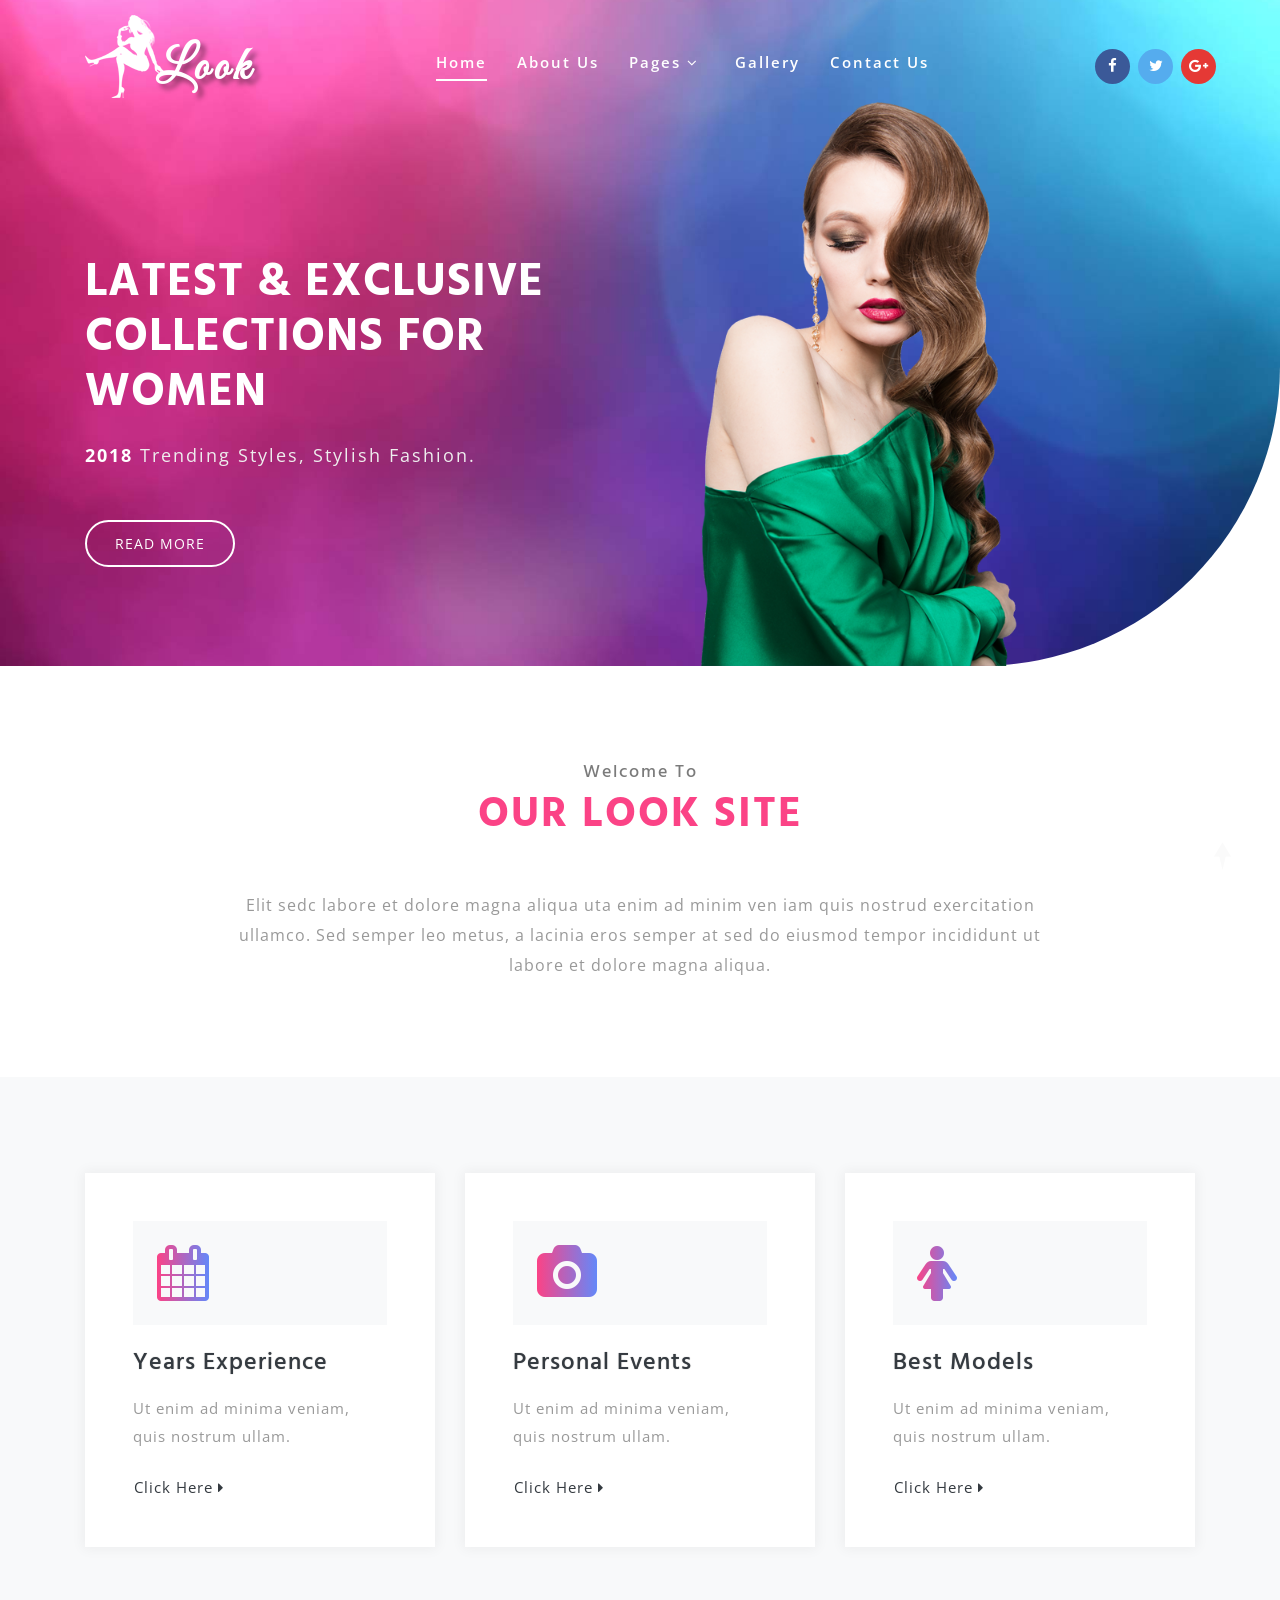
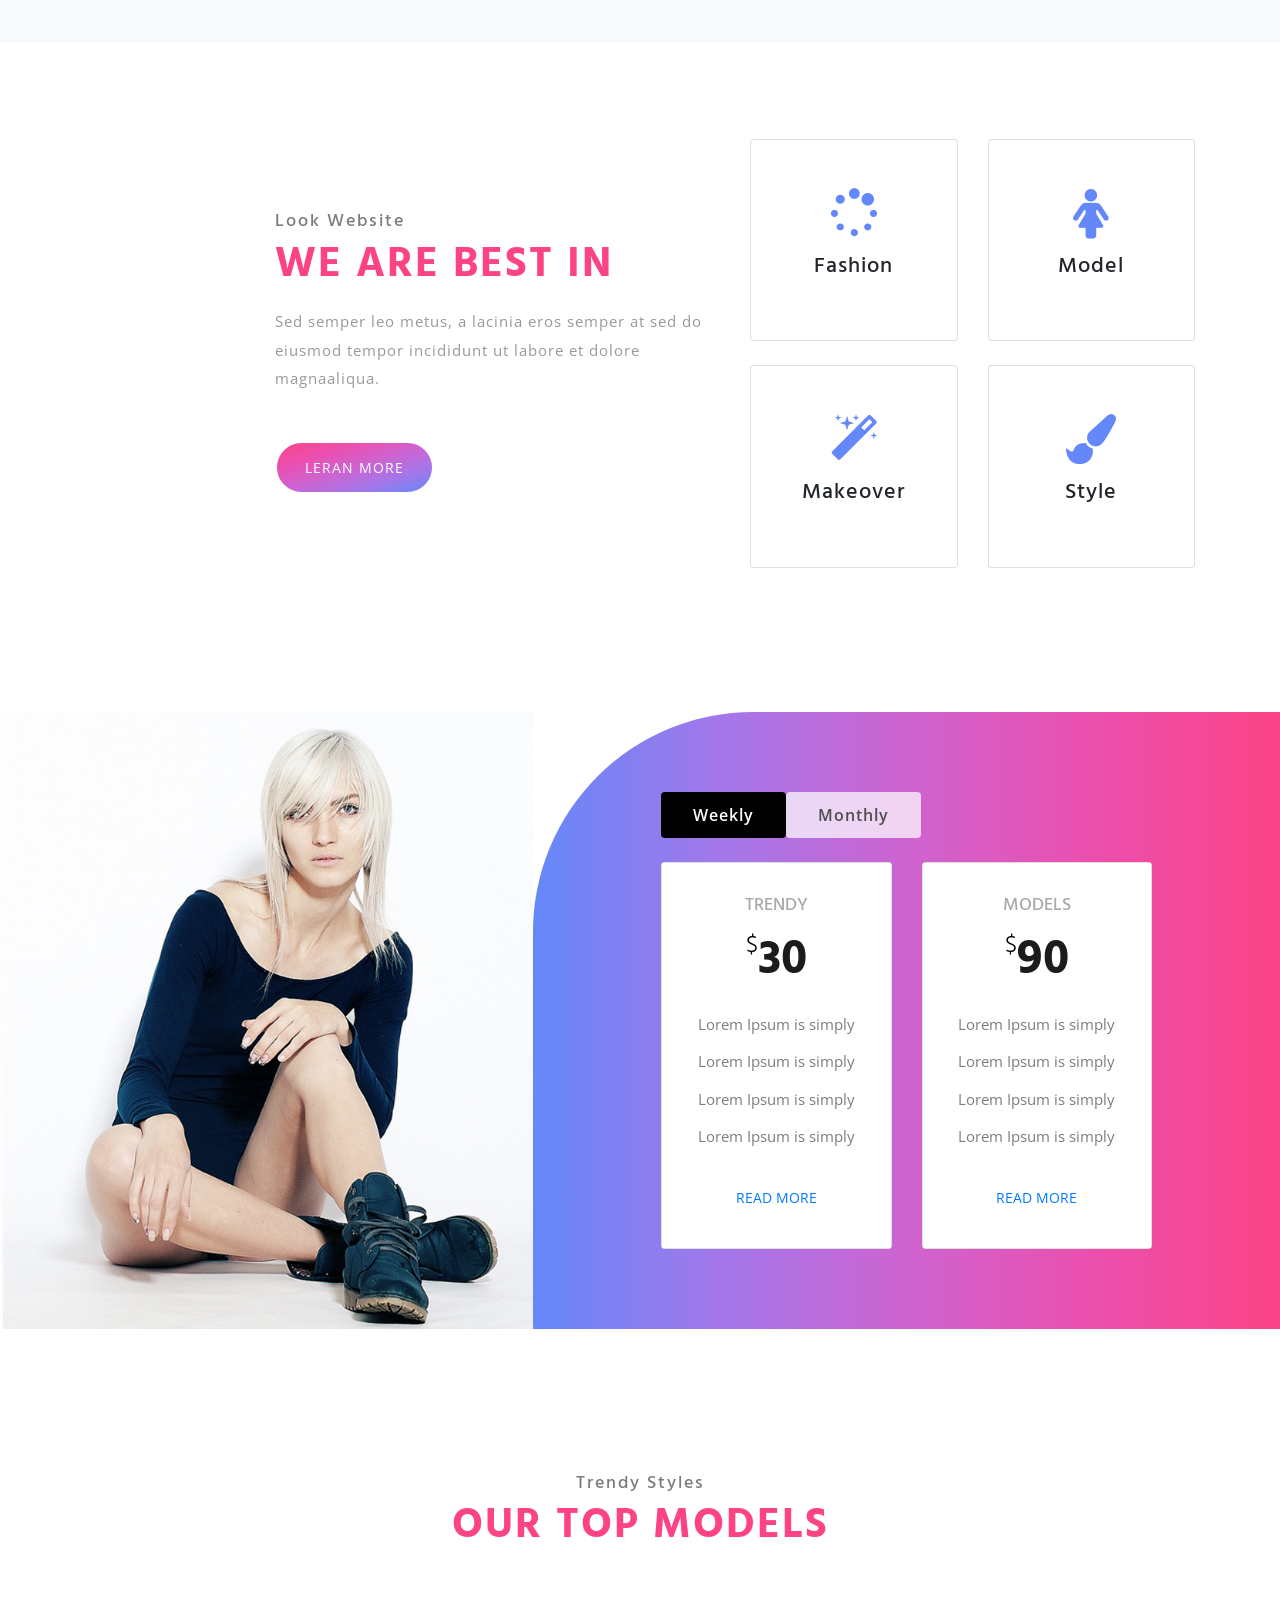
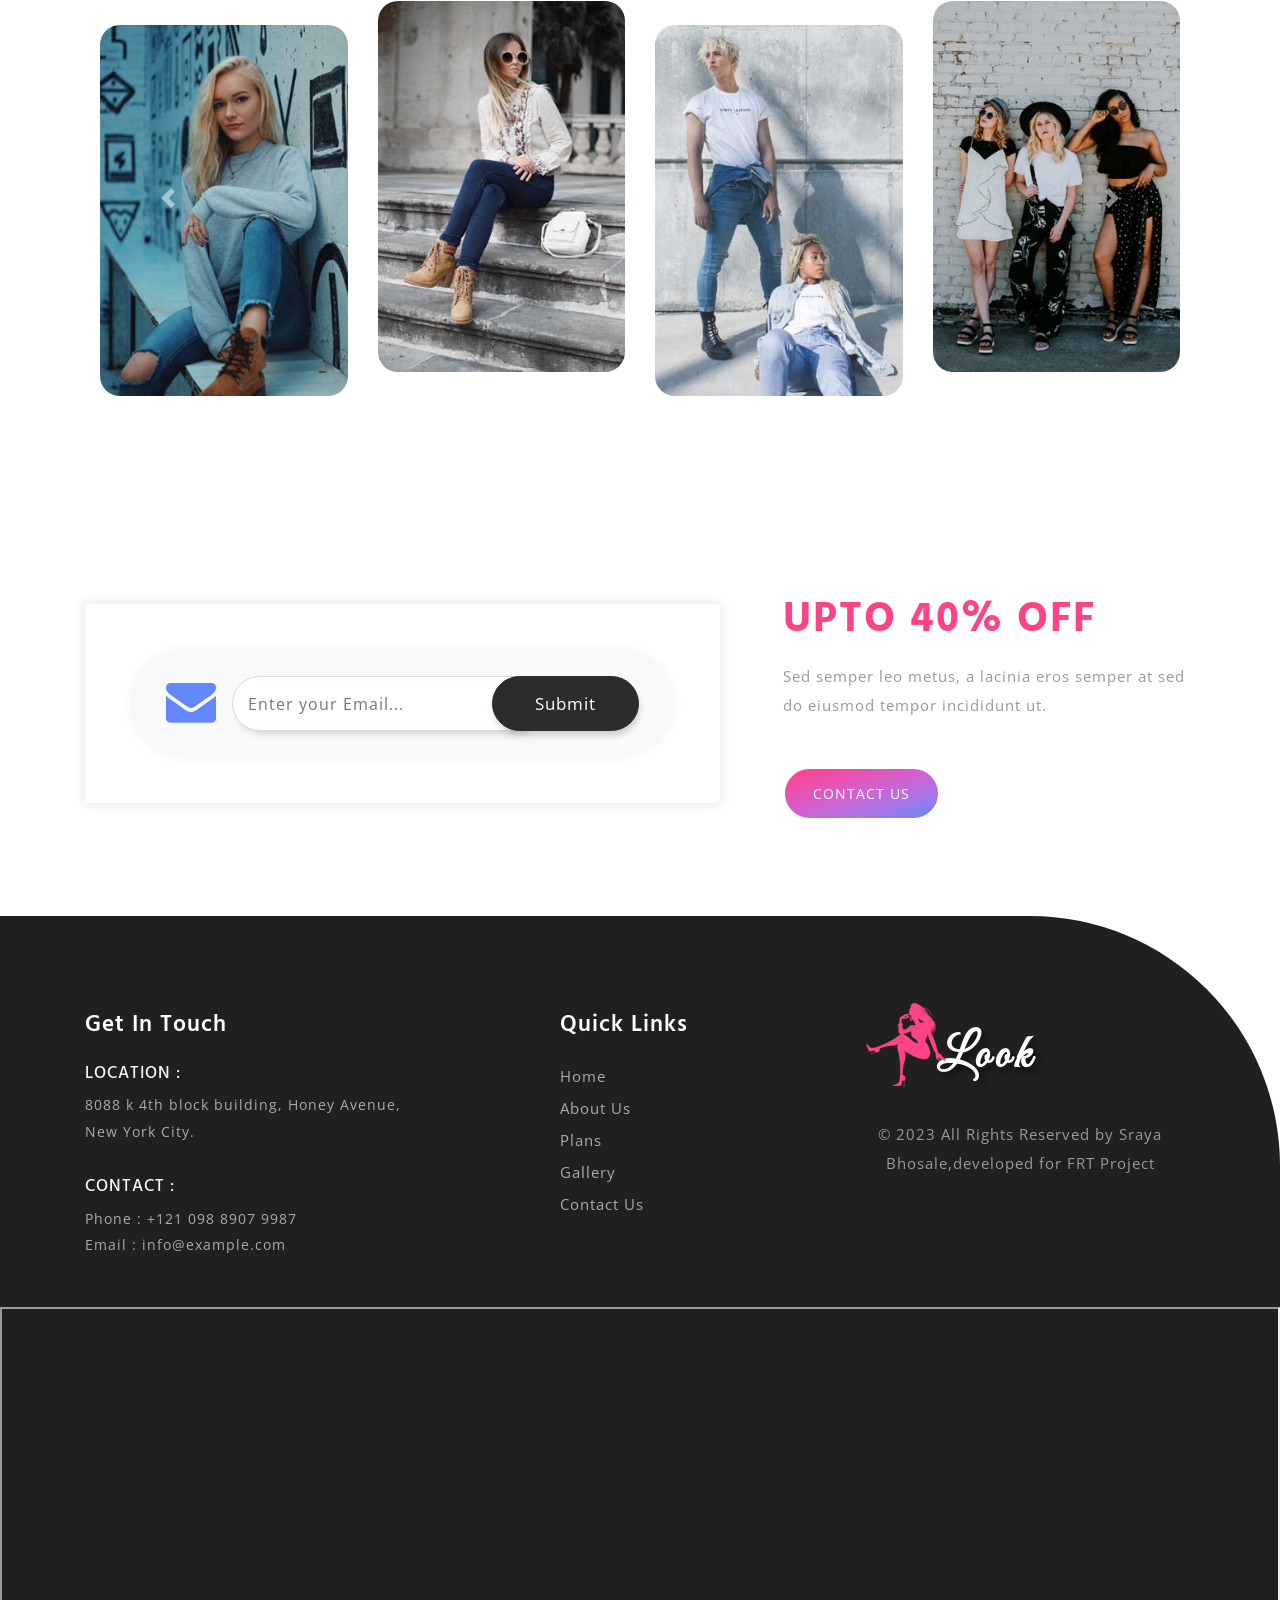
<file: index.html>
<!DOCTYPE html>
<html lang="zxx">

<head>
	<title>Look Fashion Category Bootstrap Responsive Web Template | Home :: W3layouts</title>
	<!-- Meta tag Keywords -->
	<meta name="viewport" content="width=device-width, initial-scale=1">
	<meta charset="UTF-8" />
	<meta name="keywords" content="Look Responsive web template, Bootstrap Web Templates, Flat Web Templates, Android Compatible web template, Smartphone Compatible web template, free webdesigns for Nokia, Samsung, LG, SonyEricsson, Motorola web design" />
	<script>
		addEventListener("load", function () {
			setTimeout(hideURLbar, 0);
		}, false);

		function hideURLbar() {
			window.scrollTo(0, 1);
		}
	</script>
	<!-- //Meta tag Keywords -->

	<!-- Custom-Files -->
	<link rel="stylesheet" href="css/bootstrap.css">
	<!-- Bootstrap-Core-CSS -->
	<link rel="stylesheet" href="css/style.css" type="text/css" media="all" />
	<!-- Style-CSS -->
	<link rel="stylesheet" href="css/font-awesome.css">
	<!-- Font-Awesome-Icons-CSS -->
	<!-- //Custom-Files -->

	<!-- Web-Fonts -->
	<link href="//fonts.googleapis.com/css?family=Hind:300,400,500,600,700&amp;subset=devanagari,latin-ext" rel="stylesheet">
	<link href="//fonts.googleapis.com/css?family=Open+Sans:300,300i,400,400i,600,600i,700,700i,800,800i&amp;subset=latin-ext"
	 rel="stylesheet">
	<link href="//fonts.googleapis.com/css?family=Great+Vibes&amp;subset=latin-ext" rel="stylesheet">
	<!-- //Web-Fonts -->
</head>

<body>
	<!-- banner -->
	<div class="main-banner-w3ls">
		<!-- header -->
		<header>
			<nav class="navbar navbar-expand-lg navbar-light bg-light fixed-top">
				<a class="navbar-brand" href="index.html">
					<img src="images/logo.png" class="logo img-fluid" alt="">Look
				</a>
				<button class="navbar-toggler" type="button" data-toggle="collapse" data-target=".navbar-toggle" aria-controls="navbarNavAltMarkup"
				 aria-expanded="false" aria-label="Toggle navigation">
					<span class="navbar-toggler-icon"></span>
				</button>
				<div class="collapse navbar-collapse navbar-toggle " id="navbarNavAltMarkup">
					<ul class="navbar-nav mx-lg-auto">
						<li>
							<a class="nav-link active" href="index.html">Home</a>
						</li>
						<li>
							<a class="nav-link" href="about.html">About Us</a>
						</li>
						<li class="nav-item dropdown">
							<a class="nav-link dropdown-toggle" data-toggle="dropdown" href="#" role="button" aria-haspopup="true"
							 aria-expanded="false">Pages
								<i class="fa fa-angle-down" aria-hidden="true"></i>
							</a>
							<div class="dropdown-menu second mt-2" style="display: none;">
								<a class="dropdown-item scroll" href="#models">Top Models</a>
								<a class="dropdown-item scroll" href="#pricing">Plans</a>
								<a class="dropdown-item" href="about.html">Our Designers</a>
								<div class="dropdown-divider"></div>
								<a class="dropdown-item" href="blog.html">Blog Page</a>
								<a class="dropdown-item" href="single.html">Single Page</a>
							</div>
						</li>
						<li>
							<a class="nav-link" href="gallery.html">Gallery</a>
						</li>
						<li>
							<a class="nav-link" href="contact.html">Contact Us</a>
						</li>
					</ul>
					<div class="header-social-w3ls text-center mt-lg-0 mt-4">
						<ul class="list-unstyled">
							<li>
								<a href="#">
									<i class="fa fa-facebook" aria-hidden="true"></i>
								</a>
							</li>
							<li class="mx-1">
								<a href="#">
									<i class="fa fa-twitter" aria-hidden="true"></i>
								</a>
							</li>
							<li>
								<a href="#">
									<i class="fa fa-google-plus" aria-hidden="true"></i>
								</a>
							</li>
						</ul>
					</div>
				</div>
			</nav>
		</header>
		<!-- //header -->
		<!-- banner text -->
		<div class="banner-agile-text">
			<div class="container">
				<div class="banner-text-size-w3ls">
					<h3 class="text-banner-agile text-uppercase text-white font-weight-bold">
						latest & exclusive collections for women
					</h3>
					<p class="mt-3 mb-5 banner-para-wthree"><span class="text-white font-weight-bold ">2018</span> Trending Styles,
						Stylish Fashion.</p>
					<a href="about.html" class="btn button-style">Read More</a>
				</div>
			</div>
		</div>
		<!-- //banner text -->
		<img src="images/look2.png" alt="" class="img-fluid fashion-img">
	</div>
	<!-- //banner -->

	<!-- banner bottom -->
	<div class="banner-bottom-agile text-center py-5">
		<div class="container py-xl-5 py-lg-3">
			<!-- heading title -->
			<div class="mb-lg-5 mb-sm-4 mb-3">
				<h3 class="title-wthree mb-2">
					Welcome To<span class="mt-2 text-uppercase font-weight-bold">Our Look Site</span></h3>
			</div>
			<!-- //heading title -->
			<p class="para-bottom-wthree">Elit sedc labore et dolore magna aliqua uta enim ad minim ven iam quis nostrud
				exercitation ullamco. Sed semper leo metus, a lacinia eros semper at sed do eiusmod tempor incididunt ut labore et
				dolore magna aliqua.</p>
		</div>
	</div>
	<!-- //banner bottom -->

	<!-- grids -->
	<div class="serives-agile py-5 bg-light">
		<div class="container py-xl-5 py-lg-3">
			<div class="row support-bottom">
				<div class="col-lg-4 support-grid">
					<div class="back-icon-wthree bg-white p-5">
						<div class="bg-light p-lg-4 p-3 icon-button-w3">
							<i class="fa fa-calendar" aria-hidden="true"></i>
						</div>
						<h5 class="text-dark mt-4 mb-3">Years Experience</h5>
						<p>Ut enim ad minima veniam, quis nostrum ullam.</p>
						<a href="about.html" class="btn button-2 text-dark p-0 mt-4">Click Here <i class="fa fa-caret-right" aria-hidden="true"></i></a>
					</div>
				</div>
				<div class="col-lg-4 support-grid my-lg-0 my-sm-5 my-4">
					<div class="back-icon-wthree bg-white p-5">
						<div class="bg-light p-lg-4 p-3 icon-button-w3">
							<i class="fa fa-camera" aria-hidden="true"></i>
						</div>
						<h5 class="text-dark mt-4 mb-3">Personal Events</h5>
						<p>Ut enim ad minima veniam, quis nostrum ullam.</p>
						<a href="about.html" class="btn button-2 text-dark p-0 mt-4">Click Here <i class="fa fa-caret-right" aria-hidden="true"></i></a>
					</div>
				</div>
				<div class="col-lg-4 support-grid">
					<div class="back-icon-wthree bg-white p-5">
						<div class="bg-light p-lg-4 p-3 icon-button-w3">
							<i class="fa fa-female" aria-hidden="true"></i>
						</div>
						<h5 class="text-dark mt-4 mb-3">Best Models</h5>
						<p>Ut enim ad minima veniam, quis nostrum ullam.</p>
						<a href="about.html" class="btn button-2 text-dark p-0 mt-4">Click Here <i class="fa fa-caret-right" aria-hidden="true"></i></a>
					</div>
				</div>
			</div>
		</div>
	</div>
	<!-- //grids -->

	<!-- best in -->
	<div class="models-agile py-5">
		<div class="container py-xl-5 py-lg-3">
			<div class="row">
				<div class="offset-xl-2"></div>
				<div class="col-xl-5 col-md-6 left-models mt-lg-5 mt-3 pt-lg-4">
					<!-- heading title -->
					<div class="">
						<h3 class="title-wthree mb-3">
							Look Website<span class="mt-2 text-uppercase font-weight-bold">We Are Best In</span></h3>
						<p class="">Sed semper leo metus, a lacinia eros semper at sed do eiusmod tempor incididunt ut labore et dolore
							magnaaliqua.</p>
						<a href="about.html" class="btn button-3 button-style mt-5">Leran More</a>
					</div>
					<!-- //heading title -->
				</div>
				<div class="col-xl-5 col-md-6 right-models text-center mt-md-0 mt-5">
					<div class="row">
						<div class="col-6">
							<div class="card">
								<div class="card-body py-lg-5 py-4">
									<i class="fa fa-spinner" aria-hidden="true"></i>
									<h5 class="card-title mt-3">Fashion</h5>
								</div>
							</div>
						</div>
						<div class="col-6">
							<div class="card">
								<div class="card-body py-lg-5 py-4">
									<i class="fa fa-female" aria-hidden="true"></i>
									<h5 class="card-title mt-3">Model</h5>
								</div>
							</div>
						</div>
					</div>
					<div class="row mt-4">
						<div class="col-6">
							<div class="card">
								<div class="card-body py-lg-5 py-4">
									<i class="fa fa-magic" aria-hidden="true"></i>
									<h5 class="card-title mt-3">Makeover</h5>
								</div>
							</div>
						</div>
						<div class="col-6">
							<div class="card">
								<div class="card-body py-lg-5 py-4">
									<i class="fa fa-paint-brush" aria-hidden="true"></i>
									<h5 class="card-title mt-3">Style</h5>
								</div>
							</div>
						</div>
					</div>
				</div>
			</div>
		</div>
	</div>
	<!-- //best in -->

	<!-- pricing -->
	<section class="pricing py-5" id="pricing">
		<div class="container-fluid">
			<div class="inner-sec-w3layouts">
				<div class="row">
					<div class="col-xl-5 price-left p-0">

					</div>
					<div class="col-xl-7 price-right">
						<div class="tabs">
							<ul class="nav nav-pills mb-4" id="pills-tab" role="tablist">
								<li class="nav-item">
									<a class="nav-link active" id="pills-home-tab" data-toggle="pill" href="#pills-home" role="tab" aria-controls="pills-home"
									 aria-selected="true">Weekly</a>
								</li>
								<li class="nav-item">
									<a class="nav-link" id="pills-profile-tab" data-toggle="pill" href="#pills-profile" role="tab" aria-controls="pills-profile"
									 aria-selected="false">Monthly</a>
								</li>
							</ul>
							<div class="tab-content" id="pills-tabContent">
								<div class="tab-pane fade show active" id="pills-home" role="tabpanel" aria-labelledby="pills-home-tab">
									<div class="menu-grids mt-4">
										<div class="row t-in">
											<div class="col-md-6 price-main-info text-center">
												<div class="price-inner card box-shadow">

													<div class="card-body">
														<h4 class="text-uppercase mb-3">Trendy</h4>
														<h5 class="card-title pricing-card-title">
															<span class="align-top">$</span>30

														</h5>
														<ul class="pricing-lists list-unstyled mt-3 mb-4">
															<li>Lorem Ipsum is simply</li>
															<li>Lorem Ipsum is simply</li>
															<li>Lorem Ipsum is simply</li>
															<li>Lorem Ipsum is simply</li>
														</ul>
														<div class="log-in mt-md-3 mt-2">
															<a class="btn text-uppercase" href="single.html">
																Read More</a>
														</div>
													</div>
												</div>
											</div>
											<div class="col-md-6 price-main-info text-center mt-md-0 mt-4">
												<div class="price-inner card box-shadow">

													<div class="card-body">
														<h4 class="text-uppercase mb-3">Models</h4>
														<h5 class="card-title pricing-card-title">
															<span class="align-top">$</span>90

														</h5>
														<ul class="pricing-lists list-unstyled mt-3 mb-4">
															<li>Lorem Ipsum is simply</li>
															<li>Lorem Ipsum is simply</li>
															<li>Lorem Ipsum is simply</li>
															<li>Lorem Ipsum is simply</li>
														</ul>
														<div class="log-in mt-md-3 mt-2">
															<a class="btn text-uppercase" href="single.html">
																Read More</a>
														</div>
													</div>
												</div>
											</div>
										</div>
									</div>
								</div>
								<div class="tab-pane fade" id="pills-profile" role="tabpanel" aria-labelledby="pills-profile-tab">
									<div class="menu-grids mt-4">
										<div class="row t-in">
											<div class="col-md-6 price-main-info text-center">
												<div class="price-inner card box-shadow">

													<div class="card-body">
														<h4 class="text-uppercase mb-3">Fashions</h4>
														<h5 class="card-title pricing-card-title">
															<span class="align-top">$</span>60

														</h5>
														<ul class="pricing-lists list-unstyled mt-3 mb-4">
															<li>Lorem Ipsum is simply</li>
															<li>Lorem Ipsum is simply</li>
															<li>Lorem Ipsum is simply</li>
															<li>Lorem Ipsum is simply</li>
														</ul>
														<div class="log-in mt-md-3 mt-2">
															<a class="btn text-uppercase" href="single.html">
																Read More</a>
														</div>
													</div>
												</div>
											</div>
											<div class="col-md-6 price-main-info text-center mt-md-0 mt-4">
												<div class="price-inner card box-shadow">

													<div class="card-body">
														<h4 class="text-uppercase mb-3">New Trend</h4>
														<h5 class="card-title pricing-card-title">
															<span class="align-top">$</span>80

														</h5>
														<ul class="pricing-lists list-unstyled mt-3 mb-4">
															<li>Lorem Ipsum is simply</li>
															<li>Lorem Ipsum is simply</li>
															<li>Lorem Ipsum is simply</li>
															<li>Lorem Ipsum is simply</li>
														</ul>
														<div class="log-in mt-md-3 mt-2">
															<a class="btn text-uppercase" href="single.html">
																Read More</a>
														</div>
													</div>
												</div>
											</div>
										</div>
									</div>
								</div>
							</div>
						</div>
					</div>
				</div>
			</div>
		</div>
	</section>
	<!-- //pricing -->

	<!-- model slider -->
	<div class="slider-middle py-5" id="models">
		<div class="container py-xl-5 py-lg-3">
			<h3 class="title-wthree text-center mb-sm-5 mb-4">
				Trendy Styles<span class="mt-2 text-uppercase font-weight-bold">Our Top Models</span></h3>
			<div id="myCarousel" class="carousel slide" data-ride="carousel" data-interval="4000">
				<div class="carousel-inner row w-100 mx-auto" role="listbox">
					<div class="carousel-item col-md-3  ">
						<div class="panel panel-default">
							<div class="panel-thumbnail">
								<a href="#" title="image 1" class="thumb">
									<img class="img-fluid mx-auto d-block" src="images/m1.jpg" alt="slide 1">
								</a>
							</div>
						</div>
					</div>
					<div class="carousel-item col-md-3 ">
						<div class="panel panel-default">
							<div class="panel-thumbnail">
								<a href="#" title="image 3" class="thumb">
									<img class="img-fluid mx-auto d-block" src="images/m2.jpg" alt="slide 2">
								</a>
							</div>
						</div>
					</div>
					<div class="carousel-item col-md-3 ">
						<div class="panel panel-default">
							<div class="panel-thumbnail">
								<a href="#" title="image 4" class="thumb">
									<img class="img-fluid mx-auto d-block" src="images/m3.jpg" alt="slide 3">
								</a>
							</div>
						</div>
					</div>
					<div class="carousel-item col-md-3 active">
						<div class="panel panel-default">
							<div class="panel-thumbnail">
								<a href="#" title="image 5" class="thumb">
									<img class="img-fluid mx-auto d-block" src="images/m4.jpg" alt="slide 4">
								</a>
							</div>
						</div>
					</div>
					<div class="carousel-item col-md-3 ">
						<div class="panel panel-default">
							<div class="panel-thumbnail">
								<a href="#" title="image 6" class="thumb">
									<img class="img-fluid mx-auto d-block" src="images/m5.jpg" alt="slide 5">
								</a>
							</div>
						</div>
					</div>
					<div class="carousel-item col-md-3 ">
						<div class="panel panel-default">
							<div class="panel-thumbnail">
								<a href="#" title="image 7" class="thumb">
									<img class="img-fluid mx-auto d-block" src="images/m6.jpg" alt="slide 6">
								</a>
							</div>
						</div>
					</div>
					<div class="carousel-item col-md-3 ">
						<div class="panel panel-default">
							<div class="panel-thumbnail">
								<a href="#" title="image 8" class="thumb">
									<img class="img-fluid mx-auto d-block" src="images/m7.jpg" alt="slide 7">
								</a>
							</div>
						</div>
					</div>
					<div class="carousel-item col-md-3  ">
						<div class="panel panel-default">
							<div class="panel-thumbnail">
								<a href="#" title="image 2" class="thumb">
									<img class="img-fluid mx-auto d-block" src="images/m9.jpg" alt="slide 8">
								</a>
							</div>

						</div>
					</div>
					<div class="carousel-item col-md-3  ">
						<div class="panel panel-default">
							<div class="panel-thumbnail">
								<a href="#" title="image 2" class="thumb">
									<img class="img-fluid mx-auto d-block" src="images/m8.jpg" alt="slide 9">
								</a>
							</div>

						</div>
					</div>
				</div>
				<a class="carousel-control-prev" href="#myCarousel" role="button" data-slide="prev">
					<span class="carousel-control-prev-icon" aria-hidden="true"></span>
					<span class="sr-only">Previous</span>
				</a>
				<a class="carousel-control-next text-faded" href="#myCarousel" role="button" data-slide="next">
					<span class="carousel-control-next-icon" aria-hidden="true"></span>
					<span class="sr-only">Next</span>
				</a>
			</div>
		</div>
	</div>
	<!-- //model slider -->

	<!-- subscribe -->
	<div class="calls-agile py-5">
		<div class="container py-xl-5 py-md-3">
			<div class="row">
				<div class="col-xl-7 mt-xl-3">
					<div class="subscribe-info-w3l text-center bg-white rounded p-md-5 py-md-0 py-5 px-md-0 px-4">
						<form action="#" method="post" class="bg-light p-4">
							<i class="fa fa-envelope mr-sm-3 mr-2" aria-hidden="true"></i>
							<input type="email" name="email" placeholder="Enter your Email..." required="">
							<input type="submit" value="Submit">
						</form>
					</div>
				</div>
				<div class="col-xl-5 left-models pl-xl-5 mt-xl-0 mt-sm-5 mt-4">
					<!-- heading title -->
					<div class="">
						<h3 class="title-wthree mb-3"><span class="mt-2 text-uppercase font-weight-bold">Upto 40% Off</span></h3>
						<p class="">Sed semper leo metus, a lacinia eros semper at sed do eiusmod tempor incididunt ut.</p>
						<a href="contact.html" class="btn button-3 button-style mt-5">Contact Us</a>
					</div>
					<!-- //heading title -->
				</div>
			</div>
		</div>
	</div>
	<!-- //subscribe -->

	<!-- footer -->
	<footer class="footer-emp-w3ls py-5">
		<div class="container py-xl-5 py-lg-3">
			<div class="row footer-top">
				<div class="col-lg-5 footer-grid-wthree">
					<h1 class="footer-title text-white mb-4">Get In Touch</h1>
					<div class="contact-info">
						<h4 class="text-light text-uppercase mb-2">Location :</h4>
						<p>8088 k 4th block building, Honey Avenue, <span>New York City.</span></p>
						<div class="phone mt-4 pt-2">
							<h4 class="text-light text-uppercase mb-2">Contact :</h4>
							<p>Phone : +121 098 8907 9987</p>
							<p>Email :
								<a href="mailto:info@example.com">info@example.com</a>
							</p>
						</div>
					</div>
				</div>
				<div class="col-lg-3 footer-grid-wthree mt-lg-0 mt-4">
					<h2 class="footer-title text-white mb-4">Quick Links</h2>
					<ul class="links list-unstyled">
						<li>
							<a href="index.html">Home</a>
						</li>
						<li class="my-2">
							<a href="about.html">About Us</a>
						</li>
						<li>
							<a class="scroll" href="#pricing">Plans</a>
						</li>
						<li class="my-2">
							<a href="gallery.html">Gallery</a>
						</li>
						<li>
							<a href="contact.html">Contact Us</a>
						</li>
					</ul>
				</div>
				<div class="col-lg-4 footer-grid-wthree mt-lg-0 mt-5">
					<div class="footer-title">
						<a class="navbar-brand" href="index.html">
							<img src="images/logo2.png" class="logo img-fluid" alt="">Look
						</a>
					</div>
					<p class="copy-right text-center mt-4">&copy; 2023 All Rights Reserved by Sraya Bhosale,developed for FRT Project
						<a href="http://w3layouts.com/"> </a>
					</p>
				</div>
			</div>
		</div>
		<p><iframe src='https://webchat.botframework.com/embed/healthbot-emtxnly2=QkmnQVUA3QI.Nku7jNBOt1TVb0S0WcY8Ycu0Q7DhEIq0Sb7PJM33lbg'  style='min-width: 400px; width: 100%; min-height: 500px;'></iframe>
</p>
	</footer>
	<!-- //footer -->


	<!-- Js files -->
	<!-- JavaScript -->
	<script src="js/jquery-2.2.3.min.js"></script>
	<!-- Default-JavaScript-File -->

	<!-- navigation -->
	<!-- dropdown smooth -->
	<script>
		$(document).ready(function () {
			$(".dropdown").hover(
				function () {
					$('.dropdown-menu', this).stop(true, true).slideDown("fast");
					$(this).toggleClass('open');
				},
				function () {
					$('.dropdown-menu', this).stop(true, true).slideUp("fast");
					$(this).toggleClass('open');
				}
			);
		});
	</script>
	<!-- //dropdown smooth -->
	<!-- fixed nav -->
	<script>
		$(window).scroll(function () {
			if ($(document).scrollTop() > 50) {
				$('nav').addClass('shrink');
			} else {
				$('nav').removeClass('shrink');
			}
		});
	</script>
	<!-- //fixed nav -->
	<!-- //navigation -->

	<!-- carousel -->
	<script src="js/carousel.js"></script>
	<link rel="stylesheet" href="css/carousel.css" type="text/css" media="all" />
	<!-- //carousel -->

	<!-- smooth scrolling -->
	<script src="js/SmoothScroll.min.js"></script>
	<!-- move-top -->
	<script src="js/move-top.js"></script>
	<!-- easing -->
	<script src="js/easing.js"></script>
	<!--  necessary snippets for few javascript files -->
	<script src="js/look.js"></script>

	<script src="js/bootstrap.js"></script>
	<!-- Necessary-JavaScript-File-For-Bootstrap -->
	<!-- //Js files -->


</body>

</html>
</file>
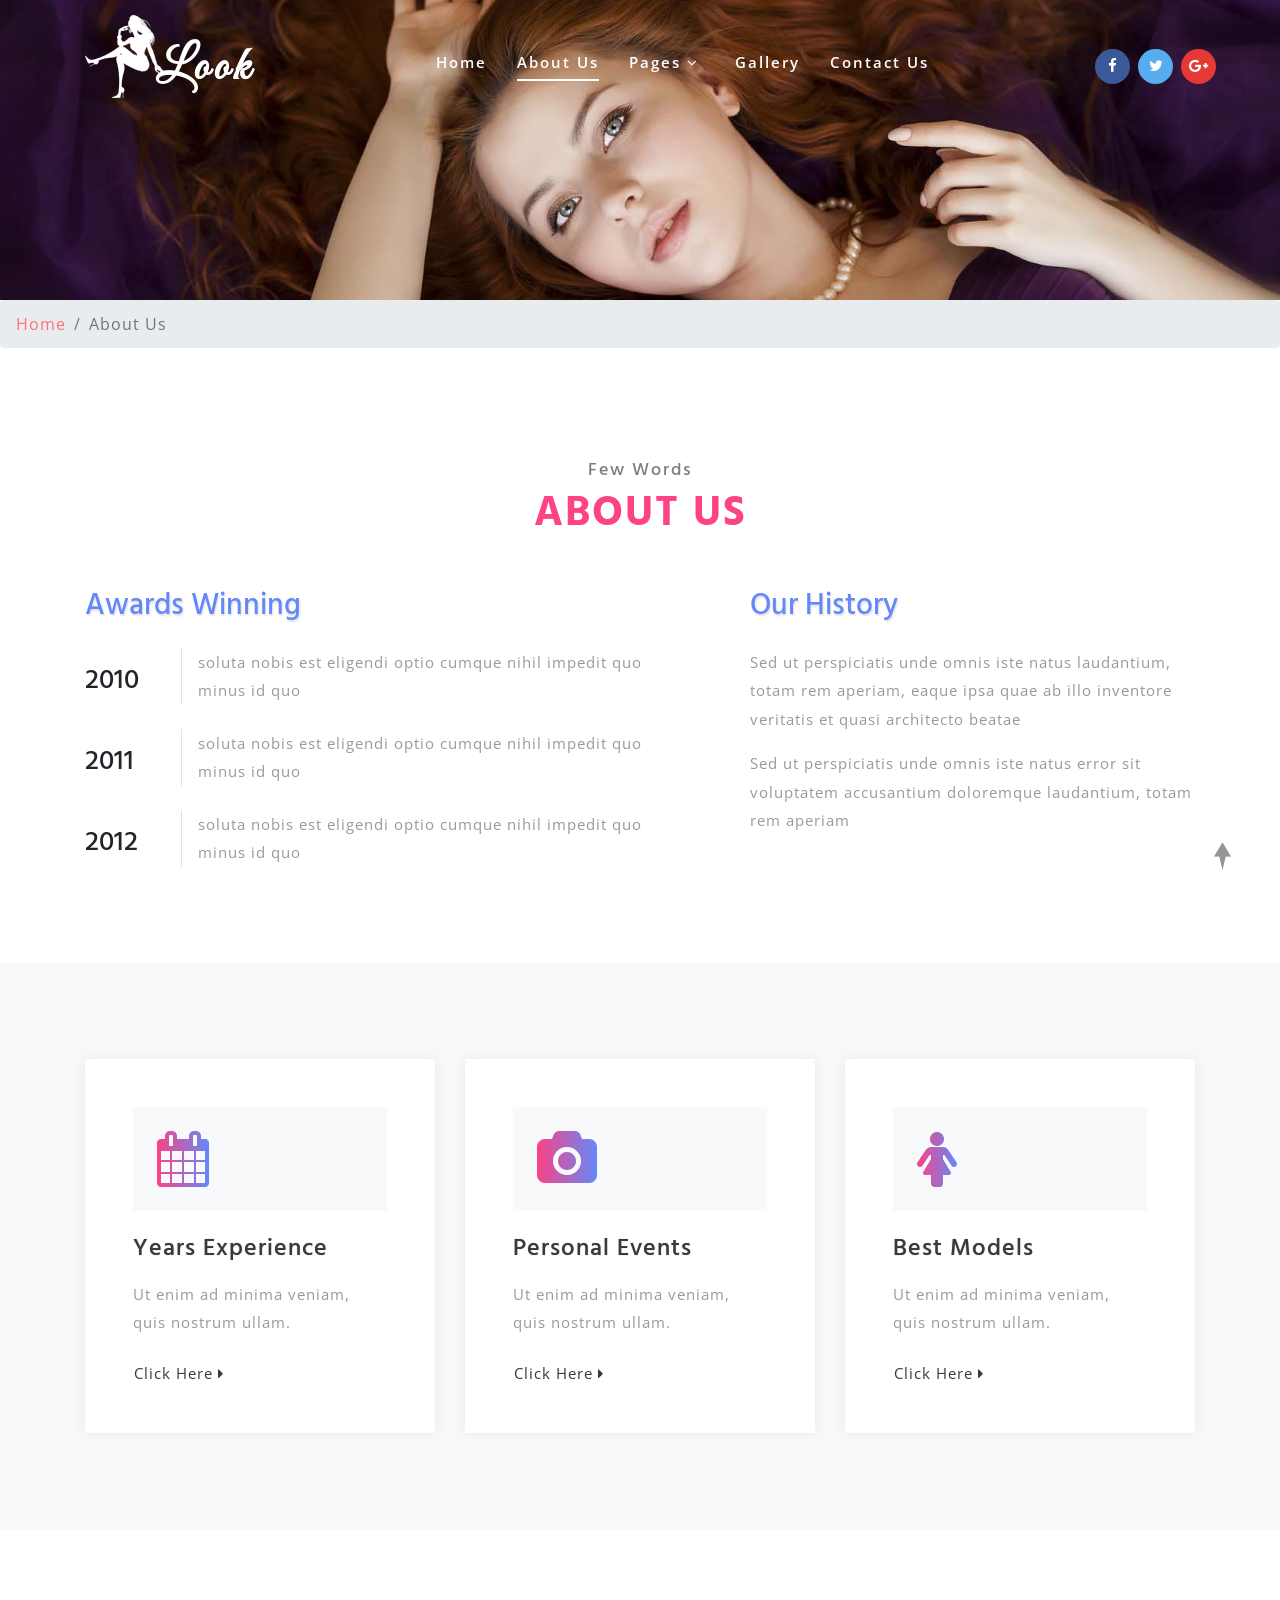
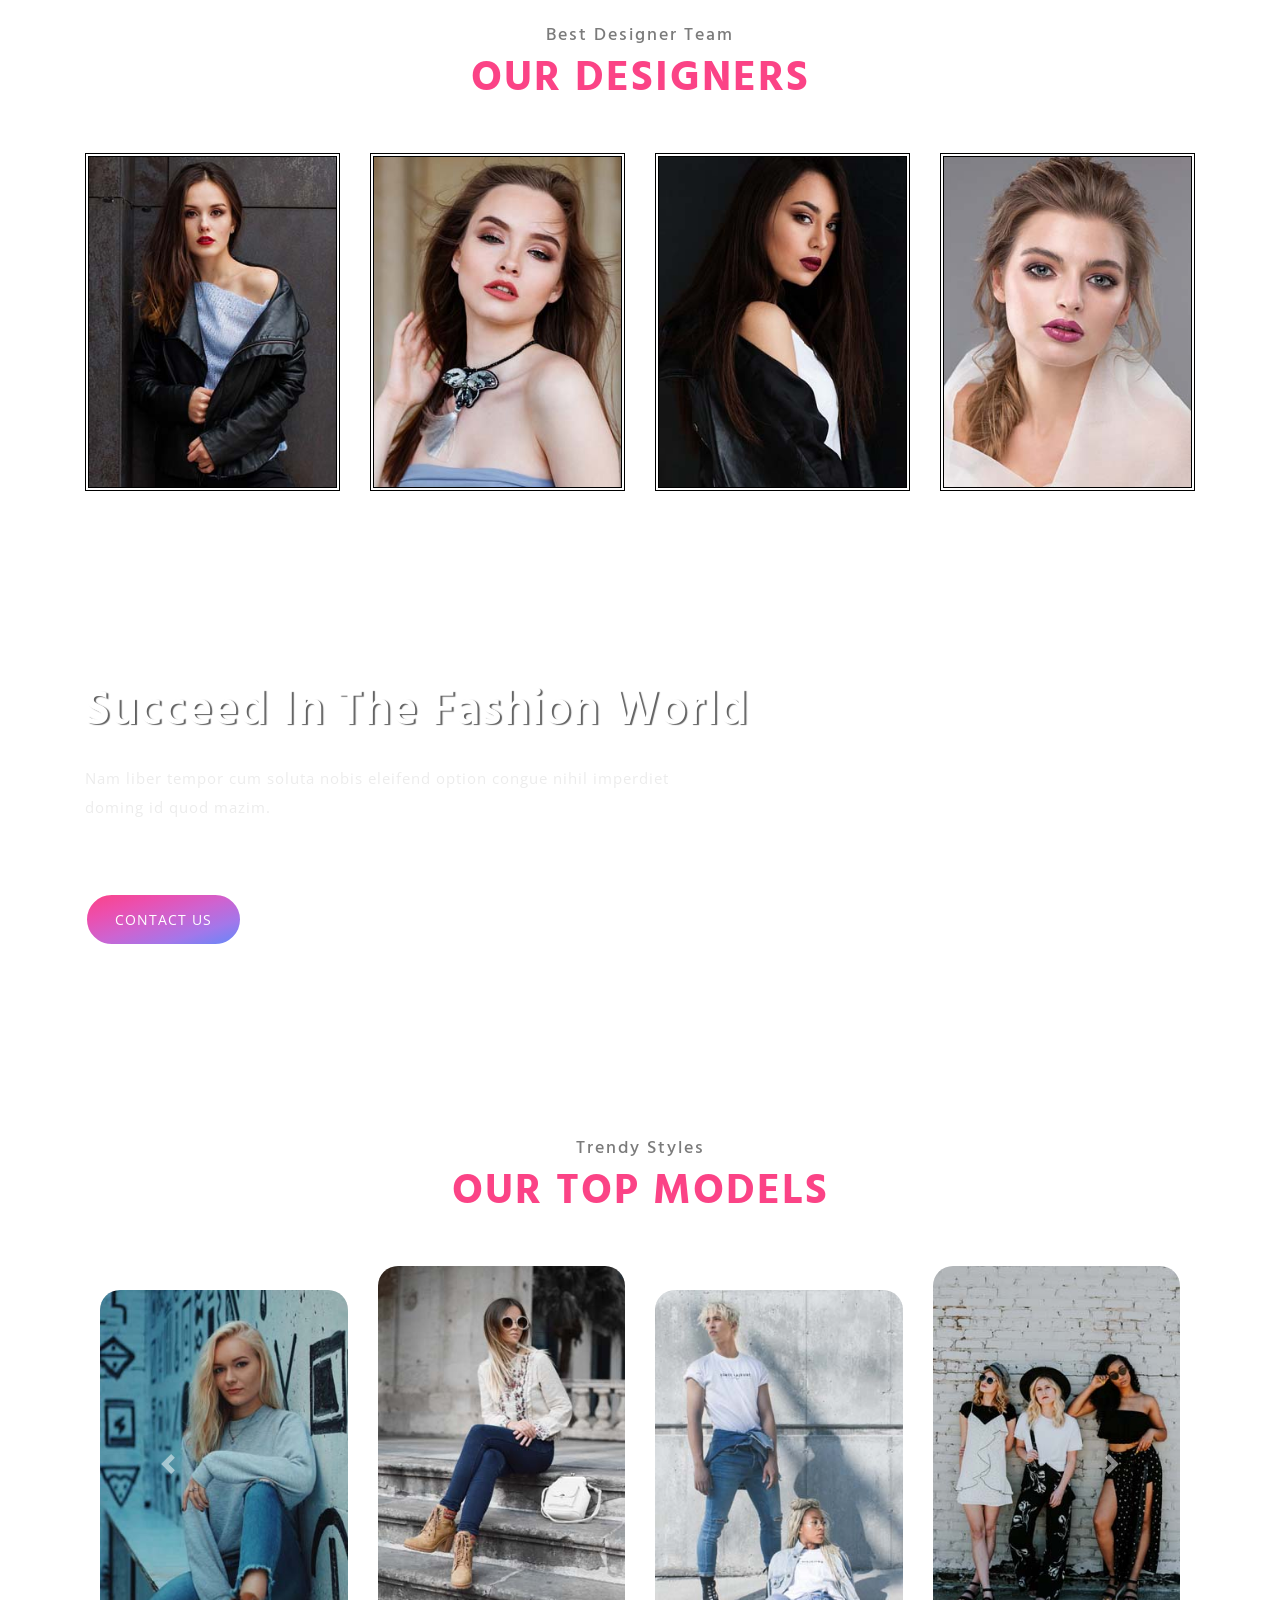
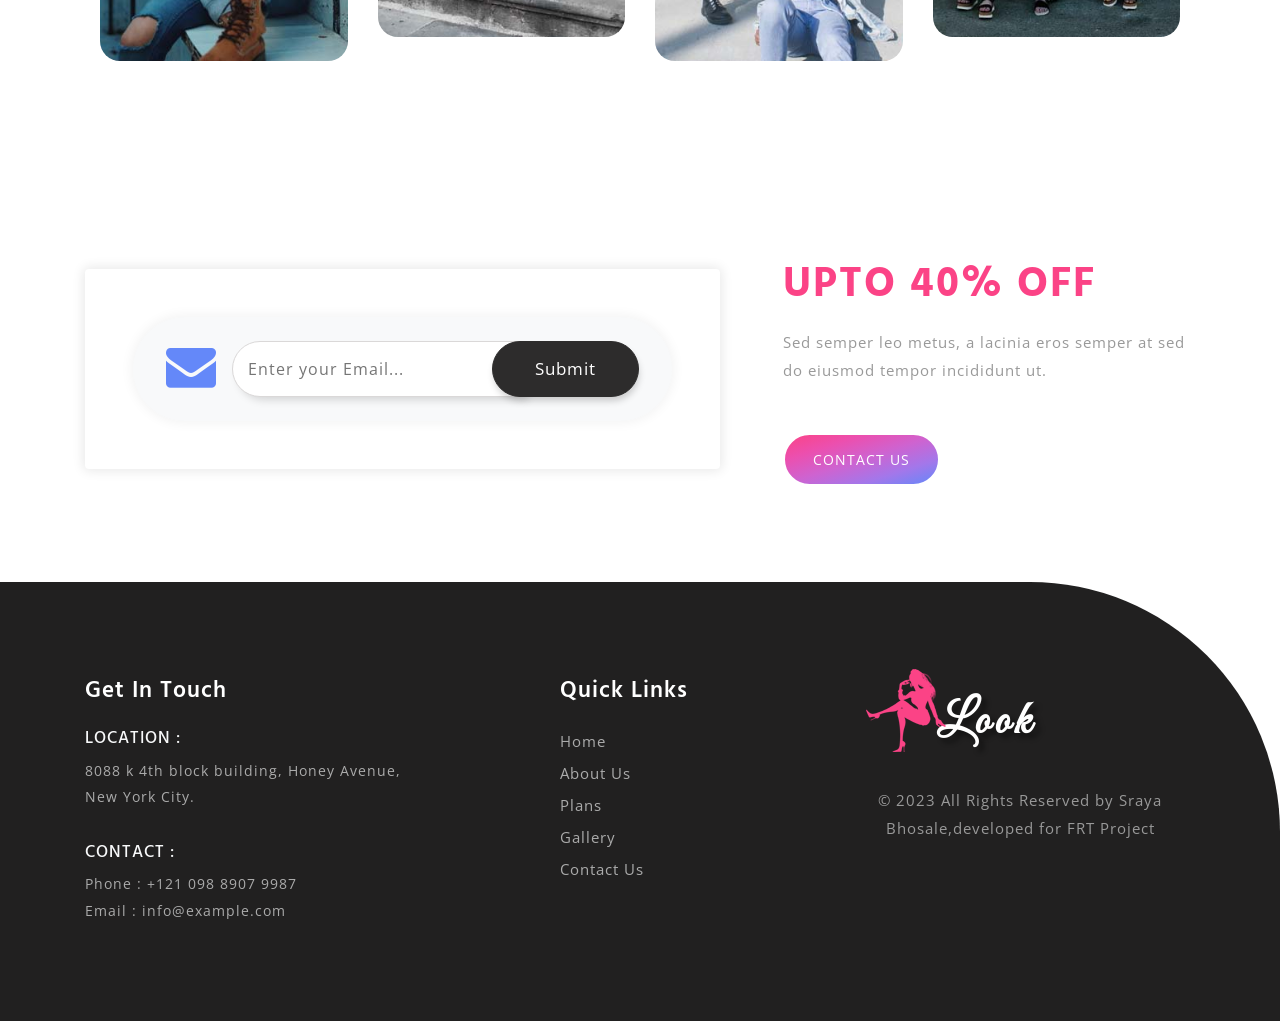
<file: about.html>
<!DOCTYPE html>
<html lang="zxx">

<head>
	<title>Look Fashion Category Bootstrap Responsive Web Template | About Us :: W3layouts</title>
	<!-- Meta tag Keywords -->
	<meta name="viewport" content="width=device-width, initial-scale=1">
	<meta charset="UTF-8" />
	<meta name="keywords" content="Look Responsive web template, Bootstrap Web Templates, Flat Web Templates, Android Compatible web template, Smartphone Compatible web template, free webdesigns for Nokia, Samsung, LG, SonyEricsson, Motorola web design" />
	<script>
		addEventListener("load", function () {
			setTimeout(hideURLbar, 0);
		}, false);

		function hideURLbar() {
			window.scrollTo(0, 1);
		}
	</script>
	<!-- //Meta tag Keywords -->

	<!-- Custom-Files -->
	<link rel="stylesheet" href="css/bootstrap.css">
	<!-- Bootstrap-Core-CSS -->
	<link rel="stylesheet" href="css/style.css" type="text/css" media="all" />
	<!-- Style-CSS -->
	<link rel="stylesheet" href="css/font-awesome.css">
	<!-- Font-Awesome-Icons-CSS -->
	<!-- //Custom-Files -->

	<!-- Web-Fonts -->
	<link href="//fonts.googleapis.com/css?family=Hind:300,400,500,600,700&amp;subset=devanagari,latin-ext" rel="stylesheet">
	<link href="//fonts.googleapis.com/css?family=Open+Sans:300,300i,400,400i,600,600i,700,700i,800,800i&amp;subset=latin-ext"
	 rel="stylesheet">
	<link href="//fonts.googleapis.com/css?family=Great+Vibes&amp;subset=latin-ext" rel="stylesheet">
	<!-- //Web-Fonts -->

</head>

<body>
	<!-- banner -->
	<div class="main-banner-w3l-2">
		<!-- header -->
		<header>
			<nav class="navbar navbar-expand-lg navbar-light bg-light fixed-top">
				<a class="navbar-brand" href="index.html">
					<img src="images/logo.png" class="logo img-fluid" alt="">Look
				</a>
				<button class="navbar-toggler" type="button" data-toggle="collapse" data-target=".navbar-toggle" aria-controls="navbarNavAltMarkup"
				 aria-expanded="false" aria-label="Toggle navigation">
					<span class="navbar-toggler-icon"></span>
				</button>
				<div class="collapse navbar-collapse navbar-toggle " id="navbarNavAltMarkup">
					<ul class="navbar-nav mx-lg-auto">
						<li>
							<a class="nav-link" href="index.html">Home</a>
						</li>
						<li>
							<a class="nav-link active" href="about.html">About Us</a>
						</li>
						<li class="nav-item dropdown">
							<a class="nav-link dropdown-toggle" data-toggle="dropdown" href="#" role="button" aria-haspopup="true"
							 aria-expanded="false">Pages
								<i class="fa fa-angle-down" aria-hidden="true"></i>
							</a>
							<div class="dropdown-menu second mt-2" style="display: none;">
								<a class="dropdown-item scroll" href="#models">Top Models</a>
								<a class="dropdown-item" href="index.html">Plans</a>
								<a class="dropdown-item scroll" href="#team">Our Designers</a>
								<div class="dropdown-divider"></div>
								<a class="dropdown-item" href="blog.html">Blog Page</a>
								<a class="dropdown-item" href="single.html">Single Page</a>
							</div>
						</li>
						<li>
							<a class="nav-link" href="gallery.html">Gallery</a>
						</li>
						<li>
							<a class="nav-link" href="contact.html">Contact Us</a>
						</li>
					</ul>
					<div class="header-social-w3ls text-center mt-lg-0 mt-4">
						<ul class="list-unstyled">
							<li>
								<a href="#">
									<i class="fa fa-facebook" aria-hidden="true"></i>
								</a>
							</li>
							<li class="mx-1">
								<a href="#">
									<i class="fa fa-twitter" aria-hidden="true"></i>
								</a>
							</li>
							<li>
								<a href="#">
									<i class="fa fa-google-plus" aria-hidden="true"></i>
								</a>
							</li>
						</ul>
					</div>
				</div>
			</nav>
		</header>
		<!-- //header -->
	</div>
	<!-- //banner -->

	<!-- page details -->
	<div class="breadcrumb-agile">
		<nav aria-label="breadcrumb">
			<ol class="breadcrumb">
				<li class="breadcrumb-item">
					<a href="index.html">Home</a>
				</li>
				<li class="breadcrumb-item active" aria-current="page">About Us</li>
			</ol>
		</nav>
	</div>
	<!-- //page details -->

	<!-- about -->
	<div class="about-w3l py-5">
		<div class="container py-xl-5 py-lg-3">
			<!-- heading title -->
			<div class="text-center mb-lg-5 mb-4">
				<h3 class="title-wthree mb-2">
					Few Words<span class="mt-2 text-uppercase font-weight-bold">About Us</span></h3>
			</div>
			<!-- //heading title -->
			<div class="row">
				<div class="col-lg-7 about-text-left">
					<h3 class="about-title mb-md-4 mb-3">Awards Winning</h3>
					<div class="row">
						<div class="col-sm-2 col-3 text-sm-left text-center left-year mt-sm-3 mt-2">
							<h3>2010</h3>
						</div>
						<div class="col-sm-9 col-8 right-text-whtree border-left pl-3">
							<p>soluta nobis est eligendi optio cumque nihil impedit quo minus id quo</p>
						</div>
					</div>
					<div class="row my-4">
						<div class="col-sm-2 col-3 text-sm-left text-center  left-year mt-sm-3 mt-2">
							<h3>2011</h3>
						</div>
						<div class="col-sm-9 col-8 right-text-whtree border-left pl-3">
							<p>soluta nobis est eligendi optio cumque nihil impedit quo minus id quo</p>
						</div>
					</div>
					<div class="row">
						<div class="col-sm-2 col-3 text-sm-left text-center left-year mt-sm-3 mt-2">
							<h3>2012</h3>
						</div>
						<div class="col-sm-9 col-8 right-text-whtree border-left pl-3">
							<p>soluta nobis est eligendi optio cumque nihil impedit quo minus id quo</p>
						</div>
					</div>
				</div>
				<div class="col-lg-5 about-text-right mt-lg-0 mt-5">
					<h3 class="about-title mb-md-4 mb-3">Our History</h3>
					<p>Sed ut perspiciatis unde omnis iste natus laudantium, totam rem aperiam, eaque ipsa quae ab illo inventore
						veritatis
						et quasi architecto beatae</p>
					<p class="mt-3">Sed ut perspiciatis unde omnis iste natus error sit voluptatem accusantium doloremque laudantium,
						totam rem aperiam</p>
				</div>
			</div>
		</div>
	</div>
	<!-- //about -->

	<!-- grids -->
	<div class="serives-agile py-5 bg-light">
		<div class="container py-xl-5 py-lg-3">
			<div class="row support-bottom">
				<div class="col-lg-4 support-grid">
					<div class="back-icon-wthree bg-white p-5">
						<div class="bg-light p-lg-4 p-3 icon-button-w3">
							<i class="fa fa-calendar" aria-hidden="true"></i>
						</div>
						<h5 class="text-dark mt-4 mb-3">Years Experience</h5>
						<p>Ut enim ad minima veniam, quis nostrum ullam.</p>
						<a href="about.html" class="btn button-2 text-dark p-0 mt-4">Click Here <i class="fa fa-caret-right" aria-hidden="true"></i></a>
					</div>
				</div>
				<div class="col-lg-4 support-grid my-lg-0 my-sm-5 my-4">
					<div class="back-icon-wthree bg-white p-5">
						<div class="bg-light p-lg-4 p-3 icon-button-w3">
							<i class="fa fa-camera" aria-hidden="true"></i>
						</div>
						<h5 class="text-dark mt-4 mb-3">Personal Events</h5>
						<p>Ut enim ad minima veniam, quis nostrum ullam.</p>
						<a href="about.html" class="btn button-2 text-dark p-0 mt-4">Click Here <i class="fa fa-caret-right" aria-hidden="true"></i></a>
					</div>
				</div>
				<div class="col-lg-4 support-grid">
					<div class="back-icon-wthree bg-white p-5">
						<div class="bg-light p-lg-4 p-3 icon-button-w3">
							<i class="fa fa-female" aria-hidden="true"></i>
						</div>
						<h5 class="text-dark mt-4 mb-3">Best Models</h5>
						<p>Ut enim ad minima veniam, quis nostrum ullam.</p>
						<a href="about.html" class="btn button-2 text-dark p-0 mt-4">Click Here <i class="fa fa-caret-right" aria-hidden="true"></i></a>
					</div>
				</div>
			</div>
		</div>
	</div>
	<!-- //grids -->

	<!-- team -->
	<div class="team py-5" id="team">
		<div class="container py-xl-5 py-lg-3">
			<!-- heading title -->
			<div class="text-center mb-lg-5 mb-4">
				<h3 class="title-wthree mb-2">
					Best Designer Team<span class="mt-2 text-uppercase font-weight-bold">Our Designers</span></h3>
			</div>
			<!-- //heading title -->
			<div class="row team-bottom">
				<div class="col-lg-3 col-6 team-grid">
					<img src="images/t1.jpg" class="img-fluid" alt="">
					<div class="caption">
						<div class="team-text">
							<h4>Mack</h4>
						</div>
						<ul>
							<li>
								<a href="#">
									<i class="fa fa-facebook f1" aria-hidden="true"></i>
								</a>
							</li>
							<li>
								<a href="#">
									<i class="fa fa-twitter f2" aria-hidden="true"></i>
								</a>
							</li>
							<li>
								<a href="#">
									<i class="fa fa-google-plus f3" aria-hidden="true"></i>
								</a>
							</li>
						</ul>
					</div>
				</div>
				<div class="col-lg-3 col-6 team-grid">
					<img src="images/t2.jpg" class="img-fluid" alt="">
					<div class="caption">
						<div class="team-text">
							<h4>Cruz</h4>
						</div>
						<ul>
							<li>
								<a href="#">
									<i class="fa fa-facebook f1" aria-hidden="true"></i>
								</a>
							</li>
							<li>
								<a href="#">
									<i class="fa fa-twitter f2" aria-hidden="true"></i>
								</a>
							</li>
							<li>
								<a href="#">
									<i class="fa fa-google-plus f3" aria-hidden="true"></i>
								</a>
							</li>
						</ul>
					</div>
				</div>
				<div class="col-lg-3 col-6 team-grid mt-lg-0 mt-4">
					<img src="images/t3.jpg" class="img-fluid" alt="">
					<div class="caption">
						<div class="team-text">
							<h4>Rochy</h4>
						</div>
						<ul>
							<li>
								<a href="#">
									<i class="fa fa-facebook f1" aria-hidden="true"></i>
								</a>
							</li>
							<li>
								<a href="#">
									<i class="fa fa-twitter f2" aria-hidden="true"></i>
								</a>
							</li>
							<li>
								<a href="#">
									<i class="fa fa-google-plus f3" aria-hidden="true"></i>
								</a>
							</li>
						</ul>
					</div>
				</div>
				<div class="col-lg-3 col-6 team-grid  mt-lg-0 mt-4">
					<img src="images/t4.jpg" class="img-fluid" alt="">
					<div class="caption">
						<div class="team-text">
							<h4>Rojoi</h4>
						</div>
						<ul>
							<li>
								<a href="#">
									<i class="fa fa-facebook f1" aria-hidden="true"></i>
								</a>
							</li>
							<li>
								<a href="#">
									<i class="fa fa-twitter f2" aria-hidden="true"></i>
								</a>
							</li>
							<li>
								<a href="#">
									<i class="fa fa-google-plus f3" aria-hidden="true"></i>
								</a>
							</li>
						</ul>
					</div>
				</div>
			</div>
		</div>
	</div>
	<!-- //team -->

	<!-- middle section -->
	<div class="middle-w3l py-5">
		<div class="container py-xl-5 py-lg-3">
			<h3>Succeed In The Fashion World</h3>
			<p class="my-md-4 my-2">Nam liber tempor cum soluta nobis eleifend option congue nihil imperdiet doming id quod
				mazim.</p>
			<a href="contact.html" class="btn button-3 button-style mt-5">Contact Us</a>
		</div>
	</div>
	<!-- //middle section -->

	<!-- model slider -->
	<div class="slider-middle py-5" id="models">
		<div class="container py-xl-5 py-lg-3">
			<h3 class="title-wthree text-center mb-sm-5 mb-4">
				Trendy Styles<span class="mt-2 text-uppercase font-weight-bold">Our Top Models</span></h3>
			<div id="myCarousel" class="carousel slide" data-ride="carousel" data-interval="4000">
				<div class="carousel-inner row w-100 mx-auto" role="listbox">
					<div class="carousel-item col-md-3  ">
						<div class="panel panel-default">
							<div class="panel-thumbnail">
								<a href="#" title="image 1" class="thumb">
									<img class="img-fluid mx-auto d-block" src="images/m1.jpg" alt="slide 1">
								</a>
							</div>
						</div>
					</div>
					<div class="carousel-item col-md-3 ">
						<div class="panel panel-default">
							<div class="panel-thumbnail">
								<a href="#" title="image 3" class="thumb">
									<img class="img-fluid mx-auto d-block" src="images/m2.jpg" alt="slide 2">
								</a>
							</div>
						</div>
					</div>
					<div class="carousel-item col-md-3 ">
						<div class="panel panel-default">
							<div class="panel-thumbnail">
								<a href="#" title="image 4" class="thumb">
									<img class="img-fluid mx-auto d-block" src="images/m3.jpg" alt="slide 3">
								</a>
							</div>
						</div>
					</div>
					<div class="carousel-item col-md-3 active">
						<div class="panel panel-default">
							<div class="panel-thumbnail">
								<a href="#" title="image 5" class="thumb">
									<img class="img-fluid mx-auto d-block" src="images/m4.jpg" alt="slide 4">
								</a>
							</div>
						</div>
					</div>
					<div class="carousel-item col-md-3 ">
						<div class="panel panel-default">
							<div class="panel-thumbnail">
								<a href="#" title="image 6" class="thumb">
									<img class="img-fluid mx-auto d-block" src="images/m5.jpg" alt="slide 5">
								</a>
							</div>
						</div>
					</div>
					<div class="carousel-item col-md-3 ">
						<div class="panel panel-default">
							<div class="panel-thumbnail">
								<a href="#" title="image 7" class="thumb">
									<img class="img-fluid mx-auto d-block" src="images/m6.jpg" alt="slide 6">
								</a>
							</div>
						</div>
					</div>
					<div class="carousel-item col-md-3 ">
						<div class="panel panel-default">
							<div class="panel-thumbnail">
								<a href="#" title="image 8" class="thumb">
									<img class="img-fluid mx-auto d-block" src="images/m7.jpg" alt="slide 7">
								</a>
							</div>
						</div>
					</div>
					<div class="carousel-item col-md-3  ">
						<div class="panel panel-default">
							<div class="panel-thumbnail">
								<a href="#" title="image 2" class="thumb">
									<img class="img-fluid mx-auto d-block" src="images/m9.jpg" alt="slide 8">
								</a>
							</div>

						</div>
					</div>
					<div class="carousel-item col-md-3  ">
						<div class="panel panel-default">
							<div class="panel-thumbnail">
								<a href="#" title="image 2" class="thumb">
									<img class="img-fluid mx-auto d-block" src="images/m8.jpg" alt="slide 9">
								</a>
							</div>

						</div>
					</div>
				</div>
				<a class="carousel-control-prev" href="#myCarousel" role="button" data-slide="prev">
					<span class="carousel-control-prev-icon" aria-hidden="true"></span>
					<span class="sr-only">Previous</span>
				</a>
				<a class="carousel-control-next text-faded" href="#myCarousel" role="button" data-slide="next">
					<span class="carousel-control-next-icon" aria-hidden="true"></span>
					<span class="sr-only">Next</span>
				</a>
			</div>
		</div>
	</div>
	<!-- //model slider -->

	<!-- subscribe -->
	<div class="calls-agile py-5">
		<div class="container py-xl-5 py-md-3">
			<div class="row">
				<div class="col-xl-7 mt-xl-3">
					<div class="subscribe-info-w3l text-center bg-white rounded p-md-5 py-md-0 py-5 px-md-0 px-4">
						<form action="#" method="post" class="bg-light p-4">
							<i class="fa fa-envelope mr-sm-3 mr-2" aria-hidden="true"></i>
							<input type="email" name="email" placeholder="Enter your Email..." required="">
							<input type="submit" value="Submit">
						</form>
					</div>
				</div>
				<div class="col-xl-5 left-models pl-xl-5 mt-xl-0 mt-sm-5 mt-4">
					<!-- heading title -->
					<div class="">
						<h3 class="title-wthree mb-3"><span class="mt-2 text-uppercase font-weight-bold">Upto 40% Off</span></h3>
						<p class="">Sed semper leo metus, a lacinia eros semper at sed do eiusmod tempor incididunt ut.</p>
						<a href="contact.html" class="btn button-3 button-style mt-5">Contact Us</a>
					</div>
					<!-- //heading title -->
				</div>
			</div>
		</div>
	</div>
	<!-- //subscribe -->

	<!-- footer -->
	<footer class="footer-emp-w3ls py-5">
		<div class="container py-xl-5 py-lg-3">
			<div class="row footer-top">
				<div class="col-lg-5 footer-grid-wthree">
					<h1 class="footer-title text-white mb-4">Get In Touch</h1>
					<div class="contact-info">
						<h4 class="text-light text-uppercase mb-2">Location :</h4>
						<p>8088 k 4th block building, Honey Avenue, <span>New York City.</span></p>
						<div class="phone mt-4 pt-2">
							<h4 class="text-light text-uppercase mb-2">Contact :</h4>
							<p>Phone : +121 098 8907 9987</p>
							<p>Email :
								<a href="mailto:info@example.com">info@example.com</a>
							</p>
						</div>
					</div>
				</div>
				<div class="col-lg-3 footer-grid-wthree mt-lg-0 mt-4">
					<h2 class="footer-title text-white mb-4">Quick Links</h2>
					<ul class="links list-unstyled">
						<li>
							<a href="index.html">Home</a>
						</li>
						<li class="my-2">
							<a href="about.html">About Us</a>
						</li>
						<li>
							<a href="index.html">Plans</a>
						</li>
						<li class="my-2">
							<a href="gallery.html">Gallery</a>
						</li>
						<li>
							<a href="contact.html">Contact Us</a>
						</li>
					</ul>
				</div>
				<div class="col-lg-4 footer-grid-wthree mt-lg-0 mt-5">
					<div class="footer-title">
						<a class="navbar-brand" href="index.html">
							<img src="images/logo2.png" class="logo img-fluid" alt="">Look
						</a>
					</div>
					<p class="copy-right text-center mt-4">&copy; 2023 All Rights Reserved by Sraya Bhosale,developed for FRT Project
						<a href="http://w3layouts.com/"> </a>
					</p>
				</div>
			</div>
		</div>
	</footer>
	<!-- //footer -->


	<!-- Js files -->
	<!-- JavaScript -->
	<script src="js/jquery-2.2.3.min.js"></script>
	<!-- Default-JavaScript-File -->

	<!-- navigation -->
	<!-- dropdown smooth -->
	<script>
		$(document).ready(function () {
			$(".dropdown").hover(
				function () {
					$('.dropdown-menu', this).stop(true, true).slideDown("fast");
					$(this).toggleClass('open');
				},
				function () {
					$('.dropdown-menu', this).stop(true, true).slideUp("fast");
					$(this).toggleClass('open');
				}
			);
		});
	</script>
	<!-- //dropdown smooth -->
	<!-- fixed nav -->
	<script>
		$(window).scroll(function () {
			if ($(document).scrollTop() > 50) {
				$('nav').addClass('shrink');
			} else {
				$('nav').removeClass('shrink');
			}
		});
	</script>
	<!-- //fixed nav -->
	<!-- //navigation -->

	<!-- carousel -->
	<script src="js/carousel.js"></script>
	<link rel="stylesheet" href="css/carousel.css" type="text/css" media="all" />
	<!-- //carousel -->

	<!-- smooth scrolling -->
	<script src="js/SmoothScroll.min.js"></script>
	<!-- move-top -->
	<script src="js/move-top.js"></script>
	<!-- easing -->
	<script src="js/easing.js"></script>
	<!--  necessary snippets for few javascript files -->
	<script src="js/look.js"></script>

	<script src="js/bootstrap.js"></script>
	<!-- Necessary-JavaScript-File-For-Bootstrap -->
	<!-- //Js files -->


</body>

</html>
</file>
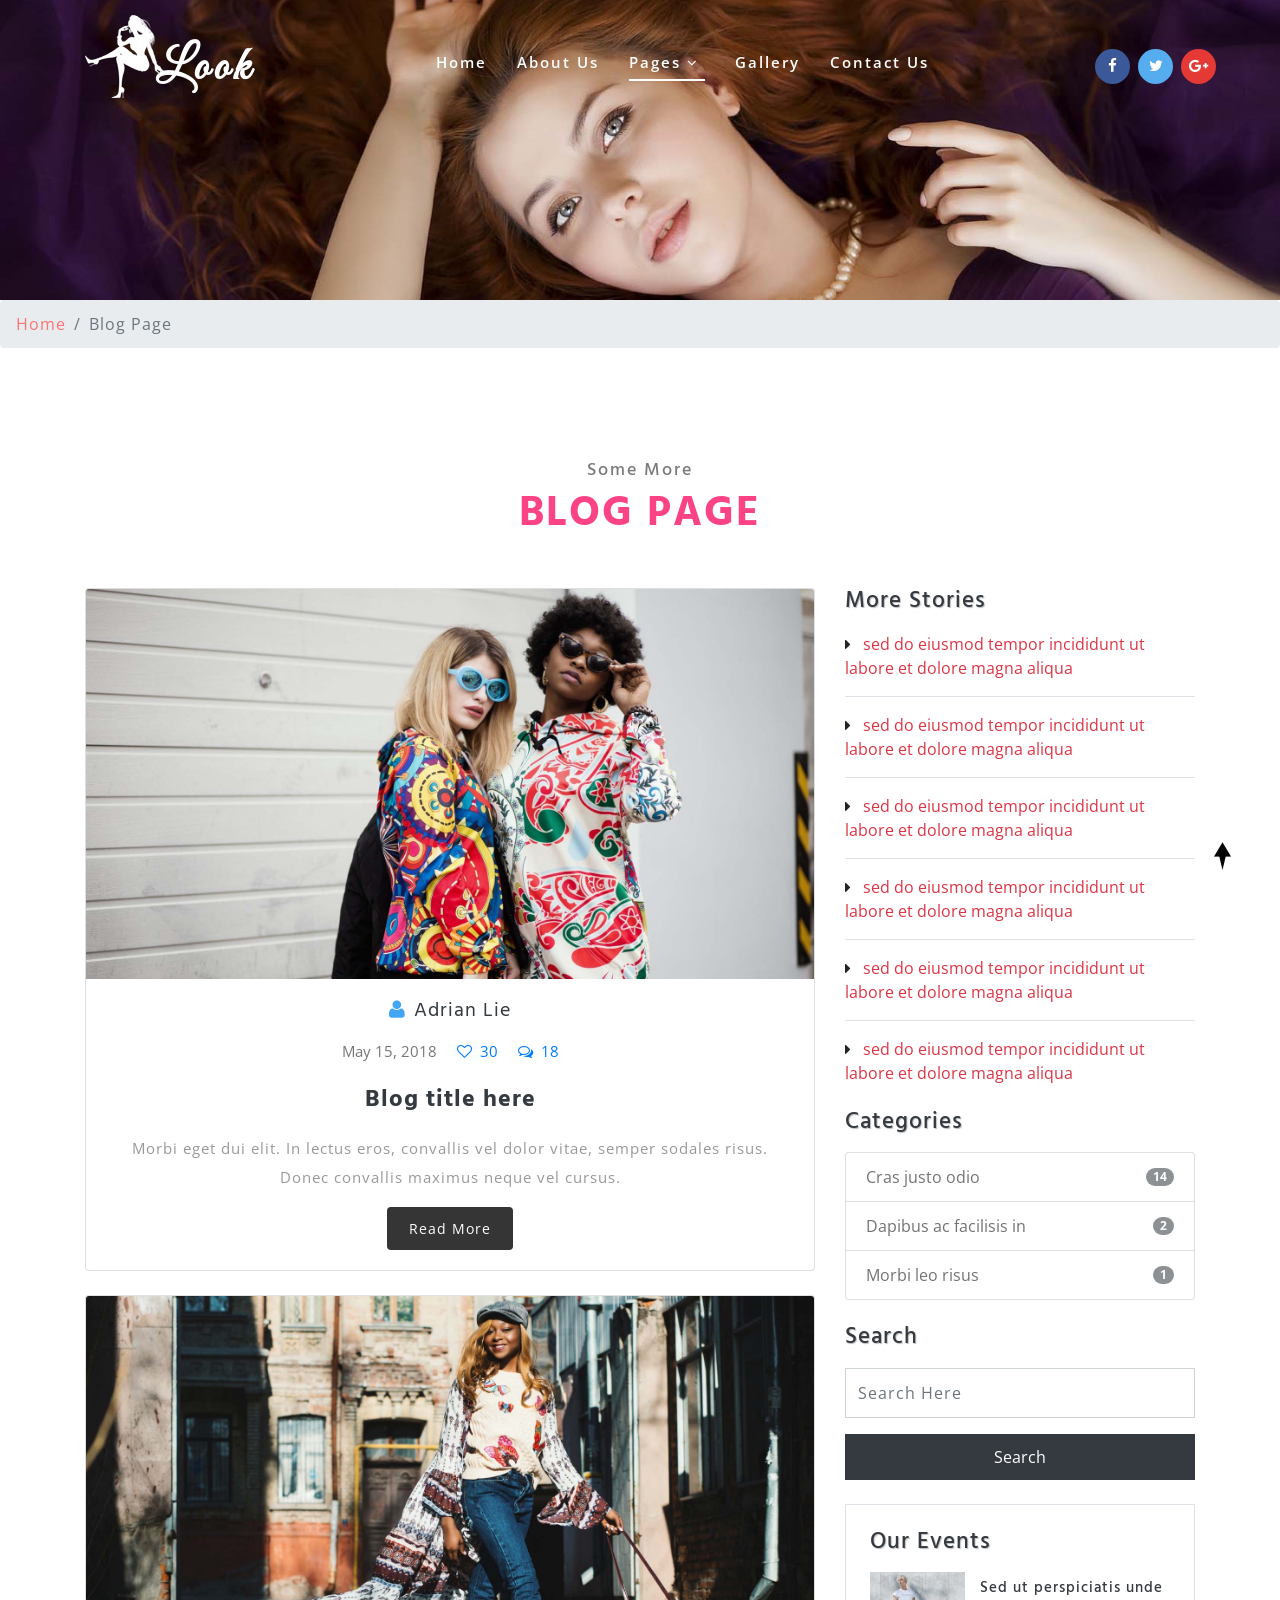
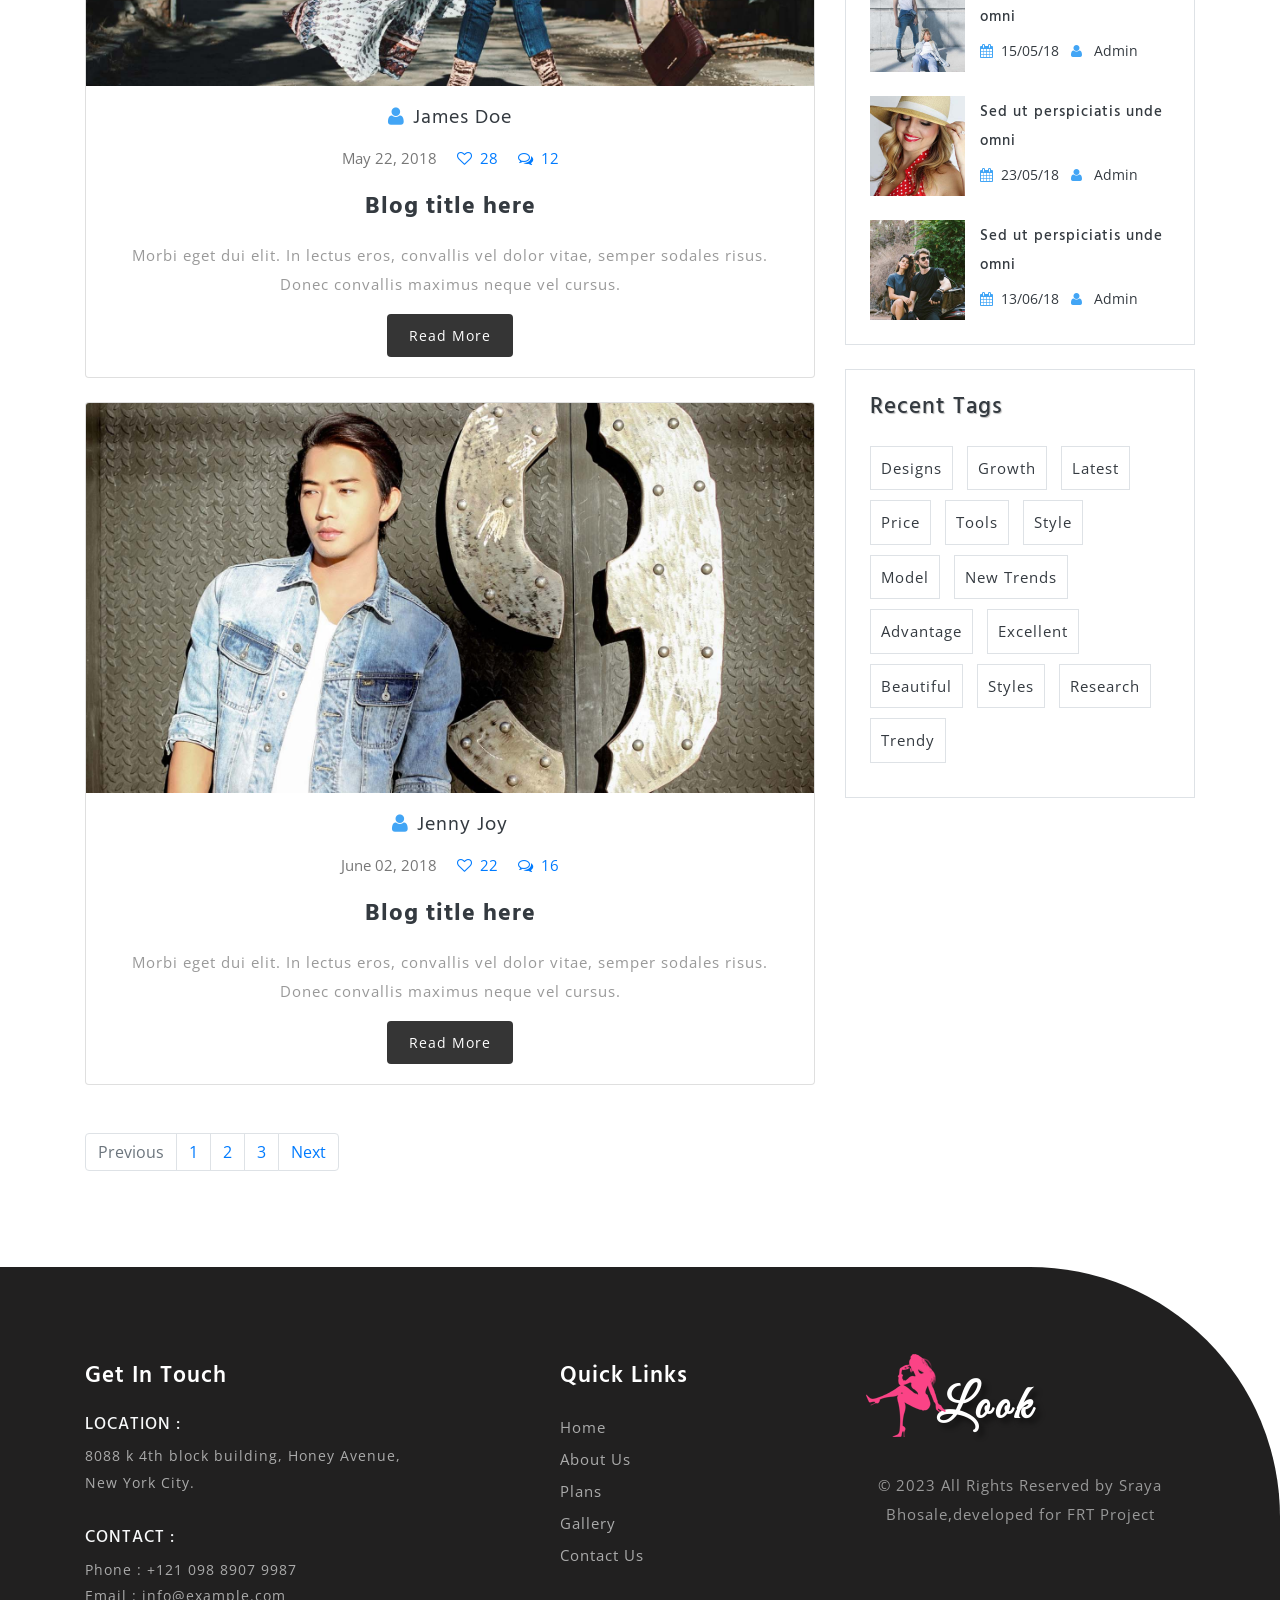
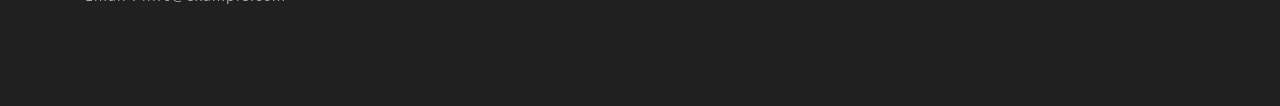
<file: blog.html>
<!DOCTYPE html>
<html lang="zxx">

<head>
	<title>Look Fashion Category Bootstrap Responsive Web Template | Blog Page :: W3layouts</title>
	<!-- Meta tag Keywords -->
	<meta name="viewport" content="width=device-width, initial-scale=1">
	<meta charset="UTF-8" />
	<meta name="keywords" content="Look Responsive web template, Bootstrap Web Templates, Flat Web Templates, Android Compatible web template, Smartphone Compatible web template, free webdesigns for Nokia, Samsung, LG, SonyEricsson, Motorola web design" />
	<script>
		addEventListener("load", function () {
			setTimeout(hideURLbar, 0);
		}, false);

		function hideURLbar() {
			window.scrollTo(0, 1);
		}
	</script>
	<!-- //Meta tag Keywords -->

	<!-- Custom-Files -->
	<link rel="stylesheet" href="css/bootstrap.css">
	<!-- Bootstrap-Core-CSS -->
	<link rel="stylesheet" href="css/blog.css" type="text/css" media="all" />
	<!-- Blog-CSS -->
	<link rel="stylesheet" href="css/style.css" type="text/css" media="all" />
	<!-- Style-CSS -->
	<link rel="stylesheet" href="css/font-awesome.css">
	<!-- Font-Awesome-Icons-CSS -->
	<!-- //Custom-Files -->

	<!-- Web-Fonts -->
	<link href="//fonts.googleapis.com/css?family=Hind:300,400,500,600,700&amp;subset=devanagari,latin-ext" rel="stylesheet">
	<link href="//fonts.googleapis.com/css?family=Open+Sans:300,300i,400,400i,600,600i,700,700i,800,800i&amp;subset=latin-ext"
	 rel="stylesheet">
	<link href="//fonts.googleapis.com/css?family=Great+Vibes&amp;subset=latin-ext" rel="stylesheet">
	<!-- //Web-Fonts -->
</head>

<body>
	<!-- banner -->
	<div class="main-banner-w3l-2">
		<!-- header -->
		<header>
			<nav class="navbar navbar-expand-lg navbar-light bg-light fixed-top">
				<a class="navbar-brand" href="index.html">
					<img src="images/logo.png" class="logo img-fluid" alt="">Look
				</a>
				<button class="navbar-toggler" type="button" data-toggle="collapse" data-target=".navbar-toggle" aria-controls="navbarNavAltMarkup"
				 aria-expanded="false" aria-label="Toggle navigation">
					<span class="navbar-toggler-icon"></span>
				</button>
				<div class="collapse navbar-collapse navbar-toggle " id="navbarNavAltMarkup">
					<ul class="navbar-nav mx-lg-auto">
						<li>
							<a class="nav-link" href="index.html">Home</a>
						</li>
						<li>
							<a class="nav-link" href="about.html">About Us</a>
						</li>
						<li class="nav-item dropdown  active">
							<a class="nav-link dropdown-toggle" data-toggle="dropdown" href="#" role="button" aria-haspopup="true"
							 aria-expanded="false">Pages
								<i class="fa fa-angle-down" aria-hidden="true"></i>
							</a>
							<div class="dropdown-menu second mt-2" style="display: none;">
								<a class="dropdown-item" href="index.html">Top Models</a>
								<a class="dropdown-item" href="index.html">Plans</a>
								<a class="dropdown-item" href="about.html">Our Designers</a>
								<div class="dropdown-divider"></div>
								<a class="dropdown-item  active" href="blog.html">Blog Page</a>
								<a class="dropdown-item" href="single.html">Single Page</a>
							</div>
						</li>
						<li>
							<a class="nav-link" href="gallery.html">Gallery</a>
						</li>
						<li>
							<a class="nav-link" href="contact.html">Contact Us</a>
						</li>
					</ul>
					<div class="header-social-w3ls text-center mt-lg-0 mt-4">
						<ul class="list-unstyled">
							<li>
								<a href="#">
									<i class="fa fa-facebook" aria-hidden="true"></i>
								</a>
							</li>
							<li class="mx-1">
								<a href="#">
									<i class="fa fa-twitter" aria-hidden="true"></i>
								</a>
							</li>
							<li>
								<a href="#">
									<i class="fa fa-google-plus" aria-hidden="true"></i>
								</a>
							</li>
						</ul>
					</div>
				</div>
			</nav>
		</header>
		<!-- //header -->
	</div>
	<!-- //banner -->
	<!-- page details -->
	<div class="breadcrumb-agile">
		<nav aria-label="breadcrumb">
			<ol class="breadcrumb">
				<li class="breadcrumb-item">
					<a href="index.html">Home</a>
				</li>
				<li class="breadcrumb-item active" aria-current="page">Blog Page</li>
			</ol>
		</nav>
	</div>
	<!-- //page details -->

	<!-- blog -->
	<div class="blog-w3l py-5">
		<div class="container py-xl-5 py-lg-3">
			<!-- heading title -->
			<div class="text-center mb-lg-5 mb-4">
				<h3 class="title-wthree mb-2">
					Some More<span class="mt-2 text-uppercase font-weight-bold">Blog Page</span></h3>
			</div>
			<!-- //heading title -->
			<div class="row blog-content">
				<!-- left side -->
				<div class="col-lg-8 blog_section">
					<div class="card">
						<img class="card-img-top" src="images/blog1.jpg" alt="">
						<div class="card-body text-center">
							<h6 class="blog-first text-dark">
								<i class="fa fa-user mr-2"></i>Adrian Lie
							</h6>
							<ul class="blog_list my-3">
								<li>May 15, 2018</li>
								<li class="mx-3">
									<a href="#">
										<i class="fa fa-heart-o mr-1"></i>
										30</a>
								</li>
								<li>
									<a href="#">
										<i class="fa fa-comments-o mr-1"></i>
										18</a>
								</li>
							</ul>
							<h5 class="card-title">
								<a href="single.html" class="text-dark">Blog title here</a>
							</h5>
							<p class="card-text">Morbi eget dui elit. In lectus eros, convallis vel dolor vitae, semper sodales risus. Donec
								convallis maximus neque
								vel cursus.</p>
							<a href="single.html" class="btn btn-primary blog-button mt-3">Read More</a>
						</div>
					</div>
					<div class="card my-4">
						<img class="card-img-top" src="images/blog2.jpg" alt="">
						<div class="card-body text-center">
							<h6 class="blog-first text-dark">
								<i class="fa fa-user mr-2"></i>James Doe
							</h6>
							<ul class="blog_list my-3">
								<li>May 22, 2018</li>
								<li class="mx-3">
									<a href="#">
										<i class="fa fa-heart-o mr-1"></i>
										28</a>
								</li>
								<li>
									<a href="#">
										<i class="fa fa-comments-o mr-1"></i>
										12</a>
								</li>
							</ul>
							<h5 class="card-title">
								<a href="single.html" class="text-dark">Blog title here</a>
							</h5>
							<p class="card-text">Morbi eget dui elit. In lectus eros, convallis vel dolor vitae, semper sodales risus. Donec
								convallis maximus neque
								vel cursus.</p>
							<a href="single.html" class="btn btn-primary blog-button mt-3">Read More</a>
						</div>
					</div>
					<div class="card my-4">
						<img class="card-img-top" src="images/blog3.jpg" alt="">
						<div class="card-body text-center">
							<h6 class="blog-first text-dark">
								<i class="fa fa-user mr-2"></i>Jenny Joy
							</h6>
							<ul class="blog_list my-3">
								<li>June 02, 2018</li>
								<li class="mx-3">
									<a href="#">
										<i class="fa fa-heart-o mr-1"></i>
										22</a>
								</li>
								<li>
									<a href="#">
										<i class="fa fa-comments-o mr-1"></i>
										16</a>
								</li>
							</ul>
							<h5 class="card-title">
								<a href="single.html" class="text-dark">Blog title here</a>
							</h5>
							<p class="card-text">Morbi eget dui elit. In lectus eros, convallis vel dolor vitae, semper sodales risus. Donec
								convallis maximus neque
								vel cursus.</p>
							<a href="single.html" class="btn btn-primary blog-button mt-3">Read More</a>
						</div>
					</div>
					<nav aria-label="Page navigation example">
						<ul class="pagination mt-5">
							<li class="page-item disabled">
								<a class="page-link" href="#" tabindex="-1">Previous</a>
							</li>
							<li class="page-item">
								<a class="page-link" href="#">1</a>
							</li>
							<li class="page-item">
								<a class="page-link" href="#">2</a>
							</li>
							<li class="page-item">
								<a class="page-link" href="#">3</a>
							</li>
							<li class="page-item">
								<a class="page-link" href="#">Next</a>
							</li>
						</ul>
					</nav>
					<!-- //left side -->
				</div>
				<!-- right side -->
				<div class="col-lg-4 event-right mt-lg-0 mt-sm-5 mt-4">
					<div class="event-right1">
						<div class="category-story tech-btm">
							<h3 class="blog-title text-dark mb-3">More Stories</h3>
							<ul class="list-unstyled">
								<li class="border-bottom mb-3 pb-3">
									<i class="fa fa-caret-right mr-2"></i>
									<a href="#" class="text-danger">sed do eiusmod tempor incididunt ut labore et dolore magna aliqua</a>
								</li>
								<li class="border-bottom mb-3 pb-3">
									<i class="fa fa-caret-right mr-2"></i>
									<a href="#" class="text-danger">sed do eiusmod tempor incididunt ut labore et dolore magna aliqua</a>
								</li>
								<li class="border-bottom mb-3 pb-3">
									<i class="fa fa-caret-right mr-2"></i>
									<a href="#" class="text-danger">sed do eiusmod tempor incididunt ut labore et dolore magna aliqua</a>
								</li>
								<li class="border-bottom mb-3 pb-3">
									<i class="fa fa-caret-right mr-2"></i>
									<a href="#" class="text-danger">sed do eiusmod tempor incididunt ut labore et dolore magna aliqua</a>
								</li>
								<li class="border-bottom mb-3 pb-3">
									<i class="fa fa-caret-right mr-2"></i>
									<a href="#" class="text-danger">sed do eiusmod tempor incididunt ut labore et dolore magna aliqua</a>
								</li>
								<li>
									<i class="fa fa-caret-right mr-2"></i>
									<a href="#" class="text-danger">sed do eiusmod tempor incididunt ut labore et dolore magna aliqua</a>
								</li>

							</ul>
						</div>
						<div class="categories my-4">
							<h3 class="blog-title text-dark mb-3">Categories</h3>
							<ul class="list-group single">
								<li class="list-group-item d-flex justify-content-between align-items-center">
									Cras justo odio
									<span class="badge badge-primary badge-pill">14</span>
								</li>
								<li class="list-group-item d-flex justify-content-between align-items-center">
									Dapibus ac facilisis in
									<span class="badge badge-primary badge-pill">2</span>
								</li>
								<li class="list-group-item d-flex justify-content-between align-items-center">
									Morbi leo risus
									<span class="badge badge-primary badge-pill">1</span>
								</li>
							</ul>
						</div>
						<div class="search1">
							<h3 class="blog-title text-dark mb-3">Search</h3>
							<form class="form-inline" action="#" method="post">
								<input class="form-control rounded-0 mr-sm-2" type="search" placeholder="Search Here" aria-label="Search"
								 required>
								<button class="btn bg-dark text-white rounded-0 mt-3" type="submit">Search</button>
							</form>
						</div>
						<div class="posts p-4 border my-4">
							<h3 class="blog-title text-dark mb-3">Our Events</h3>
							<div class="posts-grids">
								<div class="row posts-grid">
									<div class="col-lg-4 col-md-3 col-4 posts-grid-left pr-0">
										<a href="single.html">
											<img src="images/g9.jpg" alt=" " class="img-fluid" />
										</a>
									</div>
									<div class="col-lg-8 col-md-7 col-8 posts-grid-right mt-lg-0 mt-md-5 mt-sm-4">
										<h4>
											<a href="single.html" class="text-dark">Sed ut perspiciatis unde omni</a>
										</h4>
										<ul class="wthree_blog_events_list mt-2">
											<li class="mr-2 text-dark">
												<i class="fa fa-calendar mr-2" aria-hidden="true"></i>15/05/18</li>
											<li>
												<i class="fa fa-user" aria-hidden="true"></i>
												<a href="single.html" class="text-dark ml-2">Admin</a>
											</li>
										</ul>
									</div>
								</div>
								<div class="row posts-grid mt-4">
									<div class="col-lg-4 col-md-3 col-4 posts-grid-left pr-0">
										<a href="single.html">
											<img src="images/g2.jpg" alt=" " class="img-fluid" />
										</a>
									</div>
									<div class="col-lg-8 col-md-7 col-8 posts-grid-right mt-lg-0 mt-md-5 mt-sm-4">
										<h4>
											<a href="single.html" class="text-dark">Sed ut perspiciatis unde omni</a>
										</h4>
										<ul class="wthree_blog_events_list mt-2">
											<li class="mr-2 text-dark">
												<i class="fa fa-calendar mr-2" aria-hidden="true"></i>23/05/18</li>
											<li>
												<i class="fa fa-user" aria-hidden="true"></i>
												<a href="single.html" class="text-dark ml-2">Admin</a>
											</li>
										</ul>
									</div>
								</div>
								<div class="row posts-grid mt-4">
									<div class="col-lg-4 col-md-3 col-4 posts-grid-left pr-0">
										<a href="single.html">
											<img src="images/g3.jpg" alt=" " class="img-fluid" />
										</a>
									</div>
									<div class="col-lg-8 col-md-7 col-8 posts-grid-right mt-lg-0 mt-md-5 mt-sm-4">
										<h4>
											<a href="single.html" class="text-dark">Sed ut perspiciatis unde omni</a>
										</h4>
										<ul class="wthree_blog_events_list mt-2">
											<li class="mr-2 text-dark">
												<i class="fa fa-calendar mr-2" aria-hidden="true"></i>13/06/18</li>
											<li>
												<i class="fa fa-user" aria-hidden="true"></i>
												<a href="single.html" class="text-dark ml-2">Admin</a>
											</li>
										</ul>
									</div>
								</div>
							</div>
						</div>
						<div class="tags p-4 border">
							<h3 class="blog-title text-dark">Recent Tags</h3>
							<ul class="mt-4">
								<li>
									<a href="single.html" class="text-dark border">Designs</a>
								</li>
								<li>
									<a href="single.html" class="text-dark border">Growth</a>
								</li>
								<li>
									<a href="single.html" class="text-dark border">Latest</a>
								</li>
								<li>
									<a href="single.html" class="text-dark border">Price</a>
								</li>
								<li>
									<a href="single.html" class="text-dark border">Tools</a>
								</li>
								<li>
									<a href="single.html" class="text-dark border">Style</a>
								</li>
								<li>
									<a href="single.html" class="text-dark border">Model</a>
								</li>
								<li>
									<a href="single.html" class="text-dark border">New Trends</a>
								</li>
								<li>
									<a href="single.html" class="text-dark border">Advantage</a>
								</li>
								<li>
									<a href="single.html" class="text-dark border">Excellent</a>
								</li>
								<li>
									<a href="single.html" class="text-dark border">Beautiful</a>
								</li>
								<li>
									<a href="single.html" class="text-dark border">Styles</a>
								</li>
								<li>
									<a href="single.html" class="text-dark border">Research</a>
								</li>
								<li>
									<a href="single.html" class="text-dark border">Trendy</a>
								</li>
							</ul>
						</div>
					</div>
				</div>
				<!-- //right side -->
			</div>
		</div>
	</div>
	<!-- //blog -->

	<!-- footer -->
	<footer class="footer-emp-w3ls py-5">
		<div class="container py-xl-5 py-lg-3">
			<div class="row footer-top">
				<div class="col-lg-5 footer-grid-wthree">
					<h1 class="footer-title text-white mb-4">Get In Touch</h1>
					<div class="contact-info">
						<h4 class="text-light text-uppercase mb-2">Location :</h4>
						<p>8088 k 4th block building, Honey Avenue, <span>New York City.</span></p>
						<div class="phone mt-4 pt-2">
							<h4 class="text-light text-uppercase mb-2">Contact :</h4>
							<p>Phone : +121 098 8907 9987</p>
							<p>Email :
								<a href="mailto:info@example.com">info@example.com</a>
							</p>
						</div>
					</div>
				</div>
				<div class="col-lg-3 footer-grid-wthree mt-lg-0 mt-4">
					<h2 class="footer-title text-white mb-4">Quick Links</h2>
					<ul class="links list-unstyled">
						<li>
							<a href="index.html">Home</a>
						</li>
						<li class="my-2">
							<a href="about.html">About Us</a>
						</li>
						<li>
							<a href="index.html">Plans</a>
						</li>
						<li class="my-2">
							<a href="gallery.html">Gallery</a>
						</li>
						<li>
							<a href="contact.html">Contact Us</a>
						</li>
					</ul>
				</div>
				<div class="col-lg-4 footer-grid-wthree mt-lg-0 mt-5">
					<div class="footer-title">
						<a class="navbar-brand" href="index.html">
							<img src="images/logo2.png" class="logo img-fluid" alt="">Look
						</a>
					</div>
					<p class="copy-right text-center mt-4">&copy; 2023 All Rights Reserved by Sraya Bhosale,developed for FRT Project
						<a href="http://w3layouts.com/"></a>
					</p>
				</div>
			</div>
		</div>
	</footer>
	<!-- //footer -->


	<!-- Js files -->
	<!-- JavaScript -->
	<script src="js/jquery-2.2.3.min.js"></script>
	<!-- Default-JavaScript-File -->

	<!-- navigation -->
	<!-- dropdown smooth -->
	<script>
		$(document).ready(function () {
			$(".dropdown").hover(
				function () {
					$('.dropdown-menu', this).stop(true, true).slideDown("fast");
					$(this).toggleClass('open');
				},
				function () {
					$('.dropdown-menu', this).stop(true, true).slideUp("fast");
					$(this).toggleClass('open');
				}
			);
		});
	</script>
	<!-- //dropdown smooth -->
	<!-- fixed nav -->
	<script>
		$(window).scroll(function () {
			if ($(document).scrollTop() > 50) {
				$('nav').addClass('shrink');
			} else {
				$('nav').removeClass('shrink');
			}
		});
	</script>
	<!-- //fixed nav -->
	<!-- //navigation -->

	<!-- smooth scrolling -->
	<script src="js/SmoothScroll.min.js"></script>
	<!-- move-top -->
	<script src="js/move-top.js"></script>
	<!-- easing -->
	<script src="js/easing.js"></script>
	<!--  necessary snippets for few javascript files -->
	<script src="js/look.js"></script>

	<script src="js/bootstrap.js"></script>
	<!-- Necessary-JavaScript-File-For-Bootstrap -->
	<!-- //Js files -->


</body>

</html>
</file>
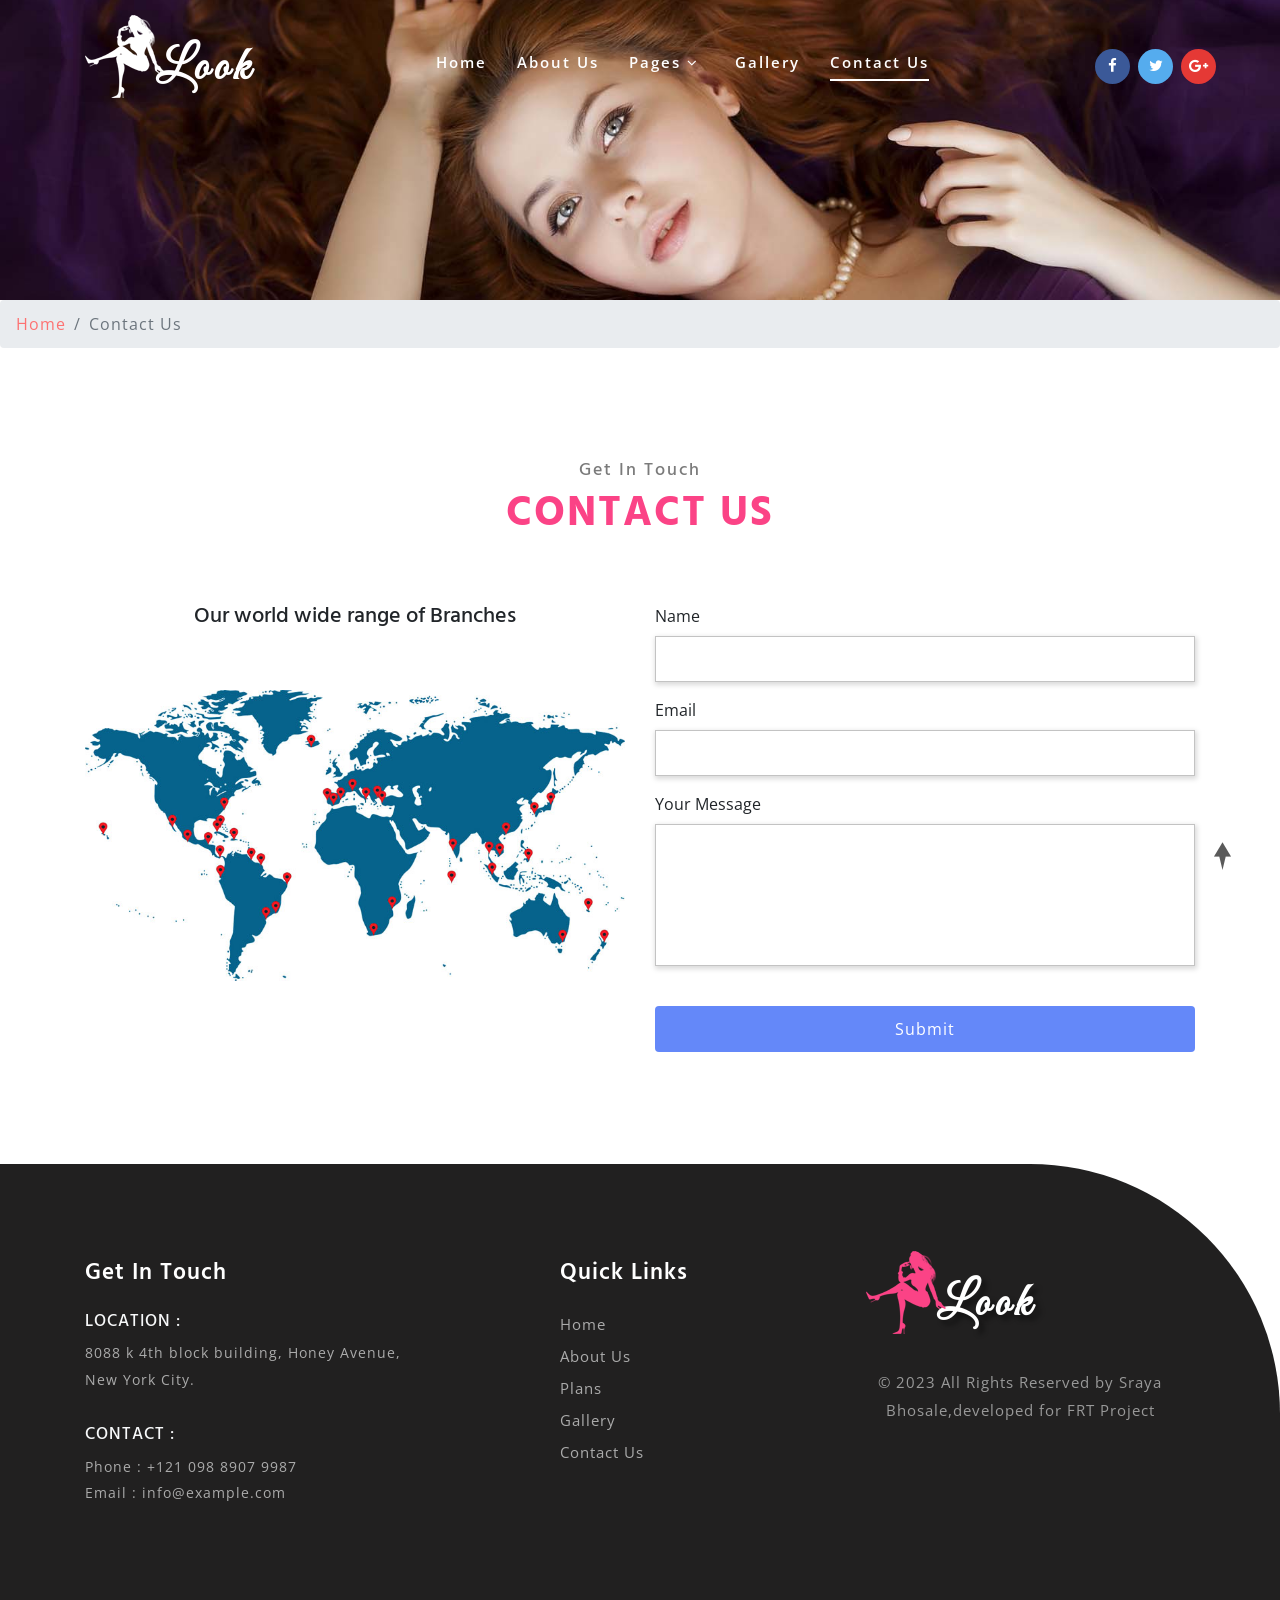
<file: contact.html>
<!DOCTYPE html>
<html lang="zxx">

<head>
	<title>Look Fashion Category Bootstrap Responsive Web Template | Contact Us :: W3layouts</title>
	<!-- Meta tag Keywords -->
	<meta name="viewport" content="width=device-width, initial-scale=1">
	<meta charset="UTF-8" />
	<meta name="keywords" content="Look Responsive web template, Bootstrap Web Templates, Flat Web Templates, Android Compatible web template, Smartphone Compatible web template, free webdesigns for Nokia, Samsung, LG, SonyEricsson, Motorola web design" />
	<script>
		addEventListener("load", function () {
			setTimeout(hideURLbar, 0);
		}, false);

		function hideURLbar() {
			window.scrollTo(0, 1);
		}
	</script>
	<!-- //Meta tag Keywords -->

	<!-- Custom-Files -->
	<link rel="stylesheet" href="css/bootstrap.css">
	<!-- Bootstrap-Core-CSS -->
	<link rel="stylesheet" href="css/style.css" type="text/css" media="all" />
	<!-- Style-CSS -->
	<link rel="stylesheet" href="css/font-awesome.css">
	<!-- Font-Awesome-Icons-CSS -->
	<!-- //Custom-Files -->

	<!-- Web-Fonts -->
	<link href="//fonts.googleapis.com/css?family=Hind:300,400,500,600,700&amp;subset=devanagari,latin-ext" rel="stylesheet">
	<link href="//fonts.googleapis.com/css?family=Open+Sans:300,300i,400,400i,600,600i,700,700i,800,800i&amp;subset=latin-ext"
	 rel="stylesheet">
	<link href="//fonts.googleapis.com/css?family=Great+Vibes&amp;subset=latin-ext" rel="stylesheet">
	<!-- //Web-Fonts -->
</head>

<body>
	<!-- banner -->
	<div class="main-banner-w3l-2">
		<!-- header -->
		<header>
			<nav class="navbar navbar-expand-lg navbar-light bg-light fixed-top">
				<a class="navbar-brand" href="index.html">
					<img src="images/logo.png" class="logo img-fluid" alt="">Look
				</a>
				<button class="navbar-toggler" type="button" data-toggle="collapse" data-target=".navbar-toggle" aria-controls="navbarNavAltMarkup"
				 aria-expanded="false" aria-label="Toggle navigation">
					<span class="navbar-toggler-icon"></span>
				</button>
				<div class="collapse navbar-collapse navbar-toggle " id="navbarNavAltMarkup">
					<ul class="navbar-nav mx-lg-auto">
						<li>
							<a class="nav-link" href="index.html">Home</a>
						</li>
						<li>
							<a class="nav-link" href="about.html">About Us</a>
						</li>
						<li class="nav-item dropdown">
							<a class="nav-link dropdown-toggle" data-toggle="dropdown" href="#" role="button" aria-haspopup="true"
							 aria-expanded="false">Pages
								<i class="fa fa-angle-down" aria-hidden="true"></i>
							</a>
							<div class="dropdown-menu second mt-2" style="display: none;">
								<a class="dropdown-item" href="index.html">Top Models</a>
								<a class="dropdown-item" href="index.html">Plans</a>
								<a class="dropdown-item" href="about.html">Our Designers</a>
								<div class="dropdown-divider"></div>
								<a class="dropdown-item" href="blog.html">Blog Page</a>
								<a class="dropdown-item" href="single.html">Single Page</a>
							</div>
						</li>
						<li>
							<a class="nav-link" href="gallery.html">Gallery</a>
						</li>
						<li>
							<a class="nav-link active" href="contact.html">Contact Us</a>
						</li>
					</ul>
					<div class="header-social-w3ls text-center mt-lg-0 mt-4">
						<ul class="list-unstyled">
							<li>
								<a href="#">
									<i class="fa fa-facebook" aria-hidden="true"></i>
								</a>
							</li>
							<li class="mx-1">
								<a href="#">
									<i class="fa fa-twitter" aria-hidden="true"></i>
								</a>
							</li>
							<li>
								<a href="#">
									<i class="fa fa-google-plus" aria-hidden="true"></i>
								</a>
							</li>
						</ul>
					</div>
				</div>
			</nav>
		</header>
		<!-- //header -->
	</div>
	<!-- //banner -->

	<!-- page details -->
	<div class="breadcrumb-agile">
		<nav aria-label="breadcrumb">
			<ol class="breadcrumb">
				<li class="breadcrumb-item">
					<a href="index.html">Home</a>
				</li>
				<li class="breadcrumb-item active" aria-current="page">Contact Us</li>
			</ol>
		</nav>
	</div>
	<!-- //page details -->

	<!-- contact -->
	<section class="wthree-row w3-contact py-5">
		<div class="container py-xl-5 py-lg-3">
			<!-- heading title -->
			<div class="text-center mb-lg-5 mb-4">
				<h3 class="title-wthree mb-2">
					Get In Touch<span class="mt-2 text-uppercase font-weight-bold">Contact Us</span></h3>
			</div>
			<!-- //heading title -->
			<div class="row contact-form py-3">
				<!-- contact map -->
				<div class="col-lg-6 map text-center">
					<h4>Our world wide range of Branches </h4>
					<img src="images/map.jpg" alt="" class="img-fluid" />
				</div>
				<!-- //contact map -->
				<!-- contact form -->
				<div class="col-lg-6 wthree-form-left mt-lg-0 mt-5">
					<div class="contact-top1">
						<form action="#" method="get" class="f-color">
							<div class="form-group">
								<label>Name</label>
								<input type="text" class="contact-formw3ls form-control" name="text" id="contactusername" required>
							</div>
							<div class="form-group">
								<label>Email</label>
								<input type="email" class="contact-formw3ls form-control" name="email" id="contactemail" required>
							</div>
							<div class="form-group">
								<label>Your Message</label>
								<textarea class="contact-formw3ls form-control" rows="5" name="message" id="contactcomment" required></textarea>
							</div>
							<button type="submit" class="btn submit contact-submit mt-4">Submit</button>
						</form>
					</div>
				</div>
				<!-- //contact form -->
			</div>
		</div>
	</section>
	<!-- //contact -->

	<!-- footer -->
	<footer class="footer-emp-w3ls py-5">
		<div class="container py-xl-5 py-lg-3">
			<div class="row footer-top">
				<div class="col-lg-5 footer-grid-wthree">
					<h1 class="footer-title text-white mb-4">Get In Touch</h1>
					<div class="contact-info">
						<h4 class="text-light text-uppercase mb-2">Location :</h4>
						<p>8088 k 4th block building, Honey Avenue, <span>New York City.</span></p>
						<div class="phone mt-4 pt-2">
							<h4 class="text-light text-uppercase mb-2">Contact :</h4>
							<p>Phone : +121 098 8907 9987</p>
							<p>Email :
								<a href="mailto:info@example.com">info@example.com</a>
							</p>
						</div>
					</div>
				</div>
				<div class="col-lg-3 footer-grid-wthree mt-lg-0 mt-4">
					<h2 class="footer-title text-white mb-4">Quick Links</h2>
					<ul class="links list-unstyled">
						<li>
							<a href="index.html">Home</a>
						</li>
						<li class="my-2">
							<a href="about.html">About Us</a>
						</li>
						<li>
							<a href="index.html">Plans</a>
						</li>
						<li class="my-2">
							<a href="gallery.html">Gallery</a>
						</li>
						<li>
							<a href="contact.html">Contact Us</a>
						</li>
					</ul>
				</div>
				<div class="col-lg-4 footer-grid-wthree mt-lg-0 mt-5">
					<div class="footer-title">
						<a class="navbar-brand" href="index.html">
							<img src="images/logo2.png" class="logo img-fluid" alt="">Look
						</a>
					</div>
					<p class="copy-right text-center mt-4">&copy; 2023 All Rights Reserved by Sraya Bhosale,developed for FRT Project
						<a href="http://w3layouts.com/"></a>
					</p>
				</div>
			</div>
		</div>
	</footer>
	<!-- //footer -->


	<!-- Js files -->
	<!-- JavaScript -->
	<script src="js/jquery-2.2.3.min.js"></script>
	<!-- Default-JavaScript-File -->

	<!-- navigation -->
	<!-- dropdown smooth -->
	<script>
		$(document).ready(function () {
			$(".dropdown").hover(
				function () {
					$('.dropdown-menu', this).stop(true, true).slideDown("fast");
					$(this).toggleClass('open');
				},
				function () {
					$('.dropdown-menu', this).stop(true, true).slideUp("fast");
					$(this).toggleClass('open');
				}
			);
		});
	</script>
	<!-- //dropdown smooth -->
	<!-- fixed nav -->
	<script>
		$(window).scroll(function () {
			if ($(document).scrollTop() > 50) {
				$('nav').addClass('shrink');
			} else {
				$('nav').removeClass('shrink');
			}
		});
	</script>
	<!-- //fixed nav -->
	<!-- //navigation -->

	<!-- smooth scrolling -->
	<script src="js/SmoothScroll.min.js"></script>
	<!-- move-top -->
	<script src="js/move-top.js"></script>
	<!-- easing -->
	<script src="js/easing.js"></script>
	<!--  necessary snippets for few javascript files -->
	<script src="js/look.js"></script>

	<script src="js/bootstrap.js"></script>
	<!-- Necessary-JavaScript-File-For-Bootstrap -->
	<!-- //Js files -->


</body>

</html>
</file>
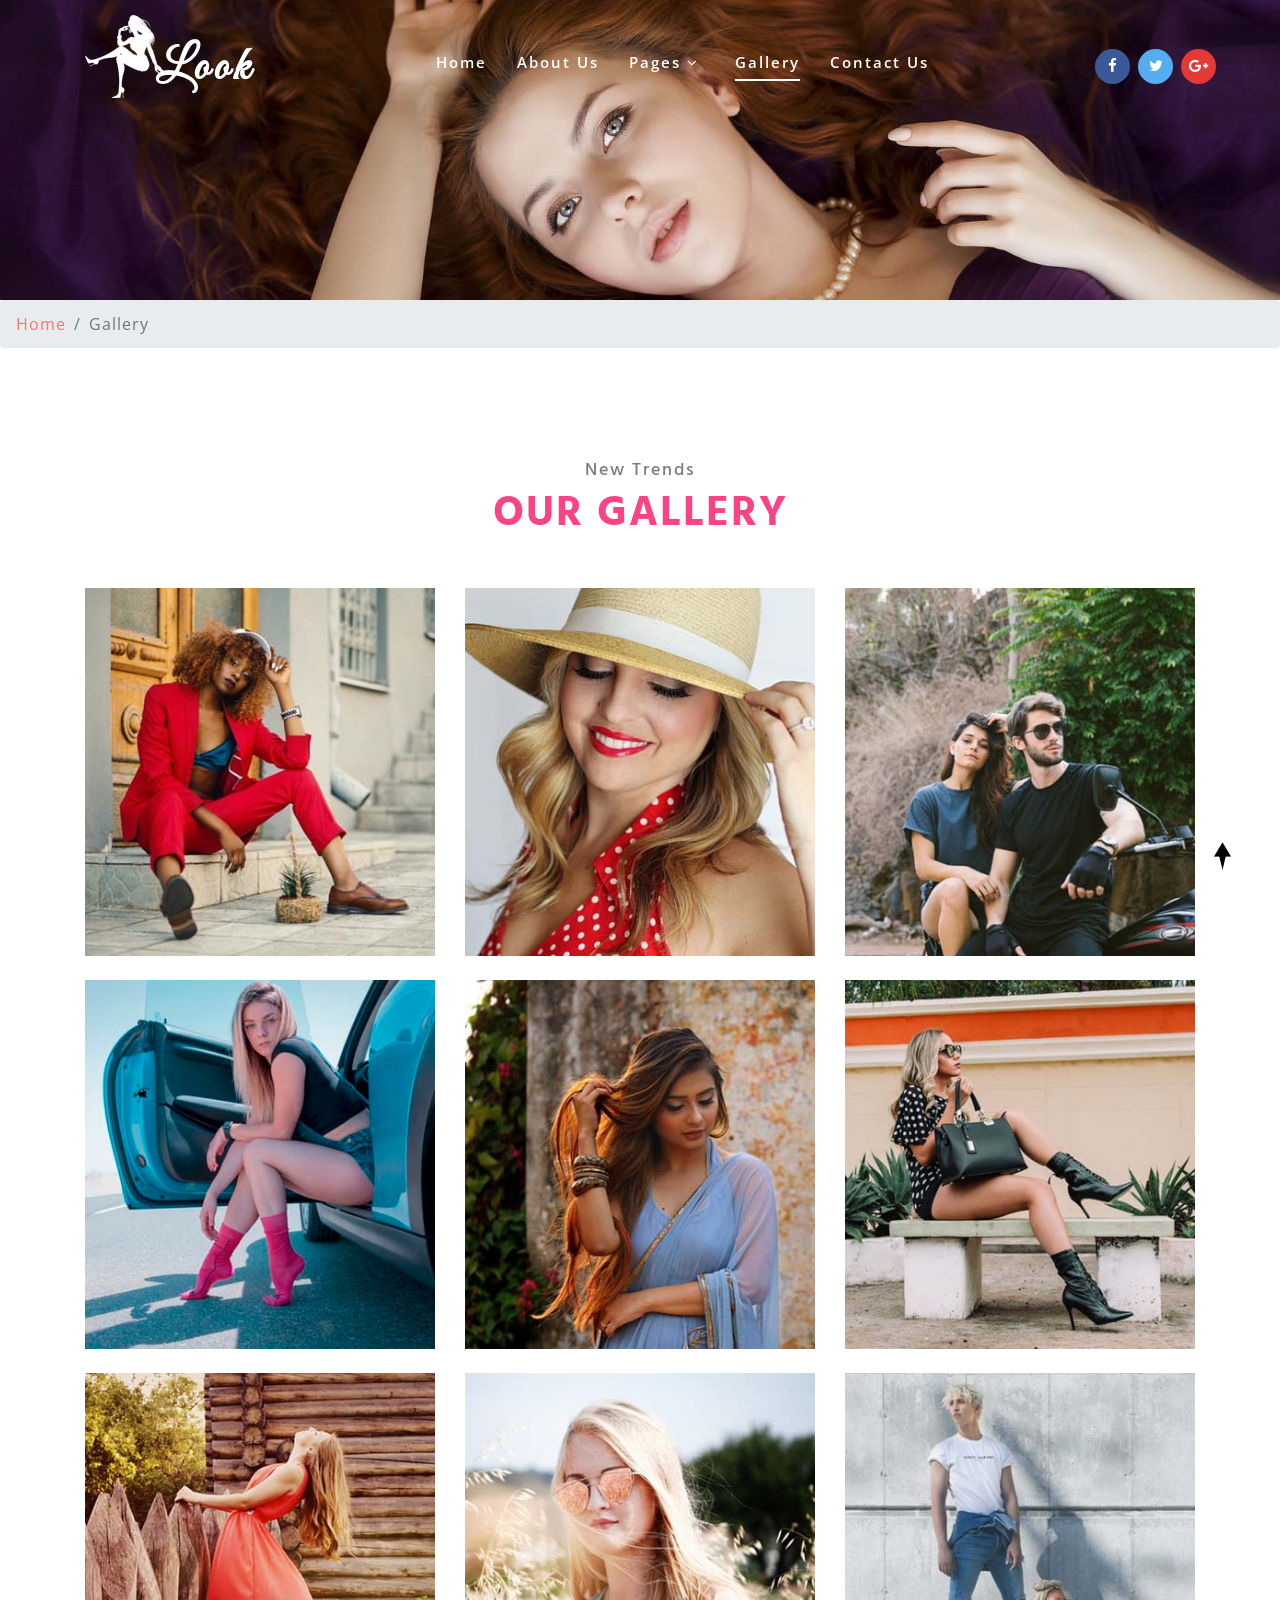
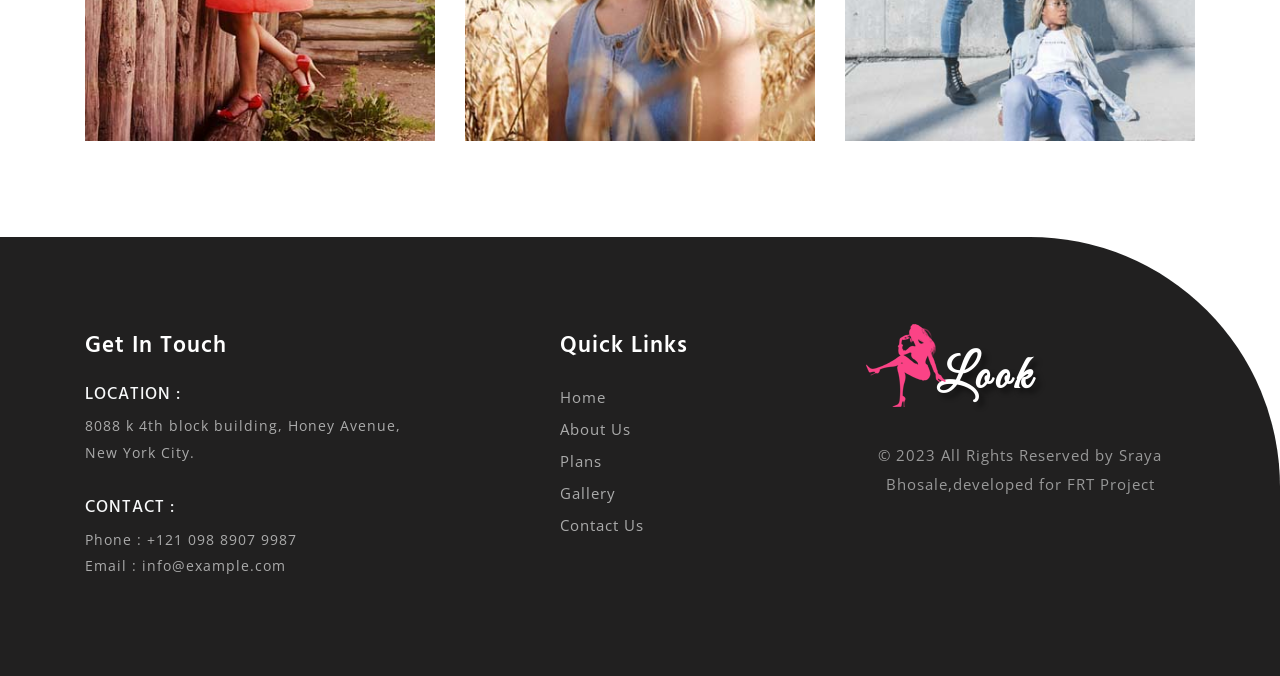
<file: gallery.html>
<!DOCTYPE html>
<html lang="zxx">

<head>
	<title>Look Fashion Category Bootstrap Responsive Web Template | Gallery :: W3layouts</title>
	<!-- Meta tag Keywords -->
	<meta name="viewport" content="width=device-width, initial-scale=1">
	<meta charset="UTF-8" />
	<meta name="keywords" content="Look Responsive web template, Bootstrap Web Templates, Flat Web Templates, Android Compatible web template, Smartphone Compatible web template, free webdesigns for Nokia, Samsung, LG, SonyEricsson, Motorola web design" />
	<script>
		addEventListener("load", function () {
			setTimeout(hideURLbar, 0);
		}, false);

		function hideURLbar() {
			window.scrollTo(0, 1);
		}
	</script>
	<!-- //Meta tag Keywords -->

	<!-- Custom-Files -->
	<link rel="stylesheet" href="css/bootstrap.css">
	<!-- Bootstrap-Core-CSS -->
	<link rel="stylesheet" href="css/lightbox.css" type="text/css" media="all">
	<!-- Lightbox -->
	<link rel="stylesheet" href="css/style.css" type="text/css" media="all" />
	<!-- Style-CSS -->
	<link rel="stylesheet" href="css/font-awesome.css">
	<!-- Font-Awesome-Icons-CSS -->
	<!-- //Custom-Files -->

	<!-- Web-Fonts -->
	<link href="//fonts.googleapis.com/css?family=Hind:300,400,500,600,700&amp;subset=devanagari,latin-ext" rel="stylesheet">
	<link href="//fonts.googleapis.com/css?family=Open+Sans:300,300i,400,400i,600,600i,700,700i,800,800i&amp;subset=latin-ext"
	 rel="stylesheet">
	<link href="//fonts.googleapis.com/css?family=Great+Vibes&amp;subset=latin-ext" rel="stylesheet">
	<!-- //Web-Fonts -->
</head>

<body>
	<!-- banner -->
	<div class="main-banner-w3l-2">
		<!-- header -->
		<header>
			<nav class="navbar navbar-expand-lg navbar-light bg-light fixed-top">
				<a class="navbar-brand" href="index.html">
					<img src="images/logo.png" class="logo img-fluid" alt="">Look
				</a>
				<button class="navbar-toggler" type="button" data-toggle="collapse" data-target=".navbar-toggle" aria-controls="navbarNavAltMarkup"
				 aria-expanded="false" aria-label="Toggle navigation">
					<span class="navbar-toggler-icon"></span>
				</button>
				<div class="collapse navbar-collapse navbar-toggle " id="navbarNavAltMarkup">
					<ul class="navbar-nav mx-lg-auto">
						<li>
							<a class="nav-link" href="index.html">Home</a>
						</li>
						<li>
							<a class="nav-link" href="about.html">About Us</a>
						</li>
						<li class="nav-item dropdown">
							<a class="nav-link dropdown-toggle" data-toggle="dropdown" href="#" role="button" aria-haspopup="true"
							 aria-expanded="false">Pages
								<i class="fa fa-angle-down" aria-hidden="true"></i>
							</a>
							<div class="dropdown-menu second mt-2" style="display: none;">
								<a class="dropdown-item" href="index.html">Top Models</a>
								<a class="dropdown-item" href="index.html">Plans</a>
								<a class="dropdown-item" href="about.html">Our Designers</a>
								<div class="dropdown-divider"></div>
								<a class="dropdown-item" href="blog.html">Blog Page</a>
								<a class="dropdown-item" href="single.html">Single Page</a>
							</div>
						</li>
						<li>
							<a class="nav-link  active" href="gallery.html">Gallery</a>
						</li>
						<li>
							<a class="nav-link" href="contact.html">Contact Us</a>
						</li>
					</ul>
					<div class="header-social-w3ls text-center mt-lg-0 mt-4">
						<ul class="list-unstyled">
							<li>
								<a href="#">
									<i class="fa fa-facebook" aria-hidden="true"></i>
								</a>
							</li>
							<li class="mx-1">
								<a href="#">
									<i class="fa fa-twitter" aria-hidden="true"></i>
								</a>
							</li>
							<li>
								<a href="#">
									<i class="fa fa-google-plus" aria-hidden="true"></i>
								</a>
							</li>
						</ul>
					</div>
				</div>
			</nav>
		</header>
		<!-- //header -->
	</div>
	<!-- //banner -->

	<!-- page details -->
	<div class="breadcrumb-agile">
		<nav aria-label="breadcrumb">
			<ol class="breadcrumb">
				<li class="breadcrumb-item">
					<a href="index.html">Home</a>
				</li>
				<li class="breadcrumb-item active" aria-current="page">Gallery</li>
			</ol>
		</nav>
	</div>
	<!-- //page details -->

	<!-- gallery -->
	<div class="gallery-agile py-5">
		<div class="container py-xl-5 py-lg-3">
			<!-- heading title -->
			<div class="text-center mb-lg-5 mb-4">
				<h3 class="title-wthree mb-2">
					New Trends<span class="mt-2 text-uppercase font-weight-bold">Our Gallery</span></h3>
			</div>
			<!-- //heading title -->
			<div class="row gallery-agile-kmsrow">
				<div class="col-md-4 col-sm-6 gallery-agile-grids">
					<div class="portfolio-hover">
						<a href="images/g7.jpg" data-lightbox="example-set" data-title="Lorem ipsum dolor sit amet, consectetur adipiscing elit, sed do eiusmod tempor magna aliqua.">
							<img src="images/g7.jpg" class="img-fluid zoom-img" alt="" />
						</a>
					</div>
				</div>
				<div class="col-md-4 col-sm-6 gallery-agile-grids mt-sm-0 mt-4">
					<div class="portfolio-hover">
						<a href="images/g2.jpg" data-lightbox="example-set" data-title="Lorem ipsum dolor sit amet, consectetur adipiscing elit, sed do eiusmod tempor magna aliqua.">
							<img src="images/g2.jpg" class="img-fluid zoom-img" alt="" />
						</a>
					</div>
				</div>
				<div class="col-md-4 col-sm-6 gallery-agile-grids mt-md-0 mt-4">
					<div class="portfolio-hover">
						<a href="images/g3.jpg" data-lightbox="example-set" data-title="Lorem ipsum dolor sit amet, consectetur adipiscing elit, sed do eiusmod tempor magna aliqua.">
							<img src="images/g3.jpg" class="img-fluid zoom-img" alt="" />
						</a>
					</div>
				</div>
				<div class="col-md-4 col-sm-6 gallery-agile-grids my-4">
					<div class="portfolio-hover">
						<a href="images/g4.jpg" data-lightbox="example-set" data-title="Lorem ipsum dolor sit amet, consectetur adipiscing elit, sed do eiusmod tempor magna aliqua.">
							<img src="images/g4.jpg" class="img-fluid zoom-img" alt="" />
						</a>
					</div>
				</div>
				<div class="col-md-4 col-sm-6 gallery-agile-grids my-md-4">
					<div class="portfolio-hover">
						<a href="images/g5.jpg" data-lightbox="example-set" data-title="Lorem ipsum dolor sit amet, consectetur adipiscing elit, sed do eiusmod tempor magna aliqua.">
							<img src="images/g5.jpg" class="img-fluid zoom-img" alt="" />
						</a>
					</div>
				</div>
				<div class="col-md-4 col-sm-6 gallery-agile-grids my-md-4 mt-sm-0 mt-4">
					<div class="portfolio-hover">
						<a href="images/g6.jpg" data-lightbox="example-set" data-title="Lorem ipsum dolor sit amet, consectetur adipiscing elit, sed do eiusmod tempor magna aliqua.">
							<img src="images/g6.jpg" class="img-fluid zoom-img" alt="" />
						</a>
					</div>
				</div>
				<div class="col-md-4 col-sm-6 gallery-agile-grids mt-md-0 mt-4">
					<div class="portfolio-hover">
						<a href="images/g1.jpg" data-lightbox="example-set" data-title="Lorem ipsum dolor sit amet, consectetur adipiscing elit, sed do eiusmod tempor magna aliqua.">
							<img src="images/g1.jpg" class="img-fluid zoom-img" alt="" />
						</a>
					</div>
				</div>
				<div class="col-md-4 col-sm-6 gallery-agile-grids mt-md-0 mt-4">
					<div class="portfolio-hover">
						<a href="images/g8.jpg" data-lightbox="example-set" data-title="Lorem ipsum dolor sit amet, consectetur adipiscing elit, sed do eiusmod tempor magna aliqua.">
							<img src="images/g8.jpg" class="img-fluid zoom-img" alt="" />
						</a>
					</div>
				</div>
				<div class="col-md-4 col-sm-6 gallery-agile-grids mt-md-0 mt-4">
					<div class="portfolio-hover">
						<a href="images/g9.jpg" data-lightbox="example-set" data-title="Lorem ipsum dolor sit amet, consectetur adipiscing elit, sed do eiusmod tempor magna aliqua.">
							<img src="images/g9.jpg" class="img-fluid zoom-img" alt="" />
						</a>
					</div>
				</div>
			</div>
		</div>
	</div>
	<!-- //gallery -->

	<!-- footer -->
	<footer class="footer-emp-w3ls py-5">
		<div class="container py-xl-5 py-lg-3">
			<div class="row footer-top">
				<div class="col-lg-5 footer-grid-wthree">
					<h1 class="footer-title text-white mb-4">Get In Touch</h1>
					<div class="contact-info">
						<h4 class="text-light text-uppercase mb-2">Location :</h4>
						<p>8088 k 4th block building, Honey Avenue, <span>New York City.</span></p>
						<div class="phone mt-4 pt-2">
							<h4 class="text-light text-uppercase mb-2">Contact :</h4>
							<p>Phone : +121 098 8907 9987</p>
							<p>Email :
								<a href="mailto:info@example.com">info@example.com</a>
							</p>
						</div>
					</div>
				</div>
				<div class="col-lg-3 footer-grid-wthree mt-lg-0 mt-4">
					<h2 class="footer-title text-white mb-4">Quick Links</h2>
					<ul class="links list-unstyled">
						<li>
							<a href="index.html">Home</a>
						</li>
						<li class="my-2">
							<a href="about.html">About Us</a>
						</li>
						<li>
							<a href="index.html">Plans</a>
						</li>
						<li class="my-2">
							<a href="gallery.html">Gallery</a>
						</li>
						<li>
							<a href="contact.html">Contact Us</a>
						</li>
					</ul>
				</div>
				<div class="col-lg-4 footer-grid-wthree mt-lg-0 mt-5">
					<div class="footer-title">
						<a class="navbar-brand" href="index.html">
							<img src="images/logo2.png" class="logo img-fluid" alt="">Look
						</a>
					</div>
					<p class="copy-right text-center mt-4">&copy; 2023 All Rights Reserved by Sraya Bhosale,developed for FRT Project
						<a href="http://w3layouts.com/"> </a>
					</p>
				</div>
			</div>
		</div>
	</footer>
	<!-- //footer -->


	<!-- Js files -->
	<!-- JavaScript -->
	<script src="js/jquery-2.2.3.min.js"></script>
	<!-- Default-JavaScript-File -->

	<!-- navigation -->
	<!-- dropdown smooth -->
	<script>
		$(document).ready(function () {
			$(".dropdown").hover(
				function () {
					$('.dropdown-menu', this).stop(true, true).slideDown("fast");
					$(this).toggleClass('open');
				},
				function () {
					$('.dropdown-menu', this).stop(true, true).slideUp("fast");
					$(this).toggleClass('open');
				}
			);
		});
	</script>
	<!-- //dropdown smooth -->
	<!-- fixed nav -->
	<script>
		$(window).scroll(function () {
			if ($(document).scrollTop() > 50) {
				$('nav').addClass('shrink');
			} else {
				$('nav').removeClass('shrink');
			}
		});
	</script>
	<!-- //fixed nav -->
	<!-- //navigation -->

	<!--  light box js -->
	<script src="js/lightbox-plus-jquery.min.js"></script>
	<!-- //light box js-->

	<!-- smooth scrolling -->
	<script src="js/SmoothScroll.min.js"></script>
	<!-- move-top -->
	<script src="js/move-top.js"></script>
	<!-- easing -->
	<script src="js/easing.js"></script>
	<!--  necessary snippets for few javascript files -->
	<script src="js/look.js"></script>

	<script src="js/bootstrap.js"></script>
	<!-- Necessary-JavaScript-File-For-Bootstrap -->
	<!-- //Js files -->


</body>

</html>
</file>
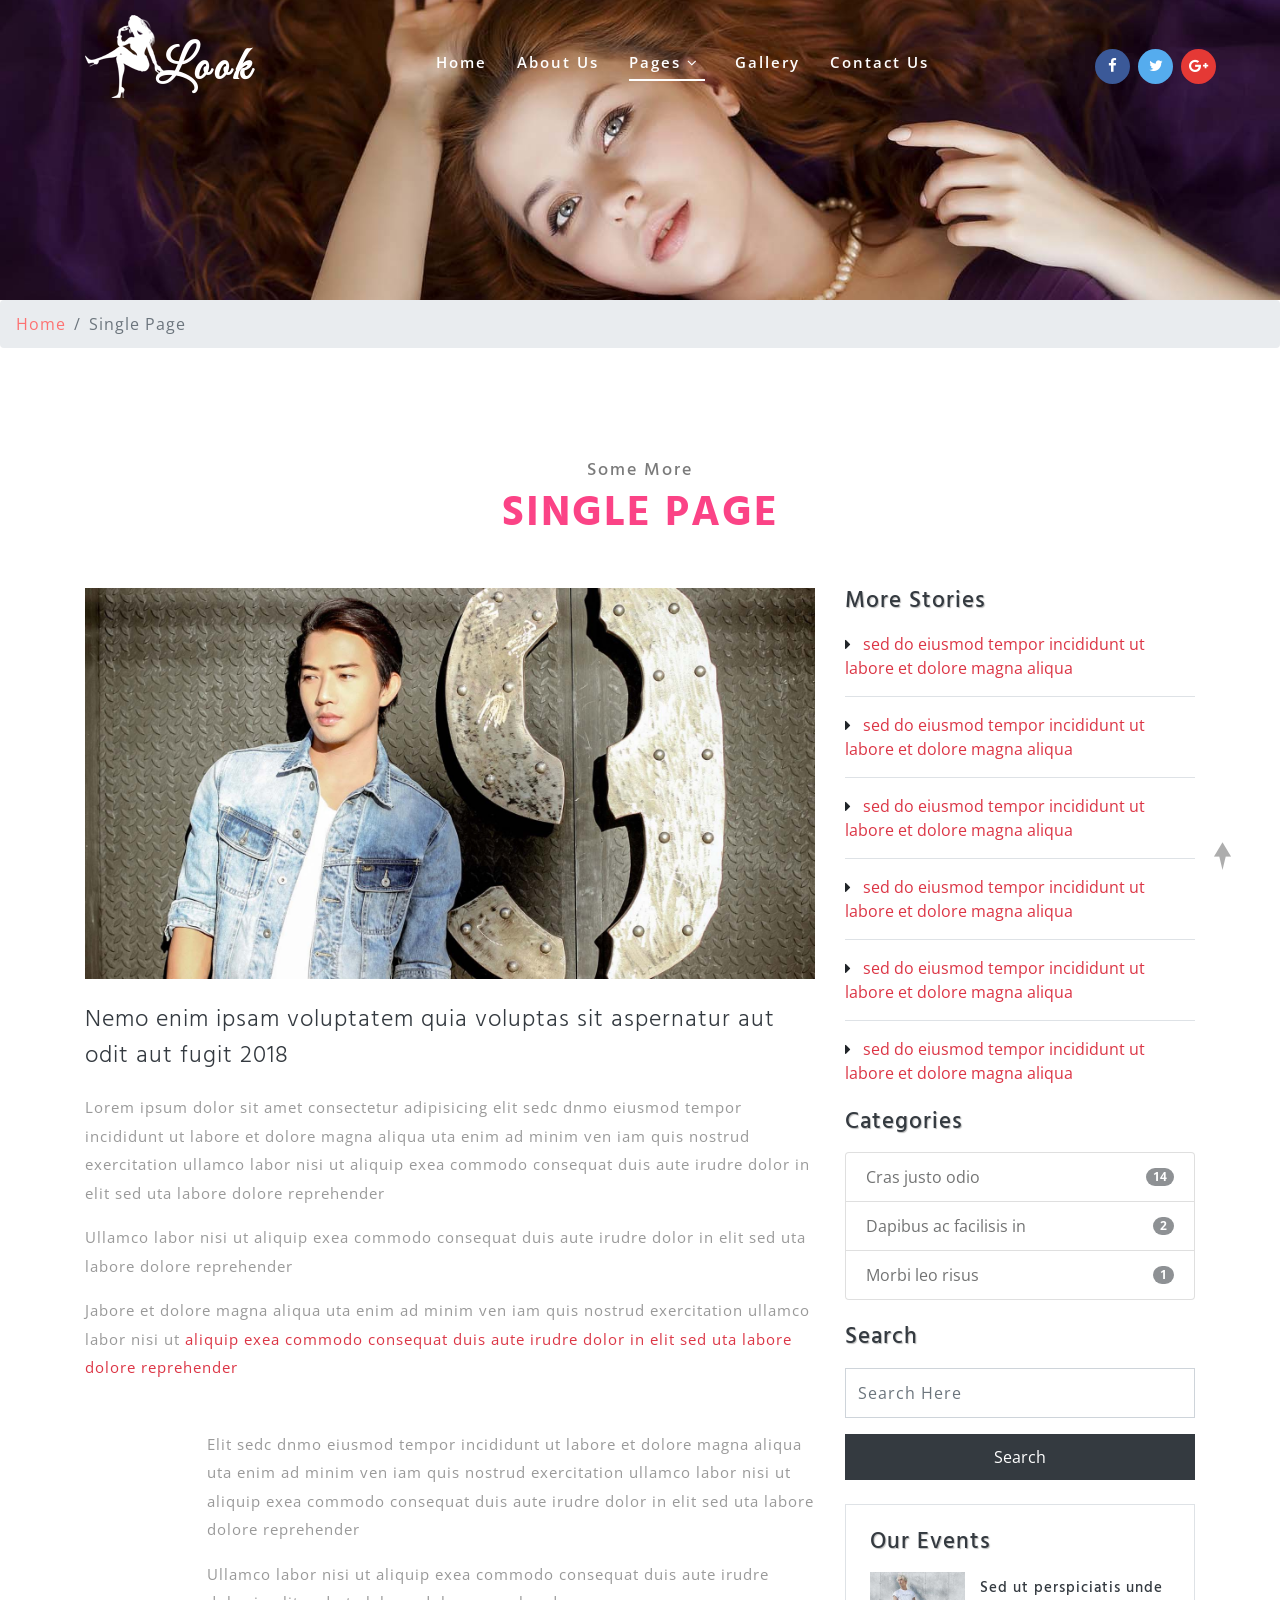
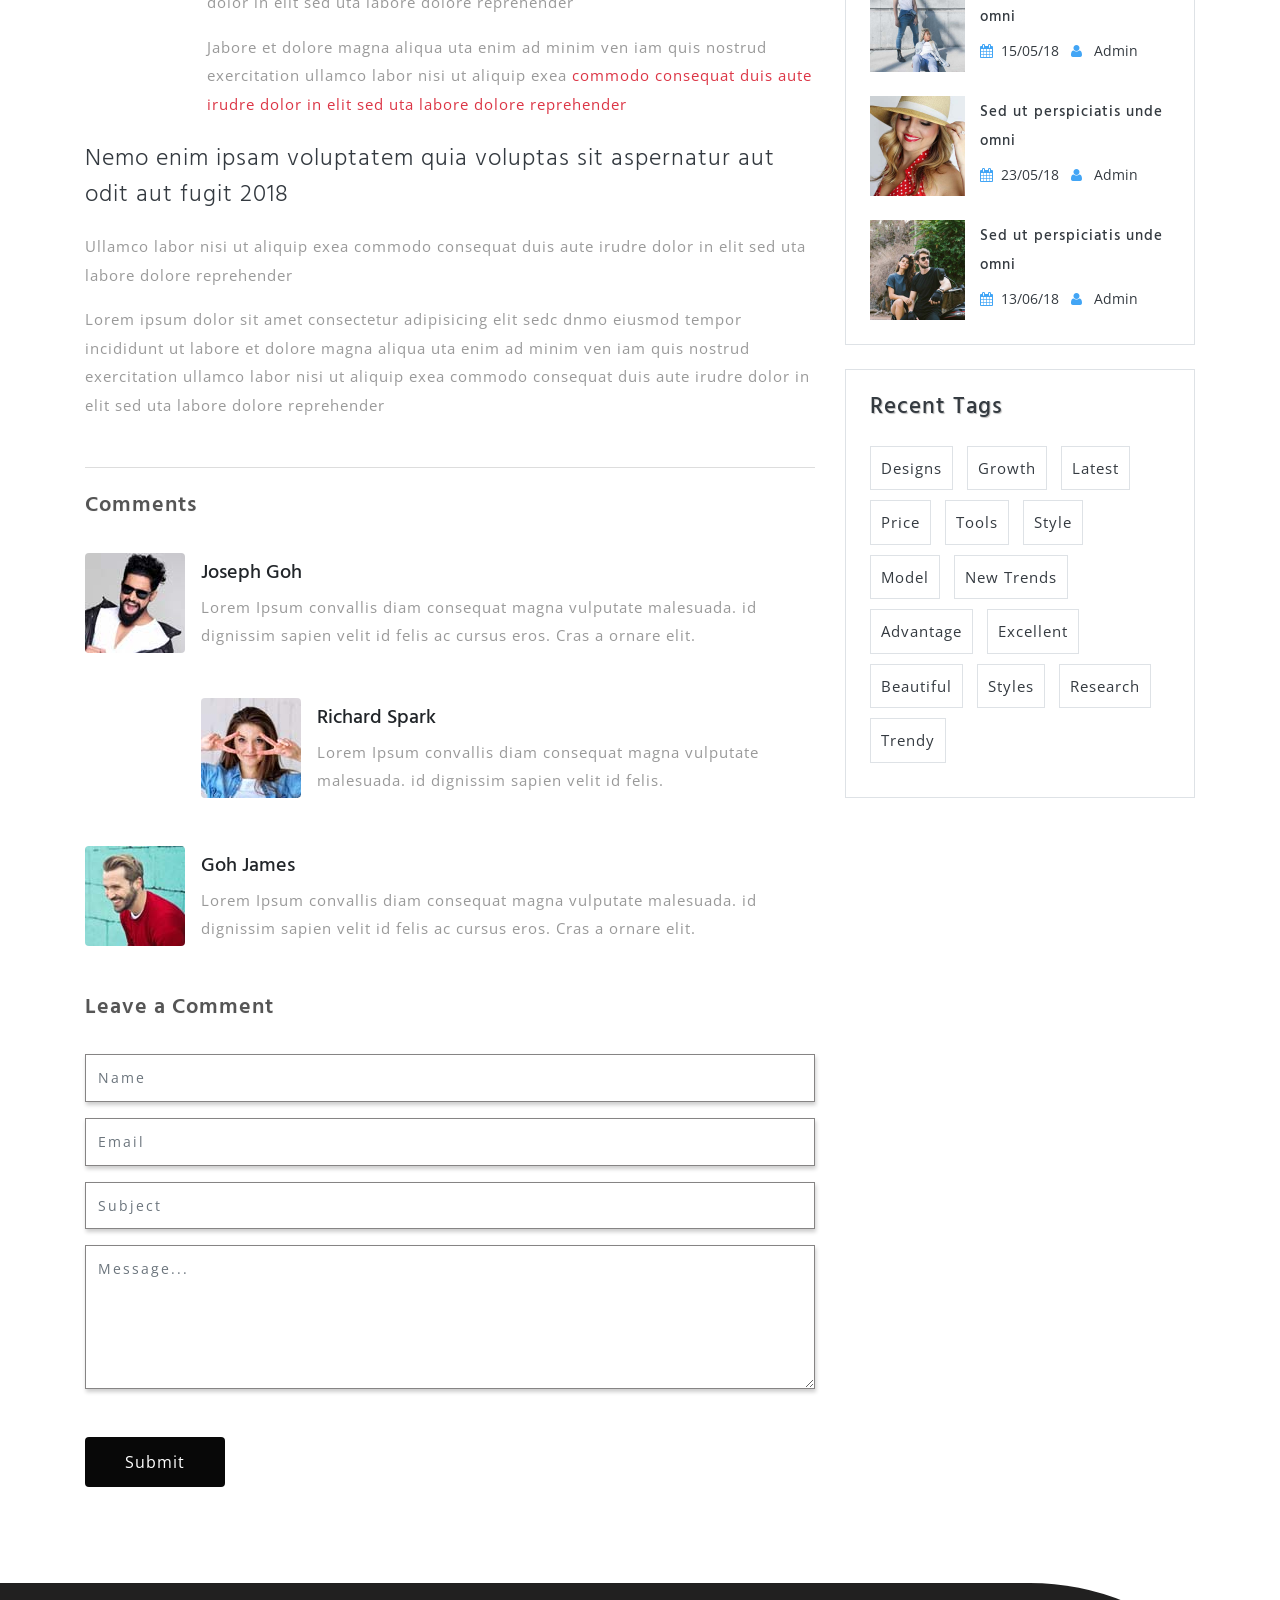
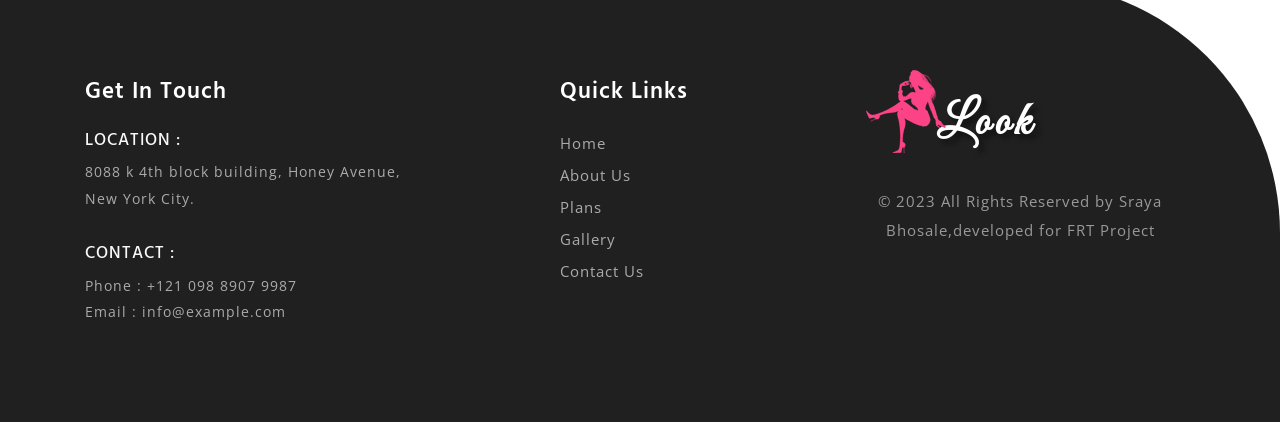
<file: single.html>
<!DOCTYPE html>
<html lang="zxx">

<head>
	<title>Look Fashion Category Bootstrap Responsive Web Template | Single Page :: W3layouts</title>
	<!-- Meta tag Keywords -->
	<meta name="viewport" content="width=device-width, initial-scale=1">
	<meta charset="UTF-8" />
	<meta name="keywords" content="Look Responsive web template, Bootstrap Web Templates, Flat Web Templates, Android Compatible web template, Smartphone Compatible web template, free webdesigns for Nokia, Samsung, LG, SonyEricsson, Motorola web design" />
	<script>
		addEventListener("load", function () {
			setTimeout(hideURLbar, 0);
		}, false);

		function hideURLbar() {
			window.scrollTo(0, 1);
		}
	</script>
	<!-- //Meta tag Keywords -->

	<!-- Custom-Files -->
	<link rel="stylesheet" href="css/bootstrap.css">
	<!-- Bootstrap-Core-CSS -->
	<link rel="stylesheet" href="css/blog.css" type="text/css" media="all" />
	<!-- blog-CSS -->
	<link rel="stylesheet" href="css/style.css" type="text/css" media="all" />
	<!-- Style-CSS -->
	<link rel="stylesheet" href="css/font-awesome.css">
	<!-- Font-Awesome-Icons-CSS -->
	<!-- //Custom-Files -->

	<!-- Web-Fonts -->
	<link href="//fonts.googleapis.com/css?family=Hind:300,400,500,600,700&amp;subset=devanagari,latin-ext" rel="stylesheet">
	<link href="//fonts.googleapis.com/css?family=Open+Sans:300,300i,400,400i,600,600i,700,700i,800,800i&amp;subset=latin-ext"
	 rel="stylesheet">
	<link href="//fonts.googleapis.com/css?family=Great+Vibes&amp;subset=latin-ext" rel="stylesheet">
	<!-- //Web-Fonts -->

</head>

<body>
	<!-- banner -->
	<div class="main-banner-w3l-2">
		<!-- header -->
		<header>
			<nav class="navbar navbar-expand-lg navbar-light bg-light fixed-top">
				<a class="navbar-brand" href="index.html">
					<img src="images/logo.png" class="logo img-fluid" alt="">Look
				</a>
				<button class="navbar-toggler" type="button" data-toggle="collapse" data-target=".navbar-toggle" aria-controls="navbarNavAltMarkup"
				 aria-expanded="false" aria-label="Toggle navigation">
					<span class="navbar-toggler-icon"></span>
				</button>
				<div class="collapse navbar-collapse navbar-toggle " id="navbarNavAltMarkup">
					<ul class="navbar-nav mx-lg-auto">
						<li>
							<a class="nav-link" href="index.html">Home</a>
						</li>
						<li>
							<a class="nav-link" href="about.html">About Us</a>
						</li>
						<li class="nav-item dropdown  active">
							<a class="nav-link dropdown-toggle" data-toggle="dropdown" href="#" role="button" aria-haspopup="true"
							 aria-expanded="false">Pages
								<i class="fa fa-angle-down" aria-hidden="true"></i>
							</a>
							<div class="dropdown-menu second mt-2" style="display: none;">
								<a class="dropdown-item" href="index.html">Top Models</a>
								<a class="dropdown-item" href="index.html">Plans</a>
								<a class="dropdown-item" href="about.html">Our Designers</a>
								<div class="dropdown-divider"></div>
								<a class="dropdown-item" href="blog.html">Blog Page</a>
								<a class="dropdown-item active" href="single.html">Single Page</a>
							</div>
						</li>
						<li>
							<a class="nav-link" href="gallery.html">Gallery</a>
						</li>
						<li>
							<a class="nav-link" href="contact.html">Contact Us</a>
						</li>
					</ul>
					<div class="header-social-w3ls text-center mt-lg-0 mt-4">
						<ul class="list-unstyled">
							<li>
								<a href="#">
									<i class="fa fa-facebook" aria-hidden="true"></i>
								</a>
							</li>
							<li class="mx-1">
								<a href="#">
									<i class="fa fa-twitter" aria-hidden="true"></i>
								</a>
							</li>
							<li>
								<a href="#">
									<i class="fa fa-google-plus" aria-hidden="true"></i>
								</a>
							</li>
						</ul>
					</div>
				</div>
			</nav>
		</header>
		<!-- //header -->
	</div>
	<!-- //banner -->

	<!-- page details -->
	<div class="breadcrumb-agile">
		<nav aria-label="breadcrumb">
			<ol class="breadcrumb">
				<li class="breadcrumb-item">
					<a href="index.html">Home</a>
				</li>
				<li class="breadcrumb-item active" aria-current="page">Single Page</li>
			</ol>
		</nav>
	</div>
	<!-- //page details -->

	<!-- blog -->
	<div class="blog-w3l py-5">
		<div class="container py-xl-5 py-lg-3">
			<!-- heading title -->
			<div class="text-center mb-lg-5 mb-4">
				<h3 class="title-wthree mb-2">
					Some More<span class="mt-2 text-uppercase font-weight-bold">Single Page</span></h3>
			</div>
			<!-- //heading title -->
			<div class="row blog-content">
				<!-- left side -->
				<div class="col-lg-8 left-blog-info text-left">
					<div class="blog-grid-top">
						<div class="b-grid-top">
							<div class="blog_info_left_grid">
								<a href="single.html">
									<img src="images/blog3.jpg" class="img-fluid" alt="">
								</a>
							</div>
						</div>

						<h3>
							<a href="single.html" class="single-text text-dark font-weight-light">Nemo enim ipsam voluptatem quia
								voluptas
								sit aspernatur aut odit aut fugit 2018</a>
						</h3>
						<p>Lorem ipsum dolor sit amet consectetur adipisicing elit sedc dnmo eiusmod tempor incididunt ut labore et
							dolore magna
							aliqua uta enim ad minim ven iam quis nostrud exercitation ullamco labor nisi ut aliquip exea commodo
							consequat
							duis
							aute irudre dolor in elit sed uta labore dolore reprehender</p>
						<p class="my-3">Ullamco labor nisi ut aliquip exea commodo consequat duis aute irudre dolor in elit sed uta
							labore dolore reprehender</p>
						<p>Jabore et dolore magna aliqua uta enim ad minim ven iam quis nostrud exercitation ullamco labor nisi ut
							<span class="text-danger">aliquip exea commodo consequat duis aute irudre dolor in elit sed uta labore dolore
								reprehender</span>
						</p>
						<div class="offset-lg-2 mt-5">
							<p>Elit sedc dnmo eiusmod tempor incididunt ut labore et dolore magna aliqua uta enim ad minim ven iam quis
								nostrud
								exercitation ullamco labor nisi ut aliquip exea commodo consequat duis aute irudre dolor in elit sed uta
								labore
								dolore reprehender</p>
							<p class="my-3">Ullamco labor nisi ut aliquip exea commodo consequat duis aute irudre dolor in elit sed uta
								labore dolore reprehender</p>
							<p>Jabore et dolore magna aliqua uta enim ad minim ven iam quis nostrud exercitation ullamco labor nisi ut
								aliquip exea
								<span class="text-danger">commodo consequat duis aute irudre dolor in elit sed uta labore dolore reprehender</span>
							</p>
						</div>
						<h3>
							<a href="single.html" class="single-text text-dark font-weight-light">Nemo enim ipsam voluptatem quia
								voluptas
								sit aspernatur aut odit aut fugit 2018</a>
						</h3>
						<p class="my-3">Ullamco labor nisi ut aliquip exea commodo consequat duis aute irudre dolor in elit sed uta
							labore dolore reprehender</p>
						<p>Lorem ipsum dolor sit amet consectetur adipisicing elit sedc dnmo eiusmod tempor incididunt ut labore et
							dolore magna
							aliqua uta enim ad minim ven iam quis nostrud exercitation ullamco labor nisi ut aliquip exea commodo
							consequat
							duis
							aute irudre dolor in elit sed uta labore dolore reprehender</p>
					</div>

					<div class="comment-top mt-4">
						<h4>Comments</h4>
						<div class="media">
							<img src="images/te1.jpg" alt="" class="img-fluid rounded" />
							<div class="media-body pt-xl-2 pl-3">
								<h5 class="mb-2">Joseph Goh</h5>
								<p>Lorem Ipsum convallis diam consequat magna vulputate malesuada. id dignissim sapien velit id felis ac
									cursus eros.
									Cras a ornare elit.</p>

								<div class="media my-5">
									<a class="d-flex pr-3" href="#">
										<img src="images/te2.jpg" alt="" class="img-fluid rounded" />
									</a>
									<div class="media-body pt-xl-2">
										<h5 class="mb-2">Richard Spark</h5>
										<p>Lorem Ipsum convallis diam consequat magna vulputate malesuada. id dignissim sapien velit id felis.</p>
									</div>
								</div>
							</div>
						</div>
						<div class="media">
							<img src="images/te3.jpg" alt="" class="img-fluid rounded" />
							<div class="media-body  pt-xl-2 pl-3">
								<h5 class="mb-2">Goh James</h5>
								<p>Lorem Ipsum convallis diam consequat magna vulputate malesuada. id dignissim sapien velit id felis ac
									cursus eros.
									Cras a ornare elit.</p>
							</div>
						</div>
					</div>
					<div class="comment-top mt-5">
						<h4>Leave a Comment</h4>
						<div class="comment-bottom">
							<form action="#" method="post">
								<div class="form-group">
									<input class="form-control" type="text" name="Name" placeholder="Name" required="">
								</div>
								<div class="form-group">
									<input class="form-control" type="email" name="Email" placeholder="Email" required="">
								</div>
								<div class="form-group">
									<input class="form-control" type="text" name="Subject" placeholder="Subject" required="">
								</div>
								<div class="form-group">
									<textarea class="form-control" name="Message" placeholder="Message..." required=""></textarea>
								</div>
								<button type="submit" class="btn btn-primary submit">Submit</button>
							</form>
						</div>
					</div>
				</div>
				<!-- //left side -->

				<!-- right side -->
				<div class="col-lg-4 event-right mt-lg-0 mt-sm-5 mt-4">
					<div class="event-right1">
						<div class="category-story tech-btm">
							<h3 class="blog-title text-dark mb-3">More Stories</h3>
							<ul class="list-unstyled">
								<li class="border-bottom mb-3 pb-3">
									<i class="fa fa-caret-right mr-2"></i>
									<a href="#" class="text-danger">sed do eiusmod tempor incididunt ut labore et dolore magna aliqua</a>
								</li>
								<li class="border-bottom mb-3 pb-3">
									<i class="fa fa-caret-right mr-2"></i>
									<a href="#" class="text-danger">sed do eiusmod tempor incididunt ut labore et dolore magna aliqua</a>
								</li>
								<li class="border-bottom mb-3 pb-3">
									<i class="fa fa-caret-right mr-2"></i>
									<a href="#" class="text-danger">sed do eiusmod tempor incididunt ut labore et dolore magna aliqua</a>
								</li>
								<li class="border-bottom mb-3 pb-3">
									<i class="fa fa-caret-right mr-2"></i>
									<a href="#" class="text-danger">sed do eiusmod tempor incididunt ut labore et dolore magna aliqua</a>
								</li>
								<li class="border-bottom mb-3 pb-3">
									<i class="fa fa-caret-right mr-2"></i>
									<a href="#" class="text-danger">sed do eiusmod tempor incididunt ut labore et dolore magna aliqua</a>
								</li>
								<li>
									<i class="fa fa-caret-right mr-2"></i>
									<a href="#" class="text-danger">sed do eiusmod tempor incididunt ut labore et dolore magna aliqua</a>
								</li>

							</ul>
						</div>
						<div class="categories my-4">
							<h3 class="blog-title text-dark mb-3">Categories</h3>
							<ul class="list-group single">
								<li class="list-group-item d-flex justify-content-between align-items-center">
									Cras justo odio
									<span class="badge badge-primary badge-pill">14</span>
								</li>
								<li class="list-group-item d-flex justify-content-between align-items-center">
									Dapibus ac facilisis in
									<span class="badge badge-primary badge-pill">2</span>
								</li>
								<li class="list-group-item d-flex justify-content-between align-items-center">
									Morbi leo risus
									<span class="badge badge-primary badge-pill">1</span>
								</li>
							</ul>
						</div>
						<div class="search1">
							<h3 class="blog-title text-dark mb-3">Search</h3>
							<form class="form-inline" action="#" method="post">
								<input class="form-control rounded-0 mr-sm-2" type="search" placeholder="Search Here" aria-label="Search"
								 required>
								<button class="btn bg-dark text-white rounded-0 mt-3" type="submit">Search</button>
							</form>
						</div>
						<div class="posts p-4 border my-4">
							<h3 class="blog-title text-dark mb-3">Our Events</h3>
							<div class="posts-grids">
								<div class="row posts-grid">
									<div class="col-lg-4 col-md-3 col-4 posts-grid-left pr-0">
										<a href="single.html">
											<img src="images/g9.jpg" alt=" " class="img-fluid" />
										</a>
									</div>
									<div class="col-lg-8 col-md-7 col-8 posts-grid-right mt-lg-0 mt-md-5 mt-sm-4">
										<h4>
											<a href="single.html" class="text-dark">Sed ut perspiciatis unde omni</a>
										</h4>
										<ul class="wthree_blog_events_list mt-2">
											<li class="mr-2 text-dark">
												<i class="fa fa-calendar mr-2" aria-hidden="true"></i>15/05/18</li>
											<li>
												<i class="fa fa-user" aria-hidden="true"></i>
												<a href="single.html" class="text-dark ml-2">Admin</a>
											</li>
										</ul>
									</div>
								</div>
								<div class="row posts-grid mt-4">
									<div class="col-lg-4 col-md-3 col-4 posts-grid-left pr-0">
										<a href="single.html">
											<img src="images/g2.jpg" alt=" " class="img-fluid" />
										</a>
									</div>
									<div class="col-lg-8 col-md-7 col-8 posts-grid-right mt-lg-0 mt-md-5 mt-sm-4">
										<h4>
											<a href="single.html" class="text-dark">Sed ut perspiciatis unde omni</a>
										</h4>
										<ul class="wthree_blog_events_list mt-2">
											<li class="mr-2 text-dark">
												<i class="fa fa-calendar mr-2" aria-hidden="true"></i>23/05/18</li>
											<li>
												<i class="fa fa-user" aria-hidden="true"></i>
												<a href="single.html" class="text-dark ml-2">Admin</a>
											</li>
										</ul>
									</div>
								</div>
								<div class="row posts-grid mt-4">
									<div class="col-lg-4 col-md-3 col-4 posts-grid-left pr-0">
										<a href="single.html">
											<img src="images/g3.jpg" alt=" " class="img-fluid" />
										</a>
									</div>
									<div class="col-lg-8 col-md-7 col-8 posts-grid-right mt-lg-0 mt-md-5 mt-sm-4">
										<h4>
											<a href="single.html" class="text-dark">Sed ut perspiciatis unde omni</a>
										</h4>
										<ul class="wthree_blog_events_list mt-2">
											<li class="mr-2 text-dark">
												<i class="fa fa-calendar mr-2" aria-hidden="true"></i>13/06/18</li>
											<li>
												<i class="fa fa-user" aria-hidden="true"></i>
												<a href="single.html" class="text-dark ml-2">Admin</a>
											</li>
										</ul>
									</div>
								</div>
							</div>
						</div>
						<div class="tags p-4 border">
							<h3 class="blog-title text-dark">Recent Tags</h3>
							<ul class="mt-4">
								<li>
									<a href="single.html" class="text-dark border">Designs</a>
								</li>
								<li>
									<a href="single.html" class="text-dark border">Growth</a>
								</li>
								<li>
									<a href="single.html" class="text-dark border">Latest</a>
								</li>
								<li>
									<a href="single.html" class="text-dark border">Price</a>
								</li>
								<li>
									<a href="single.html" class="text-dark border">Tools</a>
								</li>
								<li>
									<a href="single.html" class="text-dark border">Style</a>
								</li>
								<li>
									<a href="single.html" class="text-dark border">Model</a>
								</li>
								<li>
									<a href="single.html" class="text-dark border">New Trends</a>
								</li>
								<li>
									<a href="single.html" class="text-dark border">Advantage</a>
								</li>
								<li>
									<a href="single.html" class="text-dark border">Excellent</a>
								</li>
								<li>
									<a href="single.html" class="text-dark border">Beautiful</a>
								</li>
								<li>
									<a href="single.html" class="text-dark border">Styles</a>
								</li>
								<li>
									<a href="single.html" class="text-dark border">Research</a>
								</li>
								<li>
									<a href="single.html" class="text-dark border">Trendy</a>
								</li>
							</ul>
						</div>
					</div>
				</div>
				<!-- //right side -->
			</div>
		</div>
	</div>
	<!-- //blog -->

	<!-- footer -->
	<footer class="footer-emp-w3ls py-5">
		<div class="container py-xl-5 py-lg-3">
			<div class="row footer-top">
				<div class="col-lg-5 footer-grid-wthree">
					<h1 class="footer-title text-white mb-4">Get In Touch</h1>
					<div class="contact-info">
						<h4 class="text-light text-uppercase mb-2">Location :</h4>
						<p>8088 k 4th block building, Honey Avenue, <span>New York City.</span></p>
						<div class="phone mt-4 pt-2">
							<h4 class="text-light text-uppercase mb-2">Contact :</h4>
							<p>Phone : +121 098 8907 9987</p>
							<p>Email :
								<a href="mailto:info@example.com">info@example.com</a>
							</p>
						</div>
					</div>
				</div>
				<div class="col-lg-3 footer-grid-wthree mt-lg-0 mt-4">
					<h2 class="footer-title text-white mb-4">Quick Links</h2>
					<ul class="links list-unstyled">
						<li>
							<a href="index.html">Home</a>
						</li>
						<li class="my-2">
							<a href="about.html">About Us</a>
						</li>
						<li>
							<a href="index.html">Plans</a>
						</li>
						<li class="my-2">
							<a href="gallery.html">Gallery</a>
						</li>
						<li>
							<a href="contact.html">Contact Us</a>
						</li>
					</ul>
				</div>
				<div class="col-lg-4 footer-grid-wthree mt-lg-0 mt-5">
					<div class="footer-title">
						<a class="navbar-brand" href="index.html">
							<img src="images/logo2.png" class="logo img-fluid" alt="">Look
						</a>
					</div>
					<p class="copy-right text-center mt-4">&copy; 2023 All Rights Reserved by Sraya Bhosale,developed for FRT Project
						<a href="http://w3layouts.com/"> </a>
					</p>
				</div>
			</div>
		</div>
	</footer>
	<!-- //footer -->


	<!-- Js files -->
	<!-- JavaScript -->
	<script src="js/jquery-2.2.3.min.js"></script>
	<!-- Default-JavaScript-File -->

	<!-- navigation -->
	<!-- dropdown smooth -->
	<script>
		$(document).ready(function () {
			$(".dropdown").hover(
				function () {
					$('.dropdown-menu', this).stop(true, true).slideDown("fast");
					$(this).toggleClass('open');
				},
				function () {
					$('.dropdown-menu', this).stop(true, true).slideUp("fast");
					$(this).toggleClass('open');
				}
			);
		});
	</script>
	<!-- //dropdown smooth -->
	<!-- fixed nav -->
	<script>
		$(window).scroll(function () {
			if ($(document).scrollTop() > 50) {
				$('nav').addClass('shrink');
			} else {
				$('nav').removeClass('shrink');
			}
		});
	</script>
	<!-- //fixed nav -->
	<!-- //navigation -->

	<!-- smooth scrolling -->
	<script src="js/SmoothScroll.min.js"></script>
	<!-- move-top -->
	<script src="js/move-top.js"></script>
	<!-- easing -->
	<script src="js/easing.js"></script>
	<!--  necessary snippets for few javascript files -->
	<script src="js/look.js"></script>

	<script src="js/bootstrap.js"></script>
	<!-- Necessary-JavaScript-File-For-Bootstrap -->
	<!-- //Js files -->

	
</body>

</html>
</file>
<file: css/style.css>
/*--
Author: W3layouts
Author URL: http://w3layouts.com
License: Creative Commons Attribution 3.0 Unported
License URL: http://creativecommons.org/licenses/by/3.0/
--*/

/*-- Reset Code --*/

body {
    padding: 0;
    margin: 0;
    background: #FFF;
    font-family: 'Open Sans', sans-serif;
}

body a {
    transition: 0.5s all;
    -webkit-transition: 0.5s all;
    -moz-transition: 0.5s all;
    -o-transition: 0.5s all;
    -ms-transition: 0.5s all;
    text-decoration: none;
}

body a:hover {
    text-decoration: none;
    transition: 0.5s all;
    -webkit-transition: 0.5s all;
    -moz-transition: 0.5s all;
    -o-transition: 0.5s all;
    -ms-transition: 0.5s all;
}

body a:focus,
a:hover {
    text-decoration: none;
}

input[type="button"],
input[type="submit"] {
    transition: 0.5s all;
    -webkit-transition: 0.5s all;
    -moz-transition: 0.5s all;
    -o-transition: 0.5s all;
    -ms-transition: 0.5s all;
}

input[type="button"]:hover,
input[type="submit"]:hover {
    transition: 0.5s all;
    -webkit-transition: 0.5s all;
    -moz-transition: 0.5s all;
    -o-transition: 0.5s all;
    -ms-transition: 0.5s all;
}

h1,
h2,
h3,
h4,
h5,
h6 {
    margin: 0;
    padding: 0;
    font-family: 'Hind', sans-serif;
}

p {
    margin: 0;
    padding: 0;
    font-size: 15px;
    letter-spacing: 1px;
    line-height: 1.9;
    color: #999;
    font-family: 'Open Sans', sans-serif;
}

ul,
ol {
    margin: 0;
    padding: 0;
}

a:focus,
a:hover {
    text-decoration: none;
    outline: none
}

/*-- //Reset Code --*/

/*-- bottom-to-top --*/

#toTop {
    display: none;
    text-decoration: none;
    position: fixed;
    bottom: 24px;
    right: 3%;
    overflow: hidden;
    z-index: 999;
    width: 38px;
    height: 38px;
    border: none;
    text-indent: 100%;
    background: url(../images/move-top.png) no-repeat center #fff;
    border-radius: 50%;
}

#toTopHover {
    width: 32px;
    height: 32px;
    display: block;
    overflow: hidden;
    float: right;
    opacity: 0;
    -moz-opacity: 0;
    filter: alpha(opacity=0);
}

/*-- //bottom-to-top --*/

/* hearder */


/* logo */

a.navbar-brand {
    color: #fff !important;
    letter-spacing: 4px;
    font-size: 46px;
    font-weight: 800;
    font-family: 'Great Vibes', cursive;
    position: relative;
    padding-left: 2em;
    padding-top: 10px;
    text-shadow: 5px 5px 5px rgba(0, 0, 0, 0.44);
}

a.navbar-brand img {
    position: absolute;
    top: -9px;
    left: 21px;
}

/* header */

/* navigation */
.navbar {
    padding: 1.5em 4em;
    background: transparent !important;
}

.navbar-light .navbar-nav .nav-link {
    color: #fff;
    font-size: 15px;
    letter-spacing: 2px;
    padding: 0;
    margin: 0 1em;
    font-weight: 600;
}

.dropdown-item {
    padding: 0.5em 1.5rem;
    font-size: 0.9em;
    margin: 0;
}

.dropdown-menu {
    margin: 0;
    padding: 0;
    min-width: 53rem;
}

.dropdown-menu.second {
    min-width: 9rem !important;
}

.navbar-light .navbar-brand:hover,
.navbar-light .navbar-brand:focus {
    color: #fff;
}

/*---*/
.dropdown-toggle::after {
    width: 0;
    height: 0;
    margin-left: 0;
    content: "";
    border-top: 0.3em solid;
    border-right: 0.3em solid transparent;
    border: 0px;
}

.dropdown-item:hover,
.dropdown-item:focus,
.dropdown-item.active,
.dropdown-item:active {
    color: #fb4386;
    text-decoration: none;
    background-color: #f0f0f1;
}

/*-- /nav.navbar.second --*/
nav.navbar.second {
    border: none !important;
    padding: 0.7em 0;
}

a.nav-item.nav-link.sec {
    padding: 0.3em 1.2em;
    color: #00c1cf;
    font-size: 1em;
    letter-spacing: 1px;
    font-weight: 300 !important;
}

.navbar-light .navbar-nav .show>.nav-link,
.navbar-light .navbar-nav .active>.nav-link,
.navbar-light .navbar-nav .nav-link.show,
.navbar-light .navbar-nav .nav-link.active {
    color: #fff;
    border-bottom: 2px solid #fff;
    padding-bottom: 6px;
}

.navbar-light .navbar-nav .nav-link:hover,
.navbar-light .navbar-nav .nav-link:focus {
    color: #fff;
    opacity: .7;
}

/* fixed nav */
nav.navbar.shrink {
    width: 100%;
    height: 70px;
    background-color: rgba(17, 17, 17, 0.73) !important;
    transition: all 1.5s ease;
    -webkit-box-shadow: 0 0 10px rgba(0, 0, 0, 0.2);
    -moz-box-shadow: 0 0 10px rgba(0, 0, 0, 0.2);
    box-shadow: 0 0 10px rgba(0, 0, 0, 0.2);
}


nav.navbar.shrink a,
nav.navbar.shrink .header-social-w3ls {
    transition: all 1.5s ease;
}

nav.navbar.shrink .navbar-brand {
    font-size: 38px;
    transition: all 1.5s ease;
}

nav.navbar.shrink .navbar-brand img {
    height: 56px;
    width: 60px;
    transition: all 1.5s ease;
    top: 7px;
    left: 22px;
}

nav.navbar.shrink .navbar-toggler {
    margin: 8px 15px 8px 0;
    padding: 10px 5px;
    transition: all 1.5s ease;
}

.header {
    height: 100px;
}

/*-- //nav.navbar.second --*/

/* //hearder */

/* header social */

.header-social-w3ls ul li {
    display: inline-block;
}

.header-social-w3ls ul li a i {
    height: 35px;
    width: 35px;
    font-size: 15px;
    line-height: 2.2;
    background: none;
    text-align: center;
    transition: 0.5s all;
    -webkit-transition: 0.5s all;
    -moz-transition: 0.5s all;
    -o-transition: 0.5s all;
    -ms-transition: 0.5s all;
    color: #fff;
    border-radius: 50%;
}

.header-social-w3ls ul li a i.fa-facebook {
    background: #3b5998;
}

.header-social-w3ls ul li a i.fa-twitter {
    background: #55acee;
}

.header-social-w3ls ul li a i.fa-google-plus {
    background: #e53935;
}

/* //header social */

/* //header */

/* banner */

.main-banner-w3ls {
    background: url(../images/1.jpg) no-repeat center;
    background-size: cover;
    -webkit-background-size: cover;
    -moz-background-size: cover;
    -o-background-size: cover;
    -ms-background-size: cover;
    border-radius: 0 0 300px 0;
    min-height: 52vw;
    position: relative;
}

img.fashion-img {
    position: absolute;
    right: 218px;
    bottom: 0;
}

.banner-agile-text {
    padding-top: 18em;
}

.banner-text-size-w3ls {
    max-width: 560px;
}


h3.text-banner-agile {
    font-size: 56px;
    letter-spacing: 1px;
}

p.banner-para-wthree {
    color: #eee;
    font-size: 18px;
    letter-spacing: 2px;
}

/* button style */
.button-style {
    padding: 11px 28px;
    border: none;
    color: #fff;
    font-size: 14px;
    text-transform: uppercase;
    letter-spacing: 1px;
    border-radius: 100px;
    border: 2px solid #fff;
    background: transparent;
}

.button-style:hover {
    background: #fff;
    color: #000;
}

/* //button style */

/* banner bottom */
h3.title-wthree {
    font-size: 18px;
    color: #7b7b7b;
    letter-spacing: 2px;
}

h3.title-wthree span {
    display: block;
    font-size: 42px;
    color: #fb4386;
}

p.para-bottom-wthree {
    max-width: 851px;
    margin: 0 auto;
    font-size: 16px;
}

/* //banner bottom */

/* grids */
.support-grid h5 {
    font-size: 24px;
    letter-spacing: 1px;
    text-shadow: 0px 0px 1px rgba(0, 0, 0, 0.48);
}

.icon-button-w3 i {
    font-size: 3.5em;
    color: #fe3859;
    background: -webkit-linear-gradient(#ffc845, #fe3859);
    background: -o-linear-gradient(#ffc845, #fe3859);
    background: -moz-linear-gradient(#ffc845, #fe3859);
    background: linear-gradient(to left, #6488f9, #fb4386);
    -webkit-background-clip: text;
    -webkit-text-fill-color: transparent;
}

.back-icon-wthree {
    box-shadow: 0px 0px 12px 2px rgba(0, 0, 0, 0.05);
}

.button-2 {
    font-size: 15px;
    letter-spacing: 1px;
}

/* //grids */
/* best in */
.card-body {
    transition: 0.5s all;
    -webkit-transition: 0.5s all;
    -moz-transition: 0.5s all;
    -o-transition: 0.5s all;
    -ms-transition: 0.5s all;
}

.card-body:hover {
    background: #f7f6f6;
    transition: 0.5s all;
    -webkit-transition: 0.5s all;
    -moz-transition: 0.5s all;
    -o-transition: 0.5s all;
    -ms-transition: 0.5s all;
}

.right-models .card-body i,
.subscribe-info-w3l i {
    font-size: 50px;
    color: #6488f9;
}

h5.card-title.mt-3 {
    letter-spacing: 1px;
    font-size: 22px;
}

a.button-3 {
    background: linear-gradient(to right bottom, #fb4386, #ec4fae, #ce63d0, #a377ea, #6488f9);
    padding: 14px 28px;
}

a.button-3:hover {
    opacity: .8;
    background: linear-gradient(to right bottom, #fb4386, #ec4fae, #ce63d0, #a377ea, #6488f9);
    color: #fff;
}

/* //best in */
/* subscribe */
.subscribe-info-w3l {
    box-shadow: 0px 0px 12px 2px rgba(0, 0, 0, 0.09);
}

.subscribe-info-w3l form {
    display: flex;
    flex-basis: 100%;
    justify-content: center;
    border-radius: 100px;
    box-shadow: 0px 0px 12px 2px rgba(0, 0, 0, 0.05);
}

.subscribe-info-w3l input[type="email"] {
    padding: 14px 20px 14px 15px;
    font-size: 16px;
    color: #000;
    outline: none;
    letter-spacing: 1px;
    border: none;
    border: 1px solid #dad8d8;
    flex-basis: 60%;
    box-shadow: 4px 5px 8px -2px rgba(0, 0, 0, 0.15);
    border-radius: 40px 0 0 40px;
}

.subscribe-info-w3l input[type="submit"] {
    color: #fff;
    font-size: 17px;
    letter-spacing: 1px;
    padding: 14px 0;
    border: 1px solid #2d2c2c;
    background: #2d2c2c;
    flex-basis: 30%;
    border-radius: 40px;
    margin-left: -2em;
    box-shadow: 1px 5px 7px -1px rgba(0, 0, 0, 0.19);
    -webkit-transition: 0.5s all;
    -moz-transition: 0.5s all;
    transition: 0.5s all;
}

.subscribe-info-w3l input[type="submit"]:hover {
    background: #111;
    -webkit-transition: 0.5s all;
    -moz-transition: 0.5s all;
    transition: 0.5s all;
}

/* //subscribe */
/* Pricing */
.price-right {
    padding: 5em 11em;
    border-radius: 220px 0 0 0;
    background: linear-gradient(to right, #6488f9, #a377ea, #ce63d0, #ec4fae, #fb4386);
}

.price-left {
    background: url(../images/middle2.jpg)no-repeat left;
    background-size: cover;
    -webkit-background-size: cover;
    -moz-background-size: cover;
    -o-background-size: cover;
    -ms-background-size: cover;
}

.price-main-info .card-header h4 {
    color: #f7f7f7;
    font-size: 1.7em;
    font-weight: 600;
    line-height: 1em;
    padding-top: 2em;
}

.price-main-info .card-header h4 span {
    display: block;
    font-weight: 100;
}

.price-main-info .card-header {
    background: url(../images/price.jpg)no-repeat 0px 0px;
    -webkit-background-size: cover;
    -moz-background-size: cover;
    -o-background-size: cover;
    -ms-background-size: cover;
    background-size: cover;
    min-height: 192px;
}

.price-main-info .card-body {
    background: #fff;
    padding: 2em 1em;
}

.pricing-card-title span {
    font-size: .5em;
    display: inline-block;
    color: #000;
    font-weight: 300;
}

.price-main-info small.text-muted {
    font-size: 0.5em;
}

ul.pricing-lists li {
    font-size: 15px;
    color: #7d7d7d;
    line-height: 2.5em;
}

.price-main-info h5.card-title {
    font-size: 3em;
    color: #1c1c1d;
    font-weight: 700;
}

.card-deck .card {
    padding: 0px;
}

.price-inner .log-in a {
    font-size: 0.9em;
}

.price-inner.card h4 {
    color: #a7aaad;
    font-size: 1.1em;
}

.price-main-info.card {
    border-radius: 0;
    border: none;
    background: none;
}

/* tabs */

.nav-pills .nav-link {
    padding: 0.7em 2em;
    letter-spacing: 1px;
    color: #4e4c4c;
    background: rgba(255, 255, 255, 0.72);
    font-weight: 600;
}

.nav-pills .nav-link.active,
.nav-pills .show>.nav-link {
    color: #fff;
    background: #000;
}


.tech-btm h5 {
    font-size: 0.9em;
    line-height: 1.4em;
    font-weight: 600;
}

.menu-img-info h5 {
    font-size: 1.8em;
    color: #7b7d80;
    text-shadow: 0 1px 2px rgba(0, 0, 0, 0.37);
    line-height: 1.4em;
}

p.sub-meta {
    color: #1cbbb4;
    font-size: 1.2em;
    font-weight: 600;
}

.text-info-sec p {
    color: #8c9398;
}

.text-info-sec h5 {
    font-size: 1.4em;
    color: #4e4f50;
    text-shadow: 0 1px 2px rgba(18, 18, 19, 0.13);
    font-weight: 700;
    text-transform: uppercase;
}

.text-info-sec i {
    color: #EB2941;
}

/* //tabs */

/* //Pricing*/
/* footer */
footer {
    background: #212020;
    border-radius: 0 250px 0 0;
}

.footer-title {
    font-size: 23px;
    font-weight: 600;
    letter-spacing: 1px;
}

.footer-text p,
.contact-info p,
ul.links li a {
    color: #ababab;
    font-size: 14px;
}

.contact-info p span {
    display: block;
}

.phone p a {
    color: #ababab;
}

.contact-info h4 {
    font-size: 17px;
    letter-spacing: 1px;
}


/* quick links */
ul.links li a {
    font-size: 15px;
    letter-spacing: 1px;
}

ul.links li a:hover,
.phone p a:hover {
    color: #fff;
}

/* //quick links */
/* copyright */

.copy-right a {
    color: #fb4386;
}

.copy-right a:hover {
    color: #fff;
}

/* copyright */



/* //footer */
/* inner pages */
.main-banner-w3l-2 {
    background: url(../images/banner2.jpg) no-repeat 0px -115px;
    background-size: cover;
    -webkit-background-size: cover;
    -moz-background-size: cover;
    -o-background-size: cover;
    -ms-background-size: cover;
    min-height: 400px;
}

/* page details */
.breadcrumb li a {
    color: #fd7272;
}

.breadcrumb li {
    letter-spacing: 1px;
    color: #000;
}

/* //page details */
/* about page */
/* about */
h3.about-title {
    color: #6488f9;
    text-shadow: 1px 2px 2px rgba(0, 0, 0, 0.12);
    font-size: 30px;
}

/* //about */
/* team */

.team-text h4 {
    font-size: 25px;
    color: #fff;
    margin-bottom: 0.3em;
    letter-spacing: 2px;
    background: rgba(0, 0, 0, 0.56);
    width: 96%;
    margin: 0 auto;
    padding: 13px 0;
}

.team-text h5 {
    font-size: 1em;
    color: #fff;
    letter-spacing: 1px;
}

.team-grid img {
    border: 4px double #000;
}

.caption {
    opacity: 0;
    top: 0%;
    position: absolute;
    width: 90%;
    text-align: center;
    transition: 0.5s all ease;
    -webkit-transition: 0.5s all ease;
    -moz-transition: 0.5s all ease;
    -o-transition: 0.5s all ease;
    -ms-transition: 0.5s all ease;
}

.team-grid:hover .caption {
    display: block;
    top: 33%;
    opacity: 1;
}

.caption ul {
    padding: 1em 0 .5em;
}

.caption ul li {
    list-style-type: none;
    display: inline-block;
}

.caption ul li:nth-child(2) {
    margin: 0 0.3em;
}

.caption ul li a i {
    color: #fff;
    width: 35px;
    height: 35px;
    font-size: 16px;
    line-height: 2.2;
}

.caption ul li a i:hover {
    transform: rotateY(360deg);
    transition: .5s all;
}

.caption ul li a i.f1 {
    background: #3b5998;
}

.caption ul li a i.f2 {
    background: #00aced;
}

.caption ul li a i.f3 {
    background: #F44336;
}

/* //team */

/* middle section */

.middle-w3l {
    background: url(../images/banner2.jpg)no-repeat center fixed;
    background-size: cover;
    -webkit-background-size: cover;
    -moz-background-size: cover;
    -o-background-size: cover;
    -ms-background-size: cover;
}

.middle-w3l h3 {
    color: #fff;
    font-size: 48px;
    font-weight: 600;
    letter-spacing: 1px;
    text-shadow: 2px 1px 1px rgba(0, 0, 0, 0.62);
}

.middle-w3l p {
    color: #ececec;
    max-width: 600px;
}

/* //middle section */
/* //about page */
/* contact page */
.map h4 {
    font-size: 22px;
    margin-bottom: 60px;
}

.contact-top1 .contact-formw3ls {
    border: 1px solid #c3c3c3;
    border-radius: 0px;
    padding: 10px;
    box-shadow: 1px 2px 5px 1px rgba(0, 0, 0, 0.15);
}

.contact-top1 textarea {
    resize: none;
}

button.contact-submit {
    background: #6488f9;
    color: #fff;
    letter-spacing: 1px;
    padding: 10px 0;
    width: 100%;
}

/* //contact page */

/* responsive */

@media(max-width: 1680px) {}

@media(max-width: 1600px) {}

@media(max-width: 1440px) {
    .price-right {
        padding: 5em 8em;
    }

    .subscribe-info-w3l input[type="email"] {
        padding: 14px 40px 14px 15px;
    }

    .main-banner-w3l-2 {
        min-height: 300px;
        background-position: 0 -136px;
    }

    h3.text-banner-agile {
        font-size: 46px;
    }

    .banner-agile-text {
        padding-top: 16em;
    }

    img.fashion-img {
        width: 30%;
    }
}

@media(max-width: 1366px) {}

@media(max-width: 1280px) {}

@media(max-width: 1080px) {
    .icon-button-w3 i {
        font-size: 2.5em;
    }

    .price-left {
        min-height: 50vw;
    }

    .price-right {
        padding: 5em 11em;
    }

    .main-banner-w3l-2 {
        min-height: 243px;
    }

    /* team */
    .team-text h4 {
        font-size: 22px;
        letter-spacing: 1px;
        padding: 11px 0;
    }

    .caption {
        width: 88%;
    }

    /* //team */
    .middle-w3l h3 {
        font-size: 44px;
    }

    .main-banner-w3ls {
        border-radius: 0 0 200px 0;
        min-height: 650px;
        position: relative;
    }

    .navbar {
        padding: 1em 2em;
    }

    img.fashion-img {
        width: 34%;
        right: 126px;
    }

    h3.text-banner-agile {
        font-size: 44px;
    }

    p.banner-para-wthree {
        font-size: 15px;
    }

    .banner-agile-text {
        padding-top: 15em;
    }

    .navbar-light .navbar-nav .nav-link {
        font-size: 14px;
    }

    footer {
        border-radius: 0 200px 0 0;
    }
}

@media(max-width: 1050px) {}

@media(max-width: 1024px) {}

@media(max-width: 991px) {
    h3.title-wthree span {
        font-size: 38px;
    }

    h3.title-wthree {
        font-size: 16px;
    }

    p.para-bottom-wthree {
        font-size: 15px;
    }

    .support-grid {
        max-width: 450px;
        margin: 0 auto;
    }

    h3.title-wthree {
        font-size: 15px;
    }

    .right-models .card-body i,
    .subscribe-info-w3l i {
        font-size: 42px;
    }

    /* team */
    .caption {
        width: 86%;
    }

    /* //team */
    a.navbar-brand {
        font-size: 40px;
    }

    a.navbar-brand img {
        top: -6px;
        left: 24px;
        width: 40%;
    }

    .navbar-light .navbar-toggler {
        border-color: #fff;
        background: #fff;
        padding: 4px 10px;
    }

    .navbar-light .navbar-nav .nav-link {
        margin: .6em 0;
    }

    .navbar-collapse {
        background: #000;
        text-align: center;
        padding: 1em 0;
    }

    .banner-agile-text {
        padding-top: 12em;
    }

    .main-banner-w3ls {
        border-radius: 0 0 180px 0;
        min-height: 600px;
    }

    img.fashion-img {
        right: 116px;
    }

    nav.navbar.shrink .navbar-brand {
        font-size: 34px;
    }

    nav.navbar.shrink .navbar-brand img {
        height: 46px;
        width: 50px;
    }

    nav.navbar.shrink .navbar-toggler {
        margin: 0;
        padding: 4px 10px;
    }
}

@media(max-width: 900px) {
    .main-banner-w3ls {
        min-height: 580px;
    }
}

@media(max-width: 800px) {
    h3.title-wthree span {
        font-size: 36px;
    }

    .price-right {
        padding: 5em 7em;
    }

    ul.links li a {
        font-size: 14px
    }

    .main-banner-w3l-2 {
        min-height: 210px;
        background-position: 0 -77px;
    }

    .middle-w3l h3 {
        font-size: 40px;
    }

    .main-banner-w3ls {
        border-radius: 0 0 120px 0;
    }

    img.fashion-img {
        right: 62px;
        width: 38%;
    }

    .banner-text-size-w3ls {
        max-width: 450px;
    }

    h3.text-banner-agile {
        font-size: 40px;
    }

    p.banner-para-wthree {
        font-size: 14px;
    }
}


@media(max-width: 768px) {}

@media(max-width: 736px) {
    .price-right {
        padding: 5em 10em;
    }

    .price-left {
        min-height: 60vw;
    }

    h3.about-title {
        font-size: 28px;
    }

    /* team */
    .caption {
        width: 89.5%;
    }

    /* //team */
    .middle-w3l h3 {
        font-size: 34px;
    }

    .main-banner-w3ls {
        min-height: 680px;
    }

    footer {
        border-radius: 0 150px 0 0;
    }
}

@media(max-width: 667px) {
    h3.text-banner-agile {
        font-size: 36px;
    }

    p.banner-para-wthree {
        font-size: 13px;
    }

    .button-style {
        padding: 11px 24px;
        font-size: 13px;
    }

    .banner-agile-text {
        padding-top: 11em;
    }

    img.fashion-img {
        width: 42%;
    }
}

@media(max-width: 640px) {
    .price-right {
        padding: 5em 8em;
    }

    .subscribe-info-w3l input[type="submit"] {
        font-size: 15px;
    }

    .subscribe-info-w3l input[type="email"] {
        font-size: 14px;
    }

    .navbar {
        padding: 1em 2em 1em 1em;
    }
}

@media(max-width: 600px) {
    .footer-title {
        font-size: 22px;
    }

    .contact-info h4 {
        font-size: 16px;
    }

    .main-banner-w3l-2 {
        min-height: 180px;
    }
}

@media(max-width: 568px) {
    .gallery-agile-grids {
        text-align: center;
    }

    .banner-agile-text {
        padding-top: 9em;
    }

    img.fashion-img {
        width: 47%;
    }
}

@media(max-width: 480px) {
    h3.title-wthree span {
        font-size: 32px;
    }

    h3.title-wthree {
        font-size: 14px;
    }

    p.para-bottom-wthree {
        font-size: 14px;
    }

    .price-right {
        padding: 4em 4em;
        border-radius: 160px 0 0 0;
    }

    .nav-pills .nav-link {
        padding: 0.7em 1.5em;
        font-size: 15px;
    }

    .price-left {
        min-height: 100vw;
    }

    .subscribe-info-w3l i {
        font-size: 30px;
        margin-top: 10px;
    }

    .subscribe-info-w3l form {
        padding: 20px 0 !important;
    }

    .subscribe-info-w3l {
        padding: 2.5em 1em !important;
    }

    /* team */
    .caption {
        width: 87.5%;
    }

    /* //team */
    .middle-w3l h3 {
        font-size: 28px;
    }

    .middle-w3l p {
        font-size: 13px;
    }

    h3.text-banner-agile {
        font-size: 34px;
    }

    img.fashion-img {
        width: 50%;
    }

    .navbar {
        padding: 1em 1em 1em .5em;
    }

    a.navbar-brand {
        font-size: 34px;
    }

    a.navbar-brand img {
        top: -3px;
        left: 16px;
        width: 40%;
    }
}

@media(max-width: 440px) {
    .main-banner-w3l-2 {
        min-height: 160px;
        background-position: 0;
    }

    /* team */
    .caption {
        width: 86.5%;
    }

    /* //team */
    img.fashion-img {
        width: 56%;
    }
}

@media(max-width: 414px) {
    .button-style {
        font-size: 13px;
        margin-top: 2em !important;
    }

    .subscribe-info-w3l form {
        display: block;
    }

    .subscribe-info-w3l i {
        display: block;
        margin: 0 0 10px !important;
    }

    .subscribe-info-w3l input[type="email"] {
        padding: 14px 28px 14px 15px;
        width: 70%;
    }

    .subscribe-info-w3l input[type="submit"] {
        font-size: 14px;
        width: 30%;
    }

    /* team */
    .team-text h4 {
        font-size: 20px;
        padding: 9px 0;
    }

    .caption {
        width: 85.5%;
    }

    .caption ul li a i {
        width: 32px;
        height: 32px;
        font-size: 14px;
    }

    /* //team */
    p.banner-para-wthree {
        margin: 1em 0 0 !important;
    }

    footer {
        border-radius: 0 120px 0 0;
    }
}

@media(max-width: 384px) {
    .price-right {
        padding: 4em 3em;
    }

    .subscribe-info-w3l form {
        padding: 20px 5px !important;
    }

    /* team */
    .team-grid {
        flex: 0 0 100%;
        max-width: 100%;
        text-align: center;
    }

    .caption {
        width: 85.5%;
        left: 7.5%;
    }

    .team-grid:nth-child(2) {
        margin-top: 1.5em;
    }

    /* //team */
    h3.text-banner-agile {
        font-size: 30px;
    }

    p.banner-para-wthree {
        font-size: 12px;
    }

    img.fashion-img {
        width: 60%;
        right: 75px;
    }
}

@media(max-width: 375px) {
    .back-icon-wthree {
        padding: 2.5em !important;
    }

    p {
        font-size: 14px;
    }

    .support-grid h5 {
        font-size: 22px;
    }

    .subscribe-info-w3l input[type="email"],
    .subscribe-info-w3l input[type="submit"] {
        font-size: 13px;
    }

    h3.about-title {
        font-size: 25px;
    }
}

@media(max-width: 320px) {
    .back-icon-wthree {
        padding: 2em !important;
    }

    h3.title-wthree span {
        font-size: 28px;
    }

    p.para-bottom-wthree {
        font-size: 13px;
    }

    .right-models .card-body i,
    .subscribe-info-w3l i {
        font-size: 34px;
    }

    h5.card-title.mt-3 {
        font-size: 16px;
    }

    .price-right {
        padding: 3em 1.5em;
        border-radius: 100px 0 0 0;
    }

    .subscribe-info-w3l input[type="email"],
    .subscribe-info-w3l input[type="submit"] {
        font-size: 13px;
        border-radius: 40px;
    }

    .subscribe-info-w3l input[type="email"] {
        border-radius: 40px;
        width: 100%;
        padding: 14px;
    }

    .subscribe-info-w3l input[type="submit"] {
        width: 100%;
        margin-left: 0em;
        margin-top: 1em;
    }

    .subscribe-info-w3l form {
        padding: 10px 5px 20px !important;
        border-radius: 5px;
    }

    .subscribe-info-w3l {
        padding: 1.5em 1em !important;
    }

    .main-banner-w3l-2 {
        min-height: 140px;
    }

    /* team */
    .caption {
        width: 91.5%;
        left: 4.5%;
    }

    /* //team */
    .middle-w3l h3 {
        font-size: 24px;
    }

    .navbar-light .navbar-toggler {
        padding: 3px 8px;
    }

    nav.navbar.shrink .navbar-toggler {
        padding: 3px 8px;
    }

    h3.text-banner-agile {
        font-size: 26px;
    }

    p.banner-para-wthree {
        font-size: 11px;
    }

    .button-style {
        font-size: 12px;
    }

    img.fashion-img {
        width: 70%;
    }
}

/* //responsive */
</file>
<file: css/carousel.css>
@media (min-width: 768px) {

    /* show 3 items */
    .carousel-inner .active,
    .carousel-inner .active+.carousel-item,
    .carousel-inner .active+.carousel-item+.carousel-item,
    .carousel-inner .active+.carousel-item+.carousel-item+.carousel-item {
        display: block;
    }

    .carousel-inner .carousel-item.active:not(.carousel-item-right):not(.carousel-item-left),
    .carousel-inner .carousel-item.active:not(.carousel-item-right):not(.carousel-item-left)+.carousel-item,
    .carousel-inner .carousel-item.active:not(.carousel-item-right):not(.carousel-item-left)+.carousel-item+.carousel-item,
    .carousel-inner .carousel-item.active:not(.carousel-item-right):not(.carousel-item-left)+.carousel-item+.carousel-item+.carousel-item {
        transition: none;
    }

    .carousel-inner .carousel-item-next,
    .carousel-inner .carousel-item-prev {
        position: relative;
        transform: translate3d(0, 0, 0);
    }

    .carousel-inner .active.carousel-item+.carousel-item+.carousel-item+.carousel-item+.carousel-item {
        position: absolute;
        top: 0;
        right: -25%;
        z-index: -1;
        display: block;
        visibility: visible;
    }

    /* left or forward direction */
    .active.carousel-item-left+.carousel-item-next.carousel-item-left,
    .carousel-item-next.carousel-item-left+.carousel-item,
    .carousel-item-next.carousel-item-left+.carousel-item+.carousel-item,
    .carousel-item-next.carousel-item-left+.carousel-item+.carousel-item+.carousel-item,
    .carousel-item-next.carousel-item-left+.carousel-item+.carousel-item+.carousel-item+.carousel-item {
        position: relative;
        transform: translate3d(-100%, 0, 0);
        visibility: visible;
    }

    /* farthest right hidden item must be abso position for animations */
    .carousel-inner .carousel-item-prev.carousel-item-right {
        position: absolute;
        top: 0;
        left: 0;
        z-index: -1;
        display: block;
        visibility: visible;
    }

    /* right or prev direction */
    .active.carousel-item-right+.carousel-item-prev.carousel-item-right,
    .carousel-item-prev.carousel-item-right+.carousel-item,
    .carousel-item-prev.carousel-item-right+.carousel-item+.carousel-item,
    .carousel-item-prev.carousel-item-right+.carousel-item+.carousel-item+.carousel-item,
    .carousel-item-prev.carousel-item-right+.carousel-item+.carousel-item+.carousel-item+.carousel-item {
        position: relative;
        transform: translate3d(50%, 0, 0);
        visibility: visible;
        display: block;
        visibility: visible;
    }

}


/* Bootstrap Lightbox using Modal */

#profile-grid {
    overflow: auto;
    white-space: normal;
}

#profile-grid .profile {
    padding-bottom: 40px;
}

#profile-grid .panel {
    padding: 0
}

#profile-grid .panel-body {
    padding: 15px
}

#profile-grid .profile-name {
    font-weight: bold;
}

#profile-grid .thumbnail {
    margin-bottom: 6px;
}

#profile-grid .panel-thumbnail {
    overflow: hidden;
}

#profile-grid .img-rounded {
    border-radius: 4px 4px 0 0;
}

.panel-thumbnail img {
    border-radius: 20px;
}

.carousel-item:nth-child(even) {
    margin-top: 1.5em;
}

@media(max-width: 991px) {
    .carousel-item.col-md-3 {
        padding: 0 .5em;
    }
}
@media(max-width: 736px) {
.carousel-item.col-md-3 {
    padding: 0 1em;
}
.carousel-item:nth-child(even) {
    margin-top: 0;
}
.carousel-control-prev {
    left: 17%;
}
.carousel-control-next {
    right: 17%;
}
}


@media(max-width: 414px) {
    .carousel-control-prev {
        left: 8%;
    }
    .carousel-control-next {
        right: 8%;
    }
}
</file>
<file: css/blog.css>
/*-- blog single page --*/

.single-left1 p i {
    color: #42a5f5;
    display: block;
}

.admin {
    background: #424040;
}

.admin p {
    color: #f5f5f5;
    font-size: 14px;
    line-height: 2.4;
}

.admin p i {
    font-size: 28px;
    vertical-align: middle;
}

.admin a {
    display: inline-block;
    color: #fff;
    font-size: 18px;
    letter-spacing: 1px;
}

.admin a:hover {
    color: #fff;
}

/* comments */

.comments-grid-right ul li {
    display: inline-block;
    color: #888;
    font-size: 14px;
    letter-spacing: 1px;
}

.comments-grid-right ul li a {
    color: #42a5f5;
}

.comments-grid-right ul li a:hover {
    color: #555;
}

.comments-grid-right p {
    font-size: 14px;
}

/* //comments */

.leave-coment-form input[type="text"],
.leave-coment-form input[type="email"],
.leave-coment-form textarea {
    outline: none;
    border: 1px solid #000;
    background: none;
    padding: 12px;
    font-size: 15px;
    color: #212121;
    box-shadow: 0px 1px 4px 1px rgba(0, 0, 0, 0.15);
}

.leave-coment-form textarea {
    min-height: 200px;
    resize: none;
    width: 100%;
}

.mm_single_submit {
    text-align: right;
}

.leave-coment-form input[type="submit"] {
    outline: none;
    border: none;
    background: #42a5f5;
    padding: 14px 36px;
    font-size: 15px;
    color: #fff;
    letter-spacing: 2px;
    box-shadow: 0px 2px 5px 1px rgba(0, 0, 0, 0.14);
}

.leave-coment-form input[type="submit"]:hover {
    background: #212121;
}

/*-- //blog single page --*/

/* blog page */

/* left side */

h6.blog-first {
    font-weight: 400;
    font-size: 20px;
    letter-spacing: 1px;
}

h6.blog-first i {
    color: #42a5f5;
}

ul.blog_list li {
    display: inline-block;
    color: #777;
}

ul.blog_list.my-3 li a:hover,
h5.card-title a:hover {
    color: #000 !important;
}

ul.blog_list.my-3 li {
    font-size: 15px;
}

h5.card-title a {
    font-size: 24px;
    letter-spacing: 1px;
}

a.blog-button {
    background: #353535;
    border: none;
    font-size: 14px;
    padding: 11px 22px;
    letter-spacing: 1px;
}

a.blog-button:hover {
    background: #42a5f5;
}

/* //left side */

/* right side */

/* search */

.event-right input[type="search"] {
    padding: 12px;
    width: 100%;
    letter-spacing: 1px;
    margin-right: 0 !important;
}

.event-right button {
    width: 100%;
    padding: 10px;
}

/* //search */

/* blog right title */

h3.blog-title {
    font-size: 23px;
    letter-spacing: 1px;
    text-shadow: 1px 1px 1px rgba(0, 0, 0, 0.27);
}

/*// blog right title */

/* Categories */
ul.list-group.single {
    color: #727373;
}

ul.list-group.single .badge-primary {
    color: #fff;
    background-color: #8e9194;
}

.categories ul li a:hover,
.single-left2-left ul li a:hover,
.posts-grid-right h4 a:hover,
.wthree_blog_events_list li a:hover {
    color: #4caf50 !important;
}

/* //Categories */

/* event */

.posts-grid-right h4 a {
    font-size: 15px;
    letter-spacing: 1px;
}

.posts-grid-right h4 a:hover {
    color: #999;
}

.wthree_blog_events_list li {
    display: inline-block;
    font-size: 14px;
}

ul.wthree_blog_events_list li i {
    color: #42a5f5;
}

/* //event */

/* tags */

.tags ul li {
    display: inline-block;
}

.tags ul li a {
    padding: 10px 10px;
    margin: 0 10px 10px 0;
    display: block;
    letter-spacing: 1px;
    font-size: 15px;
}

.tags ul li a:hover {
    background: #42a5f5;
    border: 1px solid #42a5f5;
    color: #fff !important;
}

/* //tags */

/* //right side */

/* //blog page */

/* single page */
/*--/left--*/
body img {
    width: auto;
}

a.single-text.text-dark.font-weight-light {
    font-size: 24px;
    letter-spacing: 1px;
    line-height: 1.5;
}

.b-grid-top {
    position: relative;
}

.bottom-b-con {
    padding: 40px 0;
}

.blog_info_left_grid {
    position: relative;
    overflow: hidden;
}

.blog-grid-top img {
    width: 100%;
}

.blog_info_left_grid img {
    -moz-transition: all 1s;
    -o-transition: all 1s;
    -webkit-transition: all 1s;
    transition: all 1s;
}

.blog-info-middle ul li {
    display: inline-block;
}

.blog-grid-top h3,
.two-blog2 h3,
h5.card-title {
    font-size: 1.2em;
    margin: 1.2em 0 1em 0;
    font-weight: 700;
}

.blog-grid-top h3 a,
.two-blog2 h3 a,
h5.card-title a {
    color: #333333;
}

.blog-grid-top {
    border-bottom: 1px solid #ddd;
    padding-bottom: 3em;
}

.blog-mid-sec {
    background: #eceff1;
    padding: .5em;
    margin: 1em 0;
}

button.btn.btn-primary.play.sec {
    width: 40px;
    height: 40px;
}

ul.blog-icons li {
    display: inline-block;
    margin-right: 20px;
    list-style: none;
}

ul.blog-icons a {
    font-size: 0.9em;
    letter-spacing: 1px;
    color: #8c9398;
}

ul.blog-icons i {
    color: #99d9f3;
    font-size: 1em;
    margin-bottom: 0;
}

.blog-girds-sec {
    border-top: 1px solid #ddd;
    margin-top: 1em;
    padding-top: 2em;
}

.left-blog-info p.card-text {
    color: #8c9398;
}

.comment-top input[type="text"],
.comment-top input[type="email"],
.comment-top textarea {
    background: none;
    width: 100%;
    outline: none;
    border: 1px solid #868484;
    padding: 12px;
    font-size: 0.9em;
    color: #777;
    letter-spacing: 2px;
    box-shadow: 1px 3px 4px 0px rgba(0, 0, 0, 0.2);
    border-radius: 0px;
}

.comment-top textarea {
    min-height: 10em;
}

.comment-top button.btn.btn-primary.submit[type="submit"] {
    font-size: 16px;
    background: #080808;
    padding: 13px 40px;
    text-align: center;
    letter-spacing: 1px;
    color: #fff;
    margin-top: 2em !important;
    border: none;
    outline: none;
    margin: 0 auto;
    transition: 0.5s all;
    -webkit-transition: 0.5s all;
    -o-transition: 0.5s all;
    -ms-transition: 0.5s all;
    -moz-transition: 0.5s all;
    cursor: pointer;
}

.comment-top button.btn.btn-primary.submit[type="submit"]:hover {
    background: #f44336;
}


.comment h3,
.comment-top h4 {
    color: #555;
    font-size: 1.4em;
    text-align: left;
    padding: 0 0 0.5em;
    font-weight: 600;
    letter-spacing: 1px;
    text-shadow: 0 1px 2px rgba(0, 0, 0, 0.03);
    margin-bottom: 1em;
}

/*--//left--*/

/* responsive */

@media(max-width: 1080px) {
    .category-story ul li a {
        font-size: 15px;
    }

    .wthree_blog_events_list li {
        font-size: 13px;
    }
}

@media(max-width: 568px) {
    .posts-grid-right {
        margin-top: 3em;
    }
}

@media(max-width: 480px) {
    .posts-grid-right {
        margin-top: 1.5em;
    }

    .tags ul li a {
        font-size: 14px;
    }

    a.single-text.text-dark.font-weight-light {
        font-size: 20px;
    }

    .media p {
        font-size: 13px;
    }
}

@media(max-width: 440px) {
    .posts-grid-right {
        margin-top: .5em;
    }

    .media {
        display: inherit;
        margin: 2em 0 !important;
    }

    .media-body {
        padding: 0 !important;
        margin-top: 1em;
    }
}

@media(max-width: 414px) {
    .posts-grid-right {
        margin-top: 0;
    }
}

@media(max-width: 375px) {

    .posts-grid-left.pr-0,
    .posts-grid-right {
        flex: 0 0 100%;
        max-width: 100%;
    }

    .posts-grid-right {
        margin-top: 1em;
    }

    .tags ul li a {
        font-size: 13px;
    }
}

@media(max-width: 320px) {
    a.single-text.text-dark.font-weight-light {
        font-size: 20px;
    }
}

/* //responsive */
</file>
